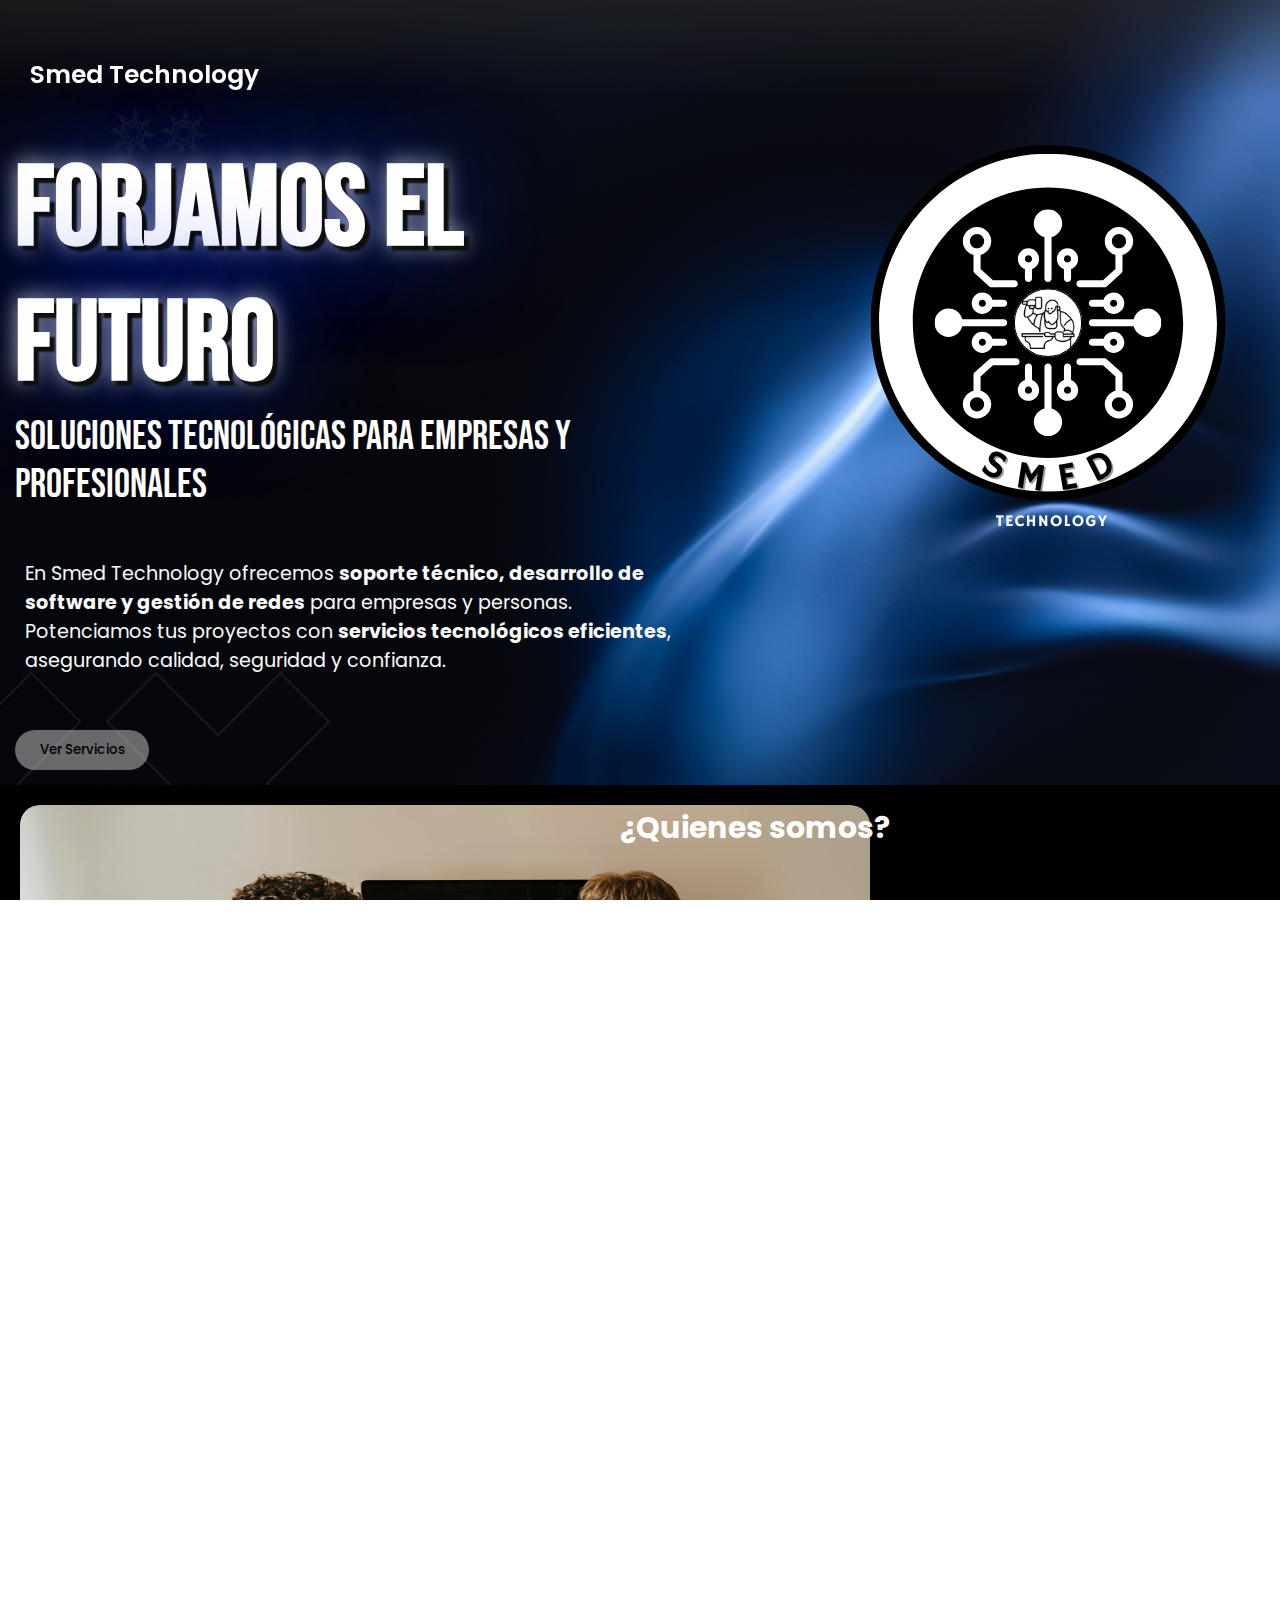
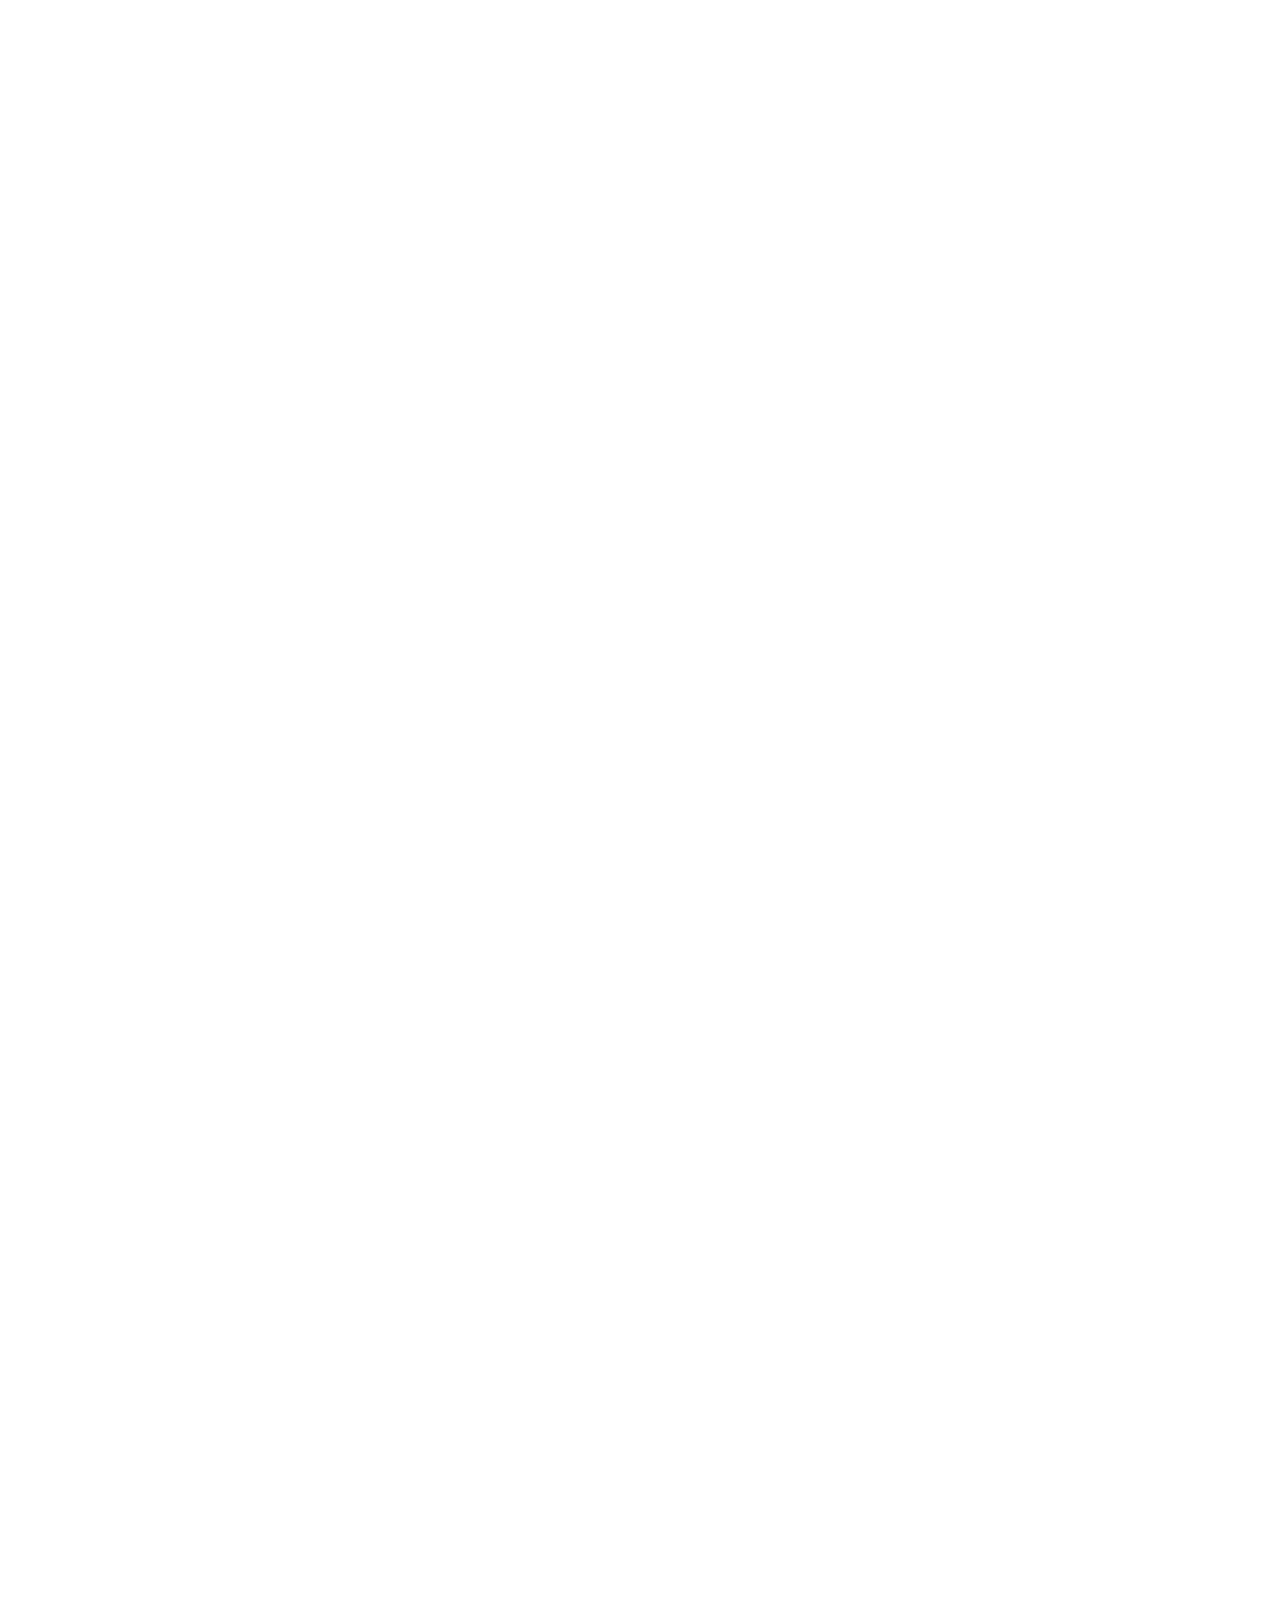
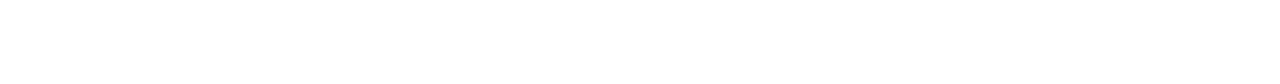
<file: smed v-b-00.1/index.html>
<!DOCTYPE html>
<html lang="en">

<head>

  <meta charset="UTF-8">
  <meta name="viewport" content="width=device-width, initial-scale=1.0">
  <title>Smed Technology </title>
  <link href='https://unpkg.com/boxicons@2.1.4/css/boxicons.min.css' rel='stylesheet'>
  <link rel="icon" href="/images/icon_principal.png" type="image/png">
  <link rel="stylesheet" href="index.css">
  <link rel="stylesheet" href="https://cdnjs.cloudflare.com/ajax/libs/font-awesome/5.15.4/css/all.min.css">
</head>

<body>


  <!-------------------------opciones de nav de pagina ---------------->
  <header>
    <nav class="nav">
      <div class="nav-logo">
        <p> Smed Technology </p>
      </div>
      
    </nav>
  </header>
  <!-- segunda section-->
  <main>
    <section class="screen_1">
      <div class="content1">
        <h2 id="slogan">FORJAMOS EL FUTURO</h2>
        <h1>Soluciones tecnológicas para Empresas y profesionales</h1>
        <br>
        
        <p>En Smed Technology ofrecemos <strong>soporte técnico, desarrollo de software y gestión de redes</strong> para empresas y personas.<br>Potenciamos tus proyectos con <strong>servicios tecnológicos eficientes</strong>, asegurando calidad, seguridad y confianza.</p>
          <div class="button1_screen">
          <button class="btn_scre white-btn_scre" onclick="location.href='/experiencias.html'"> Ver Servicios</button>
          </div>
      </div>

      <div class="logo_1">
        <img src="/images/smed (1)oficial.png" alt="logo_semd">
      </div>
    </section>
  <!--about our-->
  <section class="about">
    <div class="about-container">
      <div class="about-image">
        <img src="/images/somos.jpg" alt="somos">
      </div>
      <div class="about-text">
        <h2 >¿Quienes somos?</h2>
        <h3 id="title3-about">Innovación y Tecnología</h3>
        <p id="txt-about">Brindamos soluciones tecnológicas avanzadas para individuos y empresas.</p>
        <h3 id="title3-about">Experiencia y Calidad</h3>
        <p>Contamos con un equipo experto en desarrollo web, mantenimiento de hardware y gestión de redes.</p>
      </div>
    </div>
  </section>
    
  <!--Section servicios-->

  <section class="services">
    <div class="services-content">
        <h2>Nuestros Servicios</h2>
        <div class="service-item">
          <h3 id="title3-services"><i class='bx bx-code-alt'></i> Creación de Sitios Web</h3>
            <p id="txt-services">Desde proyectos simples hasta desarrollos robustos con tecnologías como HTML, JS, React, PHP, Python y más.</p>
        </div>
        <div class="service-item">
            <h3 id="title3-services"><i class='bx bx-wrench' ></i>Mantenimiento de Hardware</h3>
            <p id="txt-services" >Reparación y mantenimiento de computadoras, celulares y tablets.</p>
        </div>
        <div class="service-item">
            <h3 id="title3-services"><i class='bx bx-support'></i> Asesorías Tecnológicas</h3>
            <p id="txt-services">Ayuda personalizada para armar tu PC o mejorar la infraestructura tecnológica de tu empresa.</p>
        </div>
        <div class="service-item">
            <h3 id="title3-services"><i class='bx bx-data'></i> Manejo de Información</h3>
            <p id="txt-services">Recuperación de datos, mantenimiento de software y soporte remoto o presencial.</p>
        </div>
        <div class="service-item">
            <h3 id="title3-services"><i class='bx bx-cloud'></i> Redes y AWS</h3>
            <p id="txt-services">Configuración de redes, directorios activos y gestión de servidores en la nube.</p>
        </div>
    </div>
    <div class="services-image">
        <img src="/images/servicios.jpg" alt="reparacion">
    </div>
</section>












    <!-------------------------fin de nav de pagina ---------------->


<footer>

    <div class="footer-logo">
      <h2>🚀 ¡Bienvenido a SMED! 🌐</h2>  
      <p>
        <br>
        En SMED, transformamos tus ideas digitales en realidad. Ofrecemos soluciones personalizadas en diseño web y soporte técnico para ayudarte a alcanzar tus objetivos. Desde el desarrollo web hasta la asistencia técnica, estamos aquí para impulsar tus proyectos al éxito. 💻✨</p>
    </div>
    <br>
    <div class="footer-container">
        <div class="footer-info">
            <h3>Contacto</h3>
            <p>Dirección: Cr 78 K #46 B 21 sur, Bogota, Colombia</p>
            <p>Teléfono: +57 302 4306848 </p>
            <p>Email: smed.techhub@gmail.com</p>
        </div>
        <div class="footer-links">
            <h3>Enlaces Útiles</h3>
            <ul>
                <li><a href="./login.html">Inicio</a></li>
                <li><a href="./servicios.html">Servicios</a></li>
                <li><a href="./tienda.html">Tienda</a></li>
                <li><a href="./experiencias.html">Experiencias</a></li>
            </ul>
        </div>
        <div class="footer-social">
            <h3>Síguenos</h3>
            <ul>
                <li><a href="https://www.facebook.com/profile.php?id=61558691450269"><i class="fab fa-facebook-f"></i></a></li>
                <li><a href="https://x.com/Smed_Technology"><i class="fab fa-twitter"></i></a></li>
                <li><a href="https://www.instagram.com/smed_technology/"><i class="fab fa-instagram"></i></a></li>
              
            </ul>
        </div>
    </div>
    <div class="footer-bottom">
        <p>&copy; 2024 SMED. Todos los derechos reservados.</p>
    </div>
  </footer>

  </main>
</body>

</html>
</file>
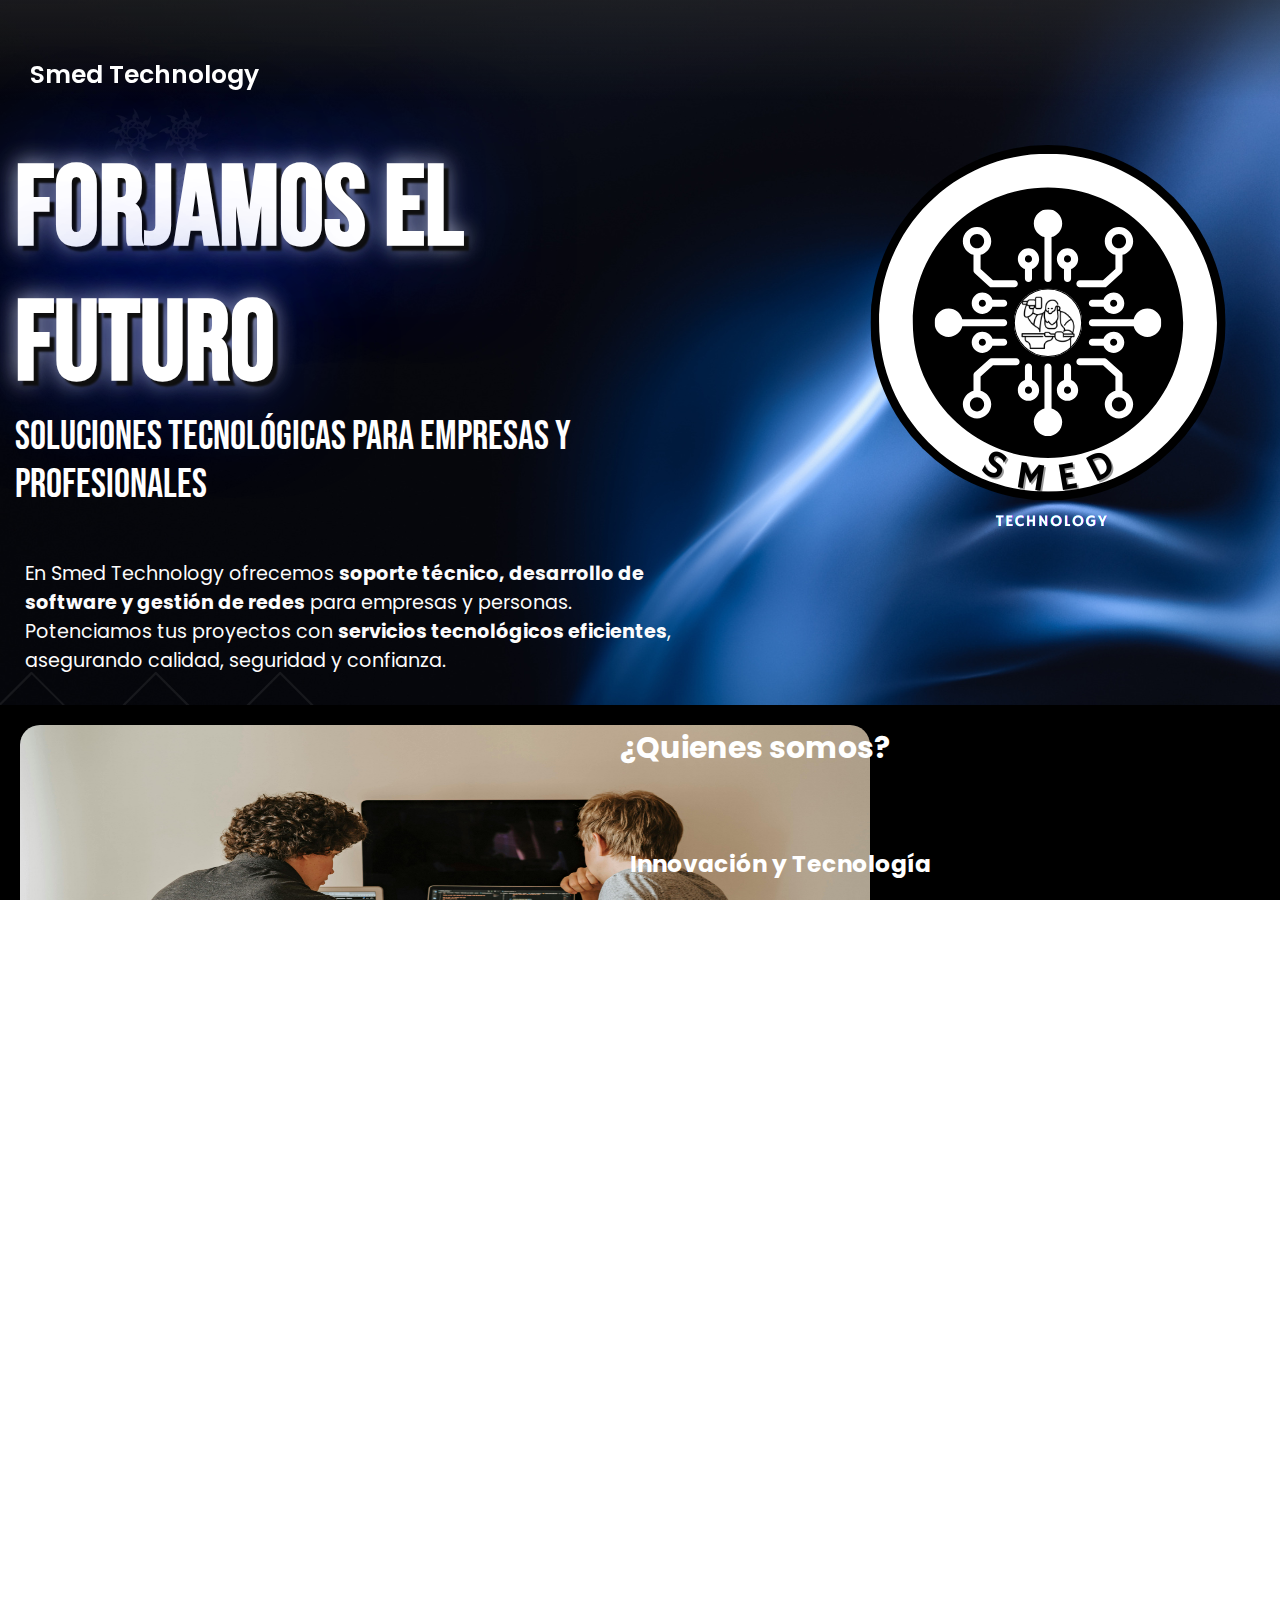
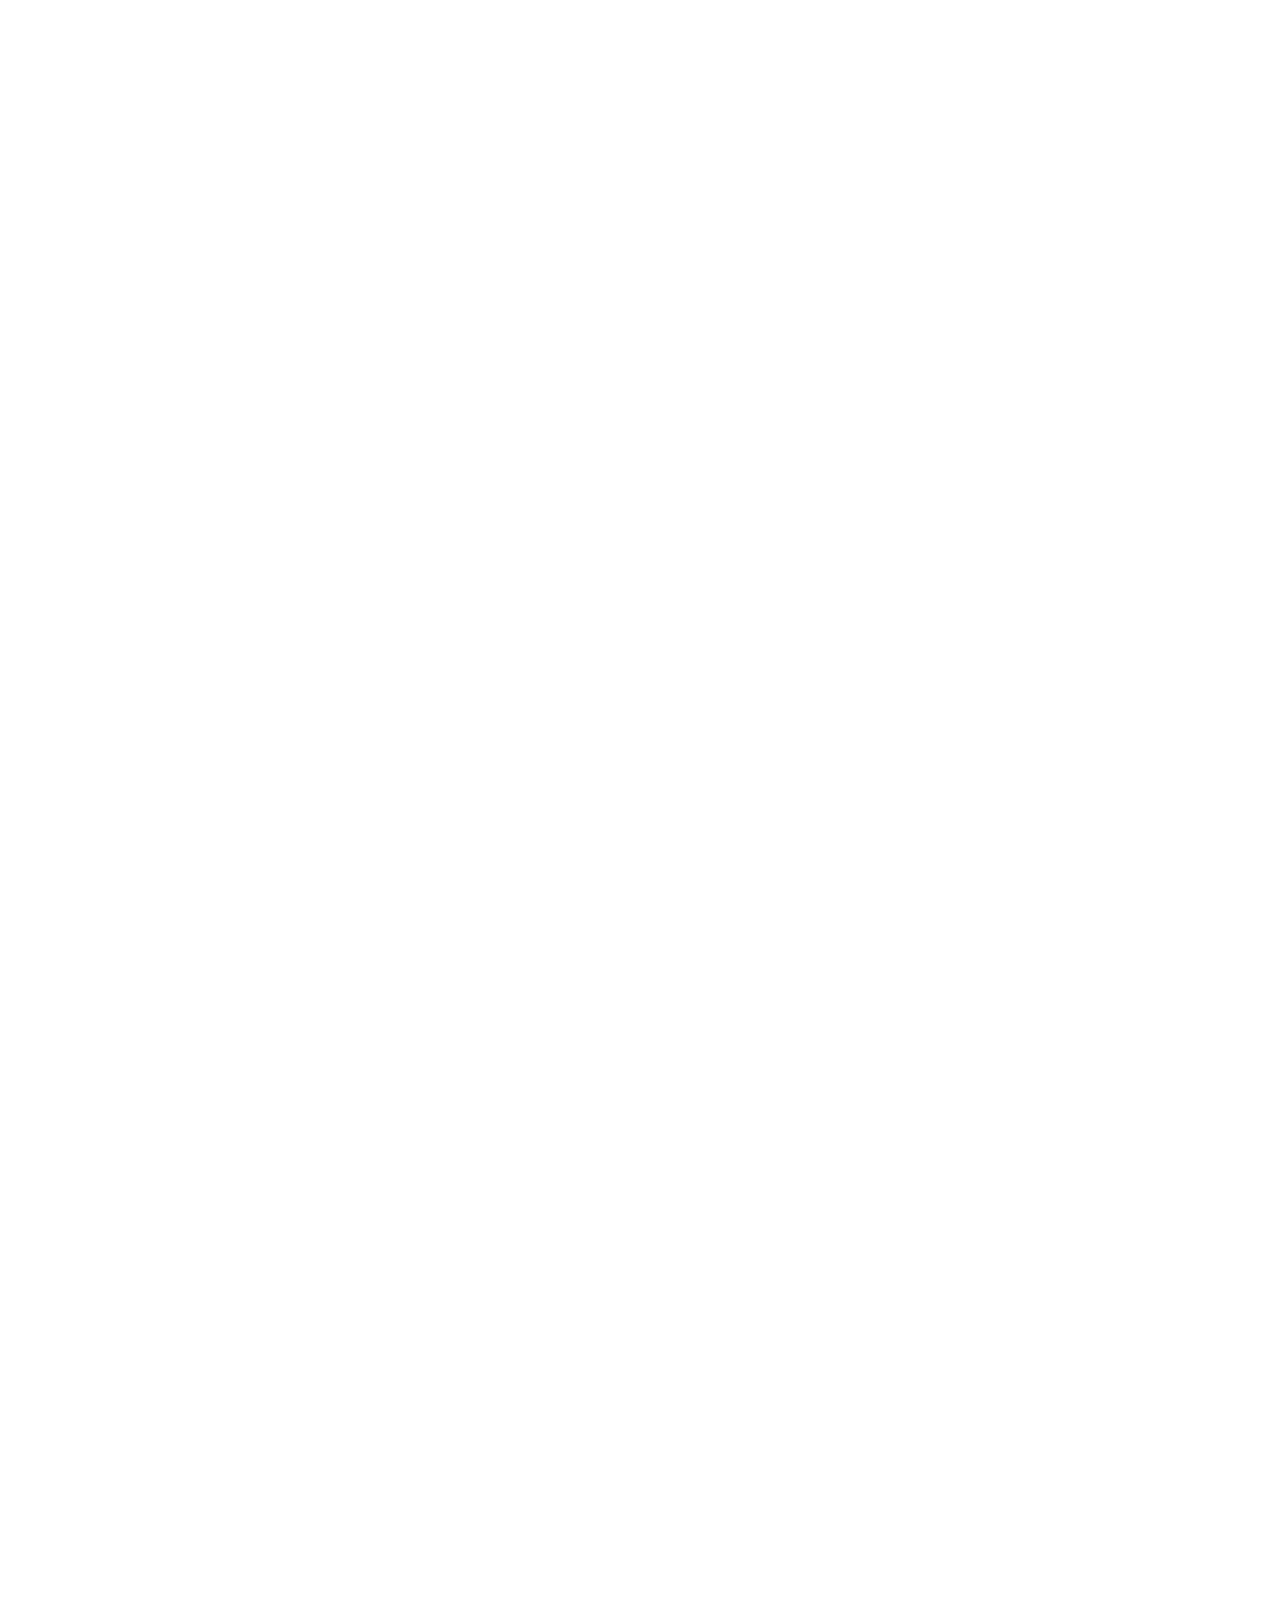
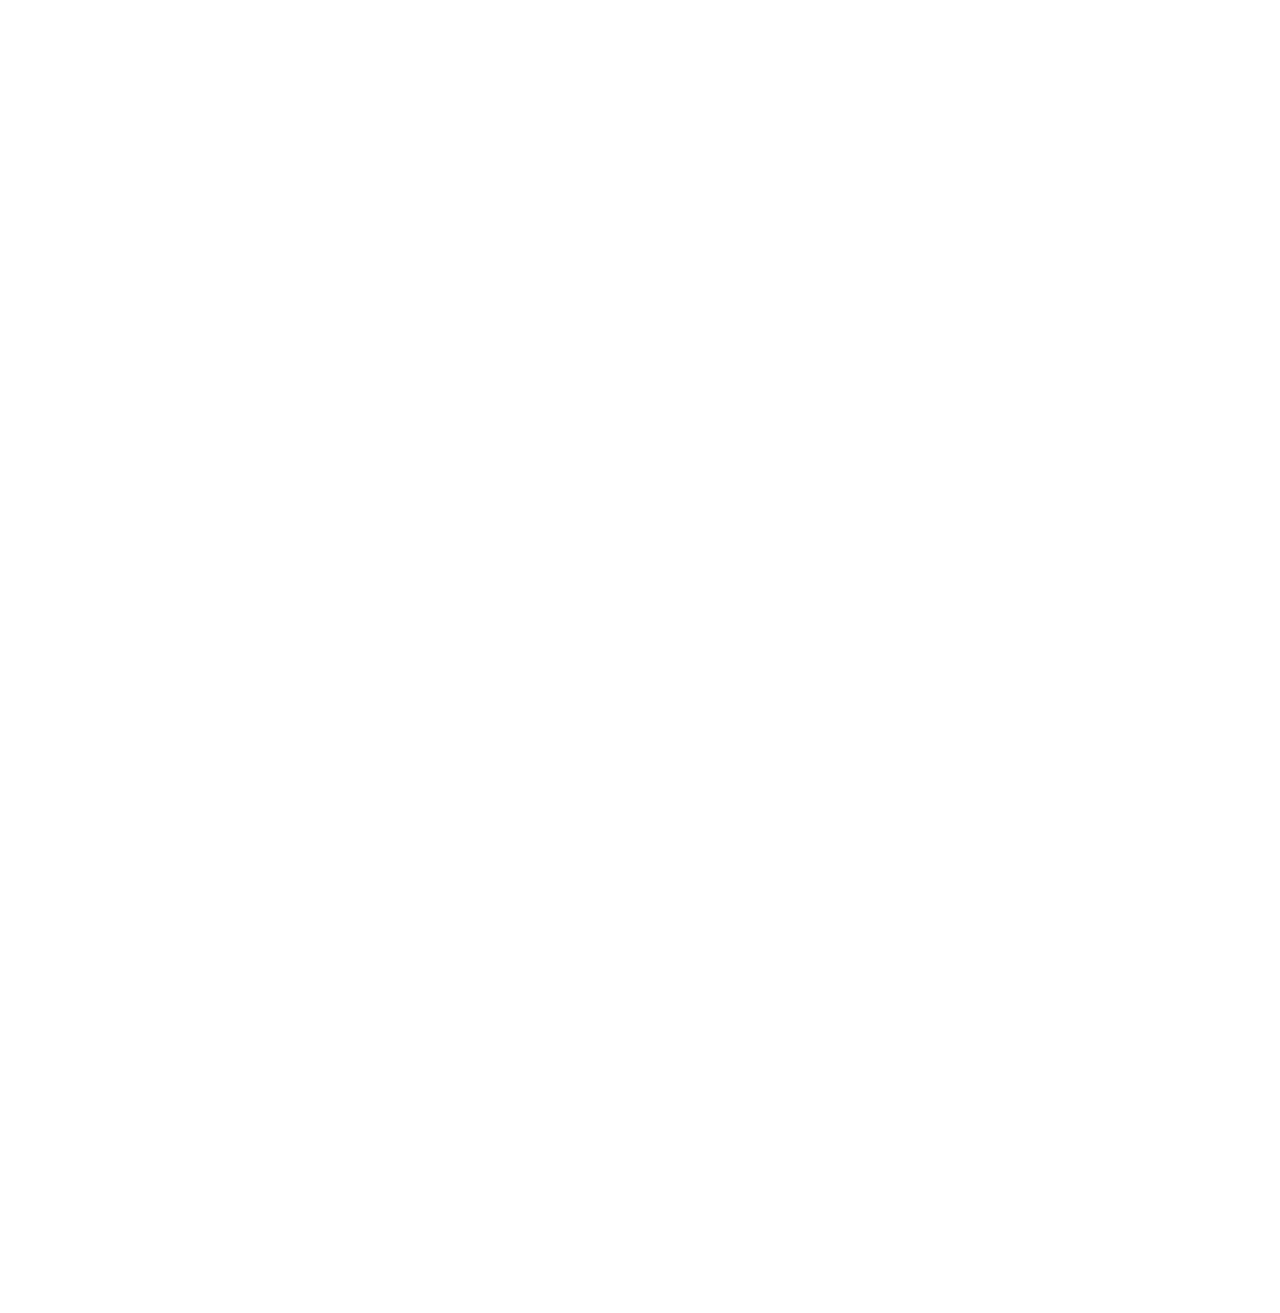
<file: smed1.0/index.html>
<!DOCTYPE html>
<html lang="en">

<head>

  <meta charset="UTF-8">
  <meta name="viewport" content="width=device-width, initial-scale=1.0">
  <title>Smed Technology </title>
  <link href='https://unpkg.com/boxicons@2.1.4/css/boxicons.min.css' rel='stylesheet'>
  <link rel="icon" href="images/icon_principal.png" type="image/png">
  <link rel="stylesheet" href="v-01.css">
  <link rel="stylesheet" href="https://cdnjs.cloudflare.com/ajax/libs/font-awesome/5.15.4/css/all.min.css">
</head>

<body>


  <!-------------------------opciones de nav de pagina ---------------->
  <header>
    <nav class="nav">
      <div class="nav-logo">
        <p> Smed Technology </p>
      </div>
      
    </nav>
  </header>
  <!-- segunda section-->
  <main>
    <section class="screen_1">
      <div class="content1">
        <h2 id="slogan">FORJAMOS EL FUTURO</h2>
        <h1>Soluciones tecnológicas para Empresas y profesionales</h1>
        <br>
        
        <p>En Smed Technology ofrecemos <strong>soporte técnico, desarrollo de software y gestión de redes</strong> para empresas y personas.<br>Potenciamos tus proyectos con <strong>servicios tecnológicos eficientes</strong>, asegurando calidad, seguridad y confianza.</p>
          <div class="button1_screen">
          

          </div>
      </div>

      <div class="logo_1">
        <img src="images/smed (1)oficial.png" alt="logo_semd">
      </div>
    </section>
  <!--about our-->
  <section class="about">
    <div class="about-container">
      <div class="about-image">
        <img src="images/somos.jpg" alt="somos">
      </div>
      <div class="about-text">
        <h2 >¿Quienes somos?</h2>
        <h3 id="title3-about">Innovación y Tecnología</h3>
        <p id="txt-about">Brindamos soluciones tecnológicas avanzadas para individuos y empresas.</p>
        <h3 id="title3-about">Experiencia y Calidad</h3>
        <p>Contamos con un equipo experto en desarrollo web, mantenimiento de hardware y gestión de redes.</p>
      </div>
    </div>
  </section>
    
  <!--Section servicios-->

  <section class="services">
    <div class="services-content">
        <h2>Nuestros Servicios</h2>
        <div class="service-item">
          <h3 id="title3-services"><i class='bx bx-code-alt'></i> Creación de Sitios Web</h3>
            <p id="txt-services">Desde proyectos simples hasta desarrollos robustos con tecnologías como HTML, JS, React, PHP, Python y más.</p>
        </div>
        <div class="service-item">
            <h3 id="title3-services"><i class='bx bx-wrench' ></i>Mantenimiento de Hardware</h3>
            <p id="txt-services" >Reparación y mantenimiento de computadoras, celulares y tablets.</p>
        </div>
        <div class="service-item">
            <h3 id="title3-services"><i class='bx bx-support'></i> Asesorías Tecnológicas</h3>
            <p id="txt-services">Ayuda personalizada para armar tu PC o mejorar la infraestructura tecnológica de tu empresa.</p>
        </div>
        <div class="service-item">
            <h3 id="title3-services"><i class='bx bx-data'></i> Manejo de Información</h3>
            <p id="txt-services">Recuperación de datos, mantenimiento de software y soporte remoto o presencial.</p>
        </div>
        <div class="service-item">
            <h3 id="title3-services"><i class='bx bx-cloud'></i> Redes y AWS</h3>
            <p id="txt-services">Configuración de redes, directorios activos y gestión de servidores en la nube.</p>
        </div>
    </div>
    <div class="services-image">
        <img src="images/servicios.jpg" alt="reparacion">
    </div>
</section>


<!---Carrusel marcas-->

<section class="brand-carousel">
  <div class="carousel-container">
      <div class="carousel">
          <div class="carousel-item"><img src="images/Amazon_Web_Services-ONryKwT7C_brandlogos.net.svg" alt="AWS"></div>
          <div class="carousel-item"><img src="images/microsoft-logo-brandlogos.net_5i6qb39x4.svg" alt="Microsoft"></div>
          <div class="carousel-item"><img src="images/Cisco_Systems-Olb30StWU_brandlogos.net.svg" alt="Cisco"></div>
          <div class="carousel-item"><img src="images/asus-logo-brandlogos.net_kqtsdg8jb.svg" alt="Asus"></div>
          <div class="carousel-item"><img src="images/Acer-OCXrEAsRt_brandlogos.net.svg" alt="acer"></div>
          <div class="carousel-item"><img src="images/NVIDIA-OCWj7jCEG_brandlogos.net.svg" alt="nvidia"></div>
          <div class="carousel-item"><img src="images/Google-OfwXGx0Sl_brandlogos.net.svg" alt="Google"></div>
          <div class="carousel-item"><img src="images/smed (1)oficial.png" alt="smed"></div>
          <div class="carousel-item"><img src="images/elevecr.png" alt="Elevecr"></div>
      </div>
  </div>
</section>

<!---proyectos----->
<section class="proyectos">
  <h2 class="tittle_proyectos">Nuestros Proyectos</h2>
  <div class="galeria">
    <div class="proyecto">
      <a href="https://github.com/DiegoWhite99/Kenko-Wellness" target="_blank">
          <img src="images/Kenko.png" alt="Kenko-wellness">
          <h3>Kenko| Wellness</h3>
      </a>
    </div>
    <div class="proyecto">
      <a href="https://github.com/DiegoWhite99/ChatBoot-Smed" target="_blank">
          <img src="images/Chat-boot.png" alt="Chat-boot">
          <h3>Chatboot| smed</h3>
      </a>
    </div>
    <div class="proyecto">
      <a href="https://github.com/DiegoWhite99/Banco-C-T" target="_blank">
          <img src="images/Banco CT.png" alt="Chat-boot">
          <h3>Banco CT</h3>
      </a>
    </div>
      <!-- Agrega más proyectos aquí -->
  </div>
</section>

<!--Fundadores-->
<section id="fundadores">
  <h2 id="tittle_fundadores">Nuestros Fundadores</h2>
  <div class="fundadores-container">
      <div class="fundador">
          <img src="images/cristian.webp" alt="Cristian">
          <h3>Cristian Roncancio</h3>
          <p>CTO y desarrollador apasionado por la tecnología y la innovación.</p>
          <a href="https://github.com/Crisstiv" target="_blank">Github</a>
      </div>
      <div class="fundador">
          <img src="images/Sebastian.png" alt="Sebastián">
          <h3>Sebastián Ospina</h3>
          <p>Especialista en infraestructura y optimización de sistemas en la nube.</p>
          <a href="https://www.linkedin.com/in/jospina0409/" target="_blank">LinkedIn</a>
      </div>
      <div class="fundador">
          <img src="images/Diego.webp" alt="Tu Nombre">
          <h3>Diego Castelblanco </h3>
          <p>CEO y visionario, liderando proyectos con pasión y estrategia.</p>
          <a href="https://www.linkedin.com/in/diego-fernando-castelblanco-jimenez-43ba63218/" target="_blank">LinkedIn</a>
      </div>
  </div>
</section>

<!--contacatanos-->

<section id="contacto">
  <h2>Contáctanos</h2>
  <p id="contac_p">Si tienes preguntas sobre nuestros servicios o deseas agendar una asesoría, contáctanos a través de nuestro formulario.</p>
  
  <div class="contacto-container">
      <a href="https://docs.google.com/forms/d/e/1FAIpQLSeIB372kTWOtIpVfYZE0VE9oIGTyjtRE35heNeYRz_vPrkQvg/viewform?usp=header" target="_blank">
          <button class="contact-btn">📩 Completar Formulario</button>
      </a>
  </div>
</section>



    <!-------------------------fin de nav de pagina ---------------->


<footer>

    <div class="footer-logo">
      <h2>🚀 ¡Bienvenido a SMED! 🌐</h2>  
      <p>
        <br>
        En SMED, transformamos tus ideas digitales en realidad. Ofrecemos soluciones personalizadas en diseño web y soporte técnico para ayudarte a alcanzar tus objetivos. Desde el desarrollo web hasta la asistencia técnica, estamos aquí para impulsar tus proyectos al éxito. 💻✨</p>
    </div>
    <br>
    <div class="footer-container">
        <div class="footer-info">
            <h3>Contacto</h3>
            <p>Dirección: Cr 78 K #46 B 21 sur, Bogota, Colombia</p>
            <p>Teléfono: +57 302 4306848 </p>
            <p>Email: smed.techhub@gmail.com</p>
        </div>
        <div class="footer-links">
            <h3>Enlaces Útiles</h3>
            <ul>
                <li><a href="./login.html">Inicio</a></li>
                <li><a href="./servicios.html">Servicios</a></li>
                <li><a href="./tienda.html">Tienda</a></li>
                <li><a href="./experiencias.html">Experiencias</a></li>
            </ul>
        </div>
        <div class="footer-social">
            <h3>Síguenos</h3>
            <ul>
                <li><a href="https://www.facebook.com/profile.php?id=61558691450269"><i class="fab fa-facebook-f"></i></a></li>
                <li><a href="https://x.com/Smed_Technology"><i class="fab fa-twitter"></i></a></li>
                <li><a href="https://www.instagram.com/smed_technology/"><i class="fab fa-instagram"></i></a></li>
              
            </ul>
        </div>
    </div>
    <div class="footer-bottom">
        <p>&copy; 2024 SMED. Todos los derechos reservados.</p>
    </div>
  </footer>

  </main>
</body>

</html>
</file>
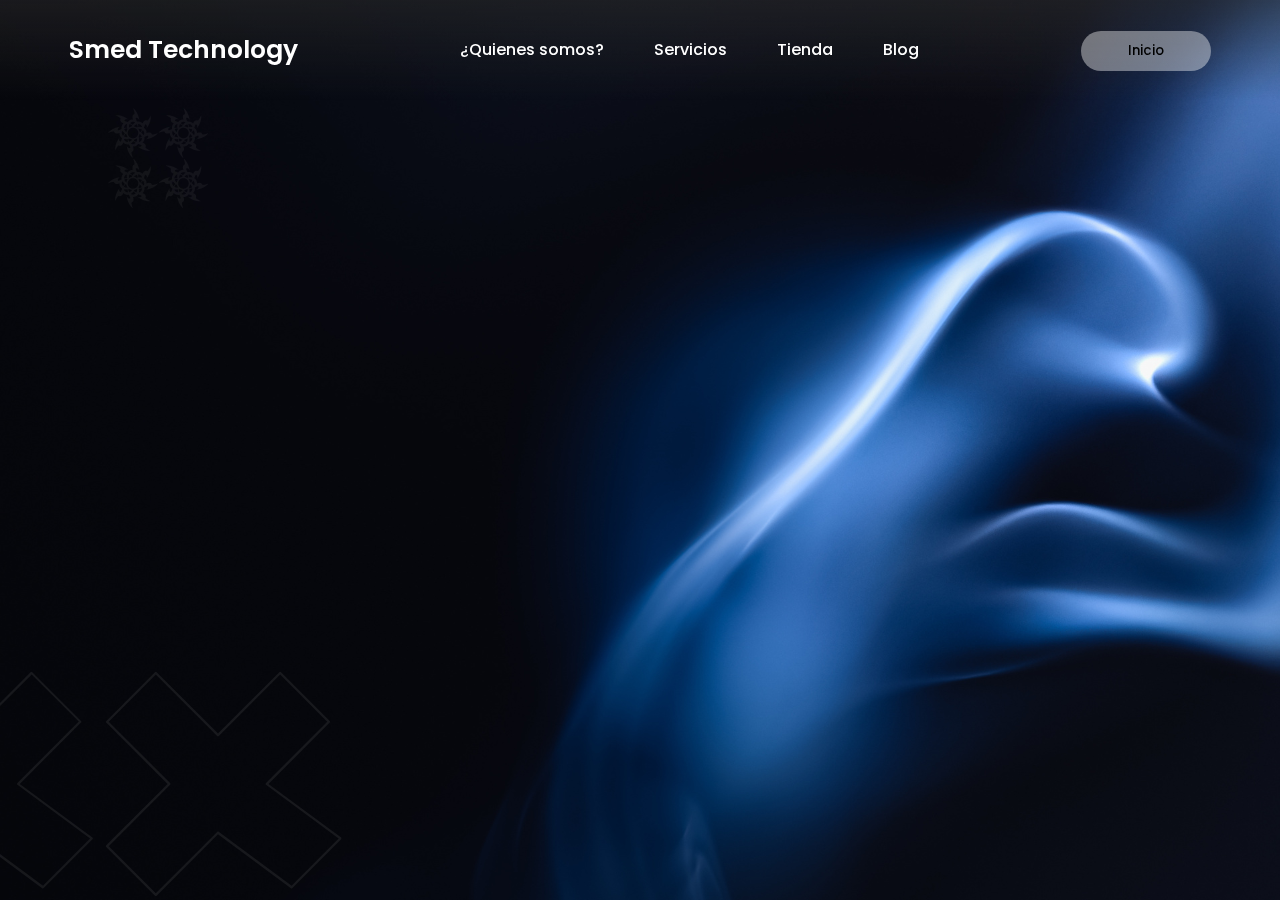
<file: experiencias.html>
<!DOCTYPE html>
<html lang="en">

<head>

  <meta charset="UTF-8">
  <meta name="viewport" content="width=device-width, initial-scale=1.0">
  <title>Smed | Nosotros </title>
  <link href='https://unpkg.com/boxicons@2.1.4/css/boxicons.min.css' rel='stylesheet'>
  <link rel="icon" href="images/icon_principal.png" type="image/png">
  <link rel="stylesheet" href="Style/experiencias.css">
  <link rel="stylesheet" href="https://cdnjs.cloudflare.com/ajax/libs/font-awesome/5.15.4/css/all.min.css">
</head>

<body>


  <!-------------------------opciones de nav de pagina ---------------->
  <header>
    <nav class="nav">
      <div class="nav-logo">
        <p> Smed Technology </p>
      </div>
      <div class="nav-menu" id="navMenu">
        <ul>

          <li><a href="nosotros.html" class="link">¿Quienes somos?</a></li>
          <li><a href="servicios.html" class="link">Servicios</a></li>
          <li><a href="tienda.html" class="link">Tienda</a></li>
          <li><a href="experiencias.html" class="link">Blog</a></li>
        </ul>
      </div>
      <div class="nav-button">
        <button class="btn white-btn" id="loginbtn" onclick="location.href='/login.html';">Inicio</button>
      </div>
    </nav>
  </header>
  <!-- segunda section-->
  <main>
    <h1></h1>













    <!-------------------------fin de nav de pagina ---------------->


    <!-- flooter -->

    <!--- <footer>
    <div class="footer-logo">
      <h2>🚀 ¡Bienvenido a SMED! 🌐</h2>  
      <p>
        <br>
        En SMED, transformamos tus ideas digitales en realidad. Ofrecemos soluciones personalizadas en diseño web y soporte técnico para ayudarte a alcanzar tus objetivos. Desde el desarrollo web hasta la asistencia técnica, estamos aquí para impulsar tus proyectos al éxito. 💻✨</p>
    </div>
    <br>
    <div class="footer-container">
        <div class="footer-info">
            <h3>Contacto</h3>
            <p>Dirección: Cr 78 K #46 B 21 sur, Bogota, Colombia</p>
            <p>Teléfono: +57 302 4306848 </p>
            <p>Email: smed.techhub@gmail.com</p>
        </div>
        <div class="footer-links">
            <h3>Enlaces Útiles</h3>
            <ul>
                <li><a href="./login.html">Inicio</a></li>
                <li><a href="./servicios.html">Servicios</a></li>
                <li><a href="./tienda.html">Tienda</a></li>
                <li><a href="./experiencias.html">Experiencias</a></li>
            </ul>
        </div>
        <div class="footer-social">
            <h3>Síguenos</h3>
            <ul>
                <li><a href="https://www.facebook.com/profile.php?id=61558691450269"><i class="fab fa-facebook-f"></i></a></li>
                <li><a href="https://x.com/Smed_Technology"><i class="fab fa-twitter"></i></a></li>
                <li><a href="https://www.instagram.com/smed_technology/"><i class="fab fa-instagram"></i></a></li>
              
            </ul>
        </div>
    </div>
    <div class="footer-bottom">
        <p>&copy; 2024 SMED. Todos los derechos reservados.</p>
    </div>
  </footer>
  --->
  </main>
</body>

</html>
</file>
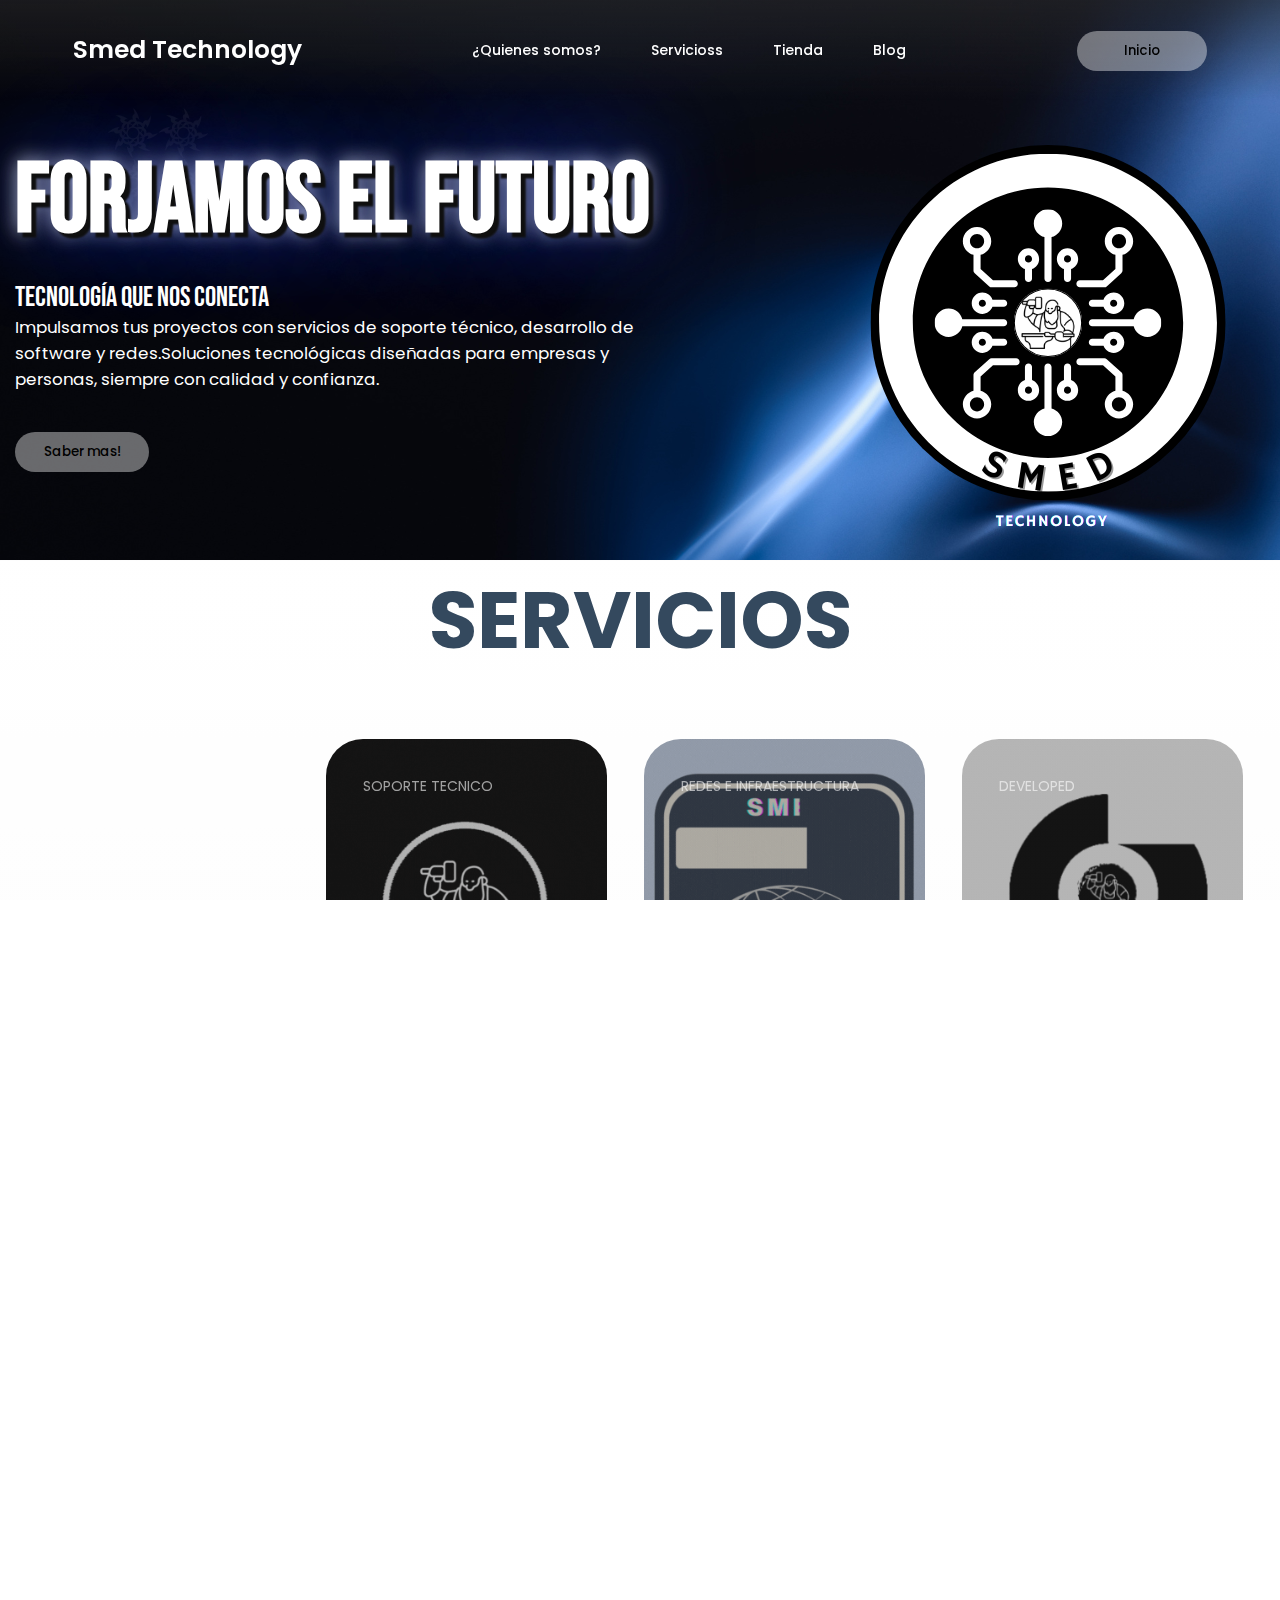
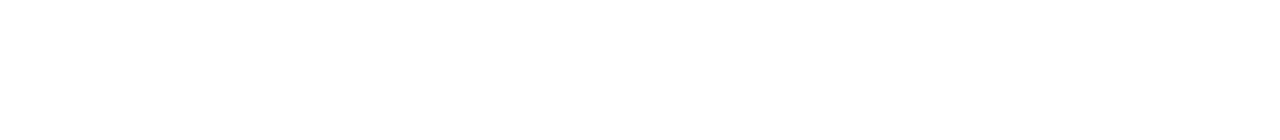
<file: nosotros.html>
<!DOCTYPE html>
<html lang="en">

<head>

  <meta charset="UTF-8">
  <meta name="viewport" content="width=device-width, initial-scale=1.0">
  <title>Smed | Nosotros </title>
  <link href='https://unpkg.com/boxicons@2.1.4/css/boxicons.min.css' rel='stylesheet'>
  <link rel="icon" href="images/icon_principal.png" type="image/png">
  <link rel="stylesheet" href="Style/nosotros.css">
  <link rel="stylesheet" href="https://cdnjs.cloudflare.com/ajax/libs/font-awesome/5.15.4/css/all.min.css">
</head>

<body>


  <!-------------------------opciones de nav de pagina ---------------->
  <header>
    <nav class="nav">
      <div class="nav-logo">
        <p> Smed Technology </p>
      </div>
      <div class="nav-menu" id="navMenu">
        <ul>

          <li><a href="nosotros.html" class="link">¿Quienes somos?</a></li>
          <li><a href="servicios.html" class="link">Servicioss</a></li>
          <li><a href="tienda.html" class="link">Tienda</a></li>
          <li><a href="experiencias.html" class="link">Blog</a></li>
        </ul>
      </div>
      <div class="nav-button">
        <button class="btn white-btn" id="loginbtn" onclick="location.href='/login.html';">Inicio</button>
      </div>
    </nav>
  </header>
  <!-- segunda section-->
  <main>
    <section class="screen_1">
      <div class="content1">
        <h2>FORJAMOS EL FUTURO</h2>
        <br>
        <h1>Tecnología que nos conecta</h1>
        <p>Impulsamos tus proyectos con servicios de soporte técnico, desarrollo de software y redes.Soluciones
          tecnológicas diseñadas para empresas y personas, siempre con calidad y confianza.</p>
          <div class="button1_screen">
          <button class="btn_scre white-btn_scre" onclick="location.href='/experiencias.html'">Saber mas!</button>
          </div>
      </div>

      <div class="logo_1">
        <img src="/images/smed (1)oficial.png" alt="logo_semd">
      </div>
    </section>
 <!---incio de carrusel-->
    <section class="screen_2">
      <h2 class="title_2">SERVICIOS</h2>
      <section class="hero-section">
        <div class="card-grid">
          <a class="card" href="/smed_support.html">
            <div class="card__background" style="background-image: url(./images/smed_support.gif)"></div>
            <div class="card__content">
              <p class="card__category">soporte Tecnico</p>
            </div>
          </a>
          <a class="card" href="#">
            <div class="card__background" style="background-image: url(./images/smed_redes.gif)"></div>
            <div class="card__content">
              <p class="card__category">Redes e infraestructura</p>
            </div>
          </a>
          <a class="card" href="#">
            <div class="card__background" style="background-image: url(./images/smed\ dev.gif)"></div>
            <div class="card__content">
              <p class="card__category">developed</p>
            </div>
          </a>
        </div> 
      </section>
    </section>













    <!-------------------------fin de nav de pagina ---------------->


<footer>

    <div class="footer-logo">
      <h2>🚀 ¡Bienvenido a SMED! 🌐</h2>  
      <p>
        <br>
        En SMED, transformamos tus ideas digitales en realidad. Ofrecemos soluciones personalizadas en diseño web y soporte técnico para ayudarte a alcanzar tus objetivos. Desde el desarrollo web hasta la asistencia técnica, estamos aquí para impulsar tus proyectos al éxito. 💻✨</p>
    </div>
    <br>
    <div class="footer-container">
        <div class="footer-info">
            <h3>Contacto</h3>
            <p>Dirección: Cr 78 K #46 B 21 sur, Bogota, Colombia</p>
            <p>Teléfono: +57 302 4306848 </p>
            <p>Email: smed.techhub@gmail.com</p>
        </div>
        <div class="footer-links">
            <h3>Enlaces Útiles</h3>
            <ul>
                <li><a href="./login.html">Inicio</a></li>
                <li><a href="./servicios.html">Servicios</a></li>
                <li><a href="./tienda.html">Tienda</a></li>
                <li><a href="./experiencias.html">Experiencias</a></li>
            </ul>
        </div>
        <div class="footer-social">
            <h3>Síguenos</h3>
            <ul>
                <li><a href="https://www.facebook.com/profile.php?id=61558691450269"><i class="fab fa-facebook-f"></i></a></li>
                <li><a href="https://x.com/Smed_Technology"><i class="fab fa-twitter"></i></a></li>
                <li><a href="https://www.instagram.com/smed_technology/"><i class="fab fa-instagram"></i></a></li>
              
            </ul>
        </div>
    </div>
    <div class="footer-bottom">
        <p>&copy; 2024 SMED. Todos los derechos reservados.</p>
    </div>
  </footer>

  </main>
</body>

</html>
</file>
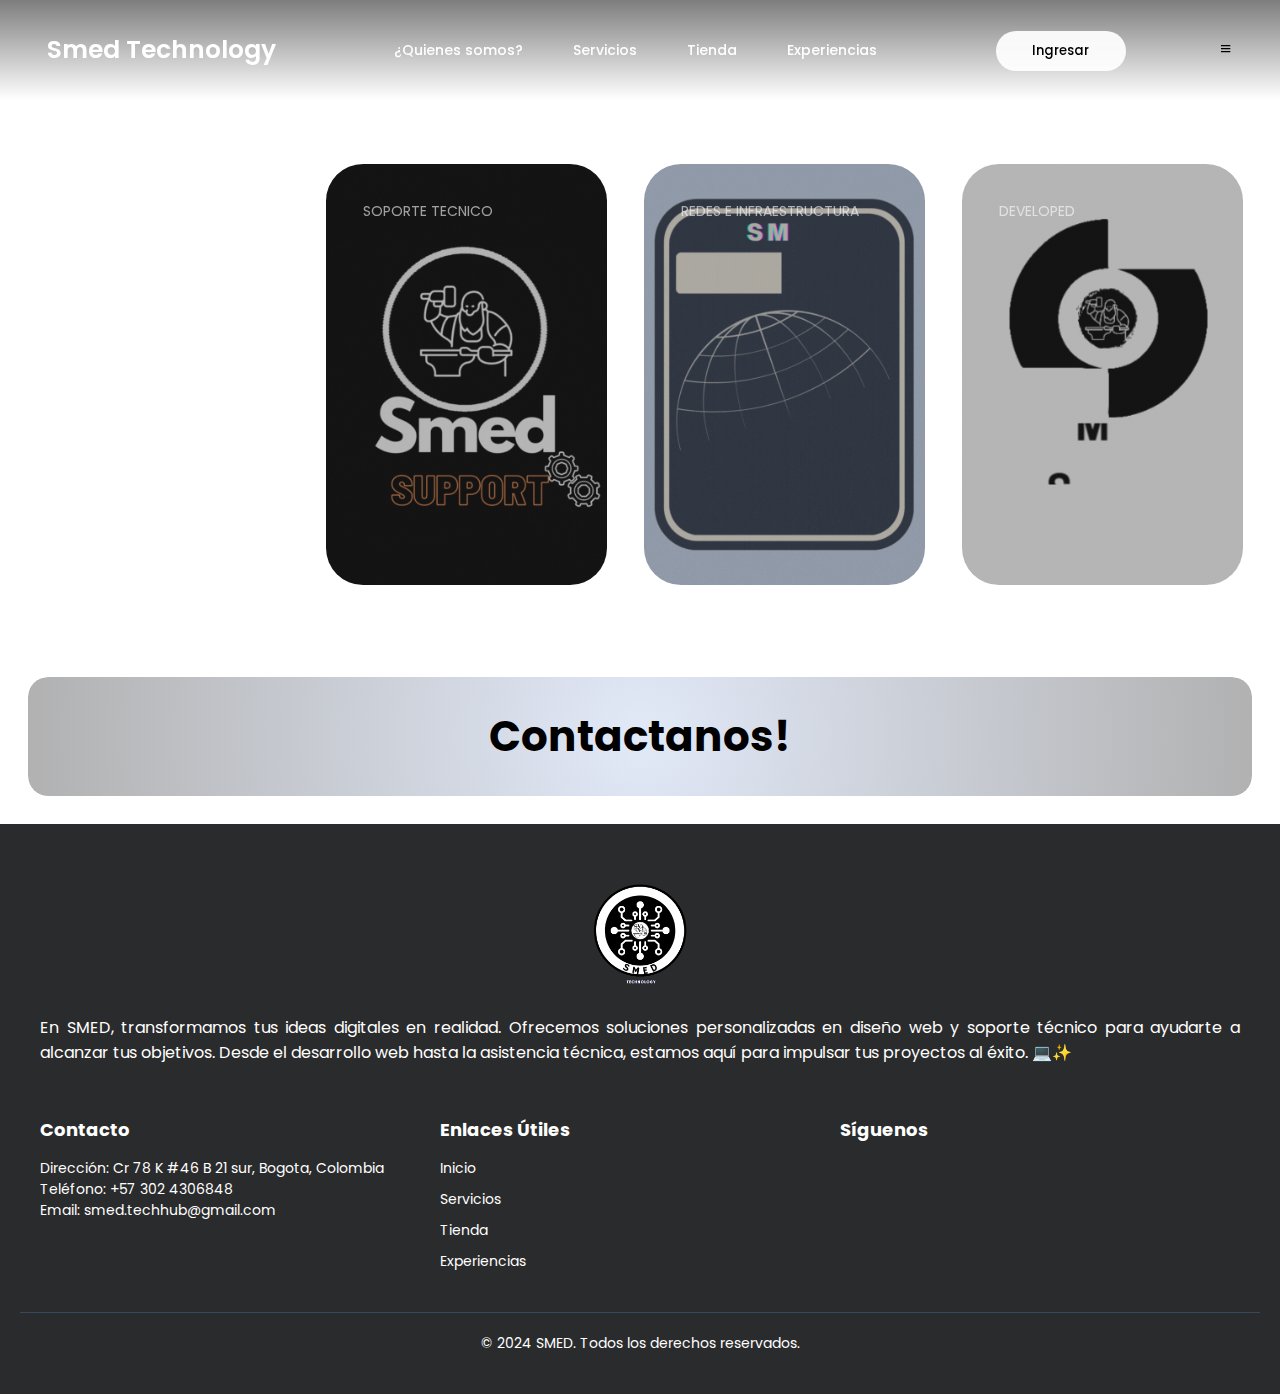
<file: servicios.html>
<!DOCTYPE html>
<html lang="en">
<head>
    <meta charset="UTF-8">
    <meta name="viewport" content="width=device-width, initial-scale=1.0">
    <title>Servicios</title>
    <link href='https://unpkg.com/boxicons@2.1.4/css/boxicons.min.css' rel='stylesheet'>
    <link rel="icon" href="images/icon_principal.png" type="image/png">
    <link rel="stylesheet" href="Style/servicios.css"> 
    <link href="https://fonts.googleapis.com/css?family=Montserrat:400,700" rel="stylesheet">
</head>
<body>

  <main>
  <div class="wrapper">
    <nav class="nav">
        <div class="nav-logo">
            <p> Smed Technology </p>
        </div>
        <div class="nav-menu" id="navMenu">
            <ul>
                
                <li><a href="nosotros.html" class="link">¿Quienes somos?</a></li>
                <li><a href="servicios.html" class="link">Servicios</a></li>
                <li><a href="tienda.html" class="link">Tienda</a></li>
                <li><a href="experiencias.html" class="link">Experiencias</a></li>

            </ul>
        </div>
        <div class="nav-button">
            <button class="btn white-btn" id="loginbtn" onclick="location.href='/login.html';">Ingresar</button>   
        </div>
        <div class="nav-menu-btn">
            <i class="bx bx-menu" onclick="MyMenuFuction()"></i>
        </div>
    </nav>
    <!--titulo central-->
  
 <!--seccion de carrusel-->
    <section class="hero-section">
        <div class="card-grid">
          <a class="card" href="/smed_support.html">
            <div class="card__background" style="background-image: url(./images/smed_support.gif)"></div>
            <div class="card__content">
              <p class="card__category">soporte Tecnico</p>
            </div>
          </a>
          <a class="card" href="#">
            <div class="card__background" style="background-image: url(./images/smed_redes.gif)"></div>
            <div class="card__content">
              <p class="card__category">Redes e infraestructura</p>
            </div>
          </a>
          <a class="card" href="#">
            <div class="card__background" style="background-image: url(./images/smed\ dev.gif)"></div>
            <div class="card__content">
              <p class="card__category">developed</p>
            </div>
          </a>
        </div>     
      </section>
    <section>
      <div class="contacto">
        <p class="ser">  Contactanos! </p> 
     </div>
    </section>
  
  </main>


    <footer>
      <div class="footer-logo">
        <a href="#"><img src="images/smed (1)oficial.png" alt="logo" Style="height: 100px;"></a>
        <p>
          
          <br>
          En SMED, transformamos tus ideas digitales en realidad. Ofrecemos soluciones personalizadas en diseño web y soporte técnico para ayudarte a alcanzar tus objetivos. Desde el desarrollo web hasta la asistencia técnica, estamos aquí para impulsar tus proyectos al éxito. 💻✨</p>
      </div>
      <br>
      <div class="footer-container">
          <div class="footer-info">
              <h3>Contacto</h3>
              <p>Dirección: Cr 78 K #46 B 21 sur, Bogota, Colombia</p>
              <p>Teléfono: +57 302 4306848 </p>
              <p>Email: smed.techhub@gmail.com</p>
          </div>
          <div class="footer-links">
              <h3>Enlaces Útiles</h3>
              <ul>
                  <li><a href="./login.html">Inicio</a></li>
                  <li><a href="./servicios.html">Servicios</a></li>
                  <li><a href="./tienda.html">Tienda</a></li>
                  <li><a href="./experiencias.html">Experiencias</a></li>
              </ul>
          </div>
          <div class="footer-social">
              <h3>Síguenos</h3>
              <ul>
                  <li><a href="https://www.facebook.com/profile.php?id=61558691450269"><i class="fab fa-facebook-f"></i></a></li>
                  <li><a href="https://x.com/Smed_Technology"><i class="fab fa-twitter"></i></a></li>
                  <li><a href="https://www.instagram.com/smed_technology/"><i class="fab fa-instagram"></i></a></li>
                 
              </ul>
          </div>
      </div>
      <div class="footer-bottom">
          <p>&copy; 2024 SMED. Todos los derechos reservados.</p>
      </div>
    </footer>

    <script src="/JS/servicios.js"></script>
</body>
</html>
</file>
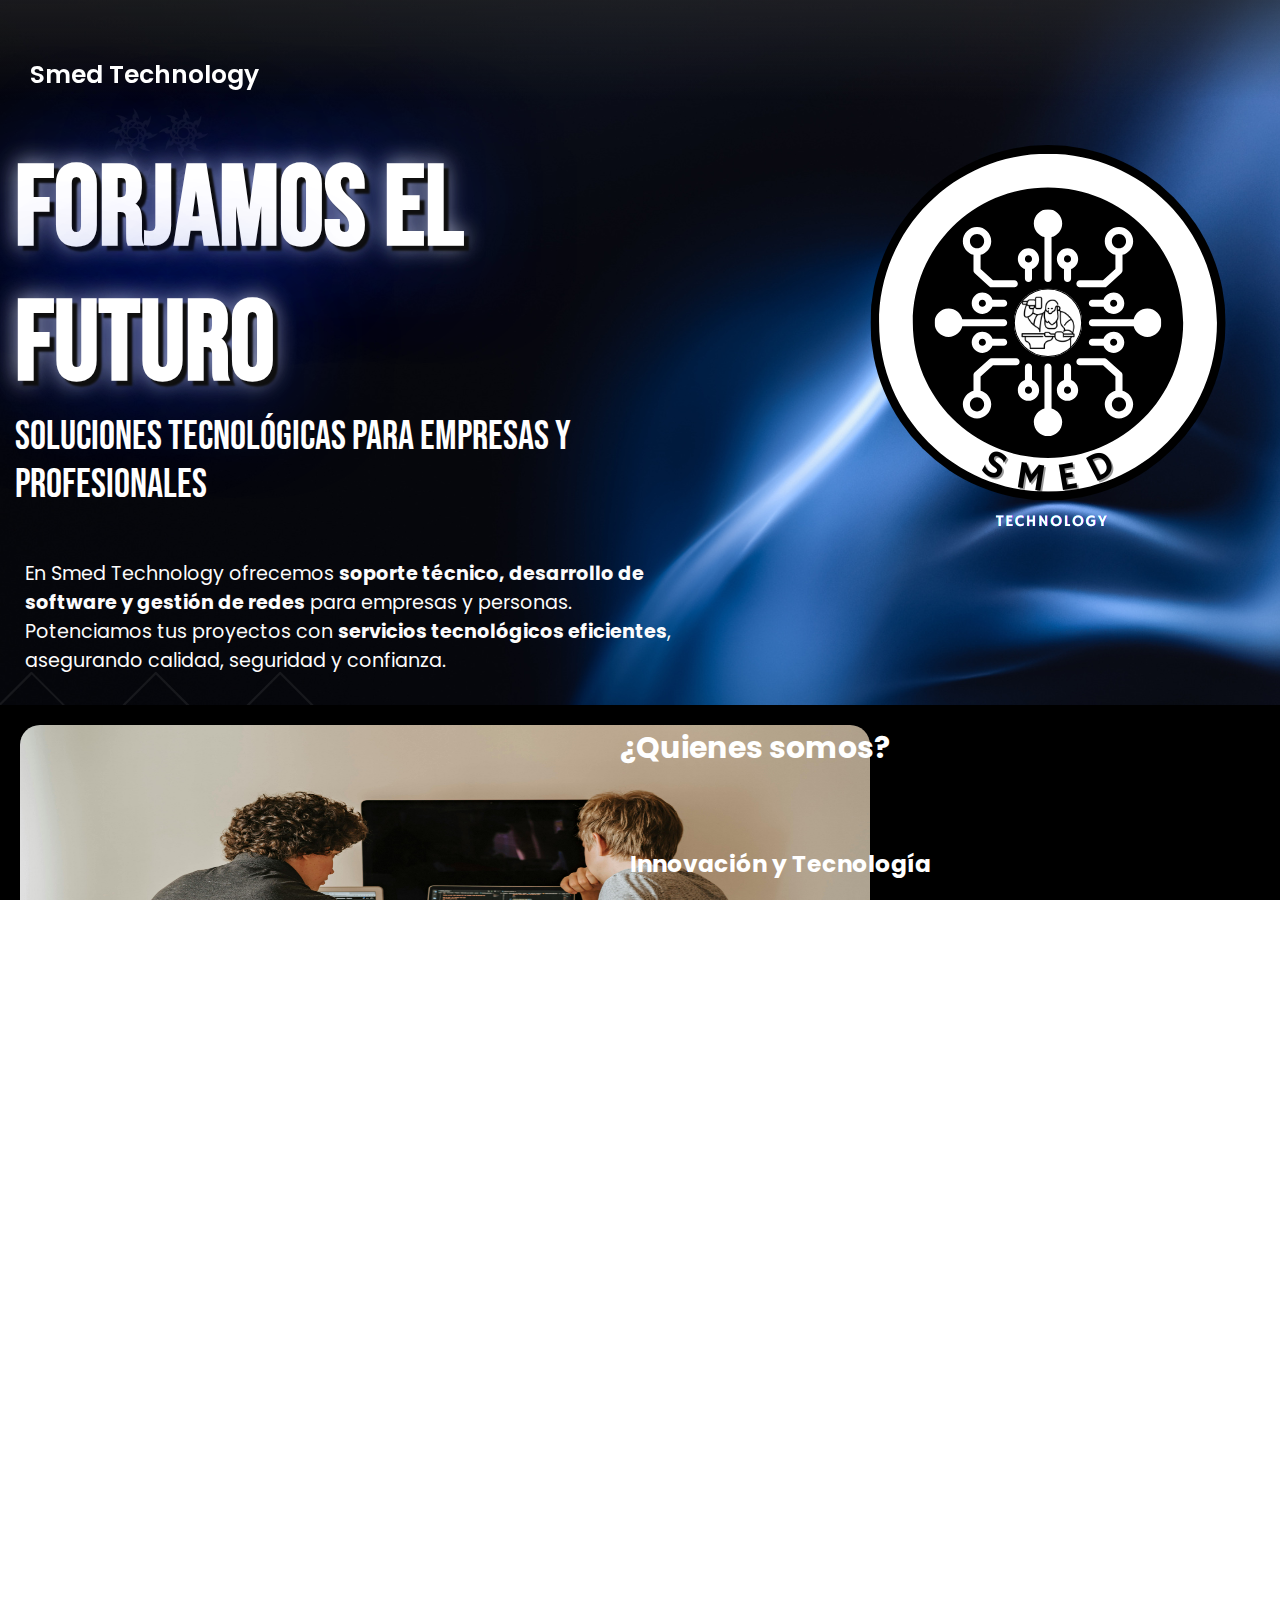
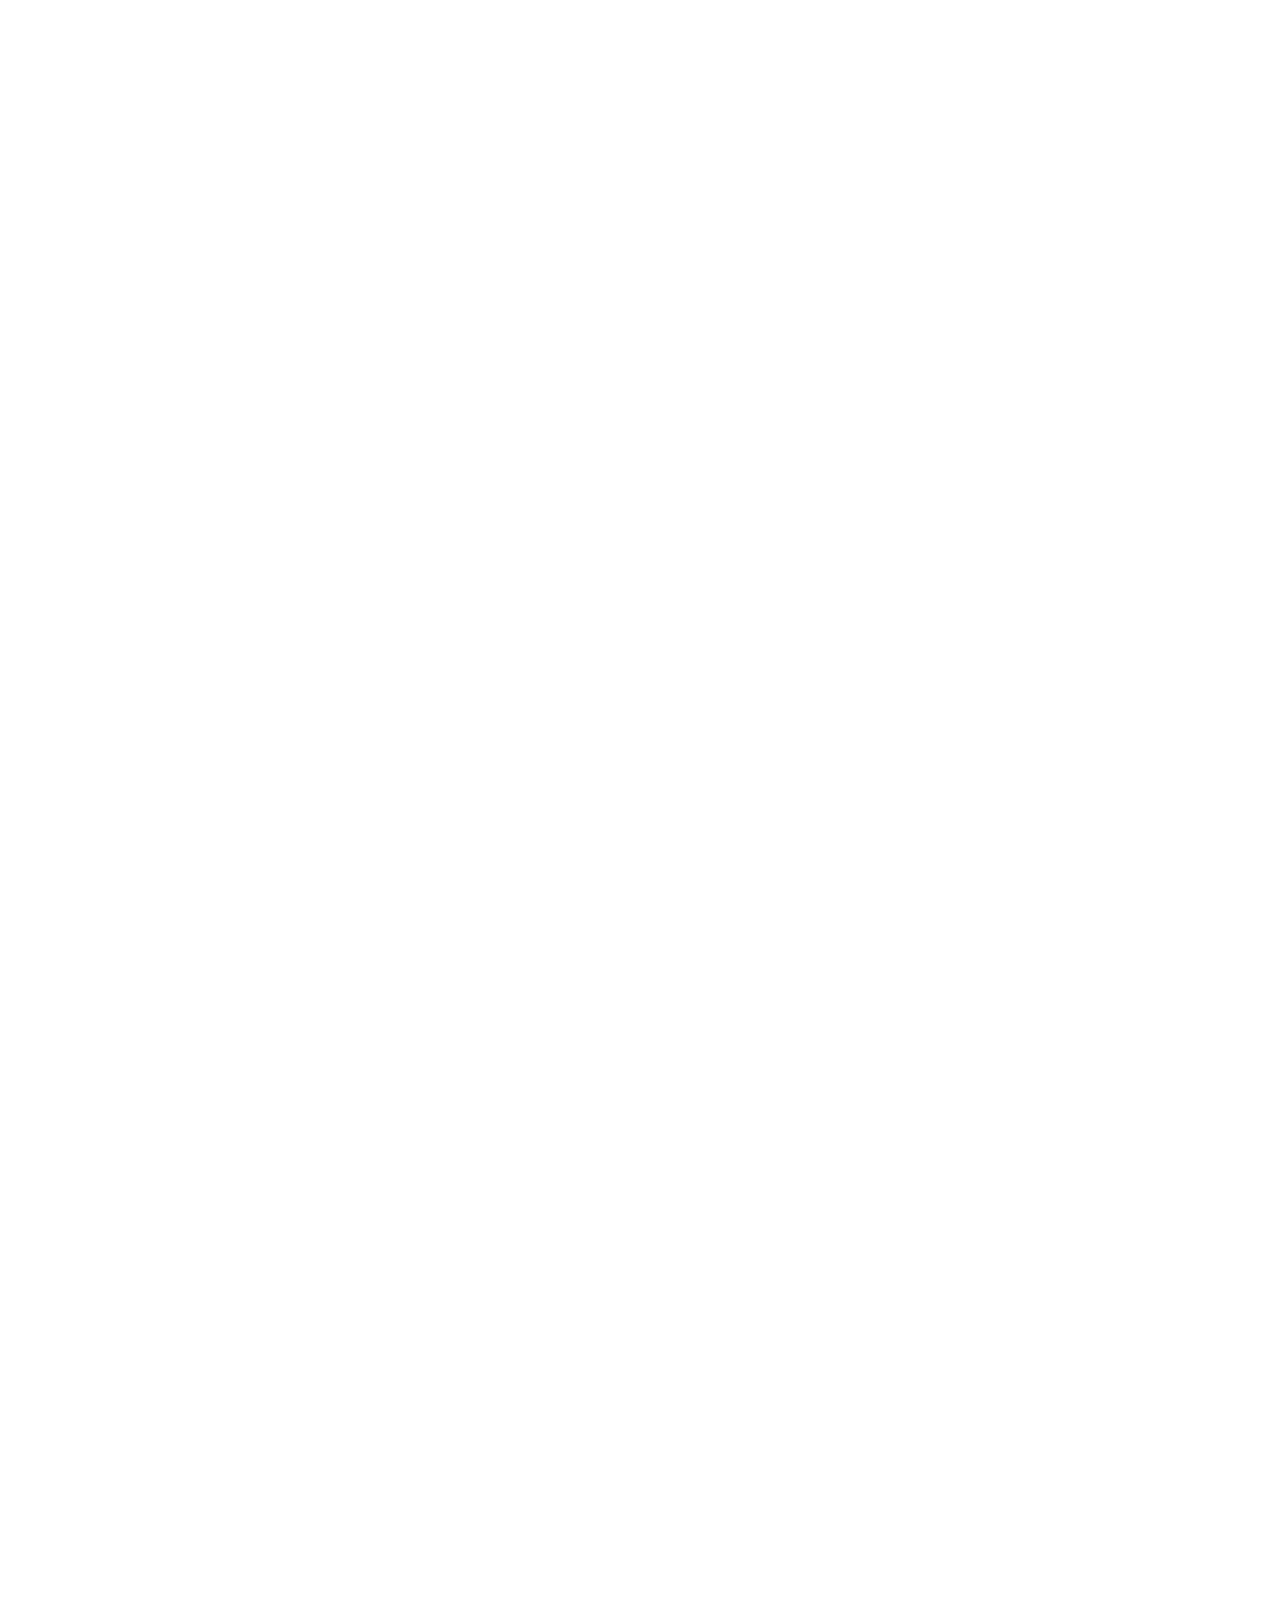
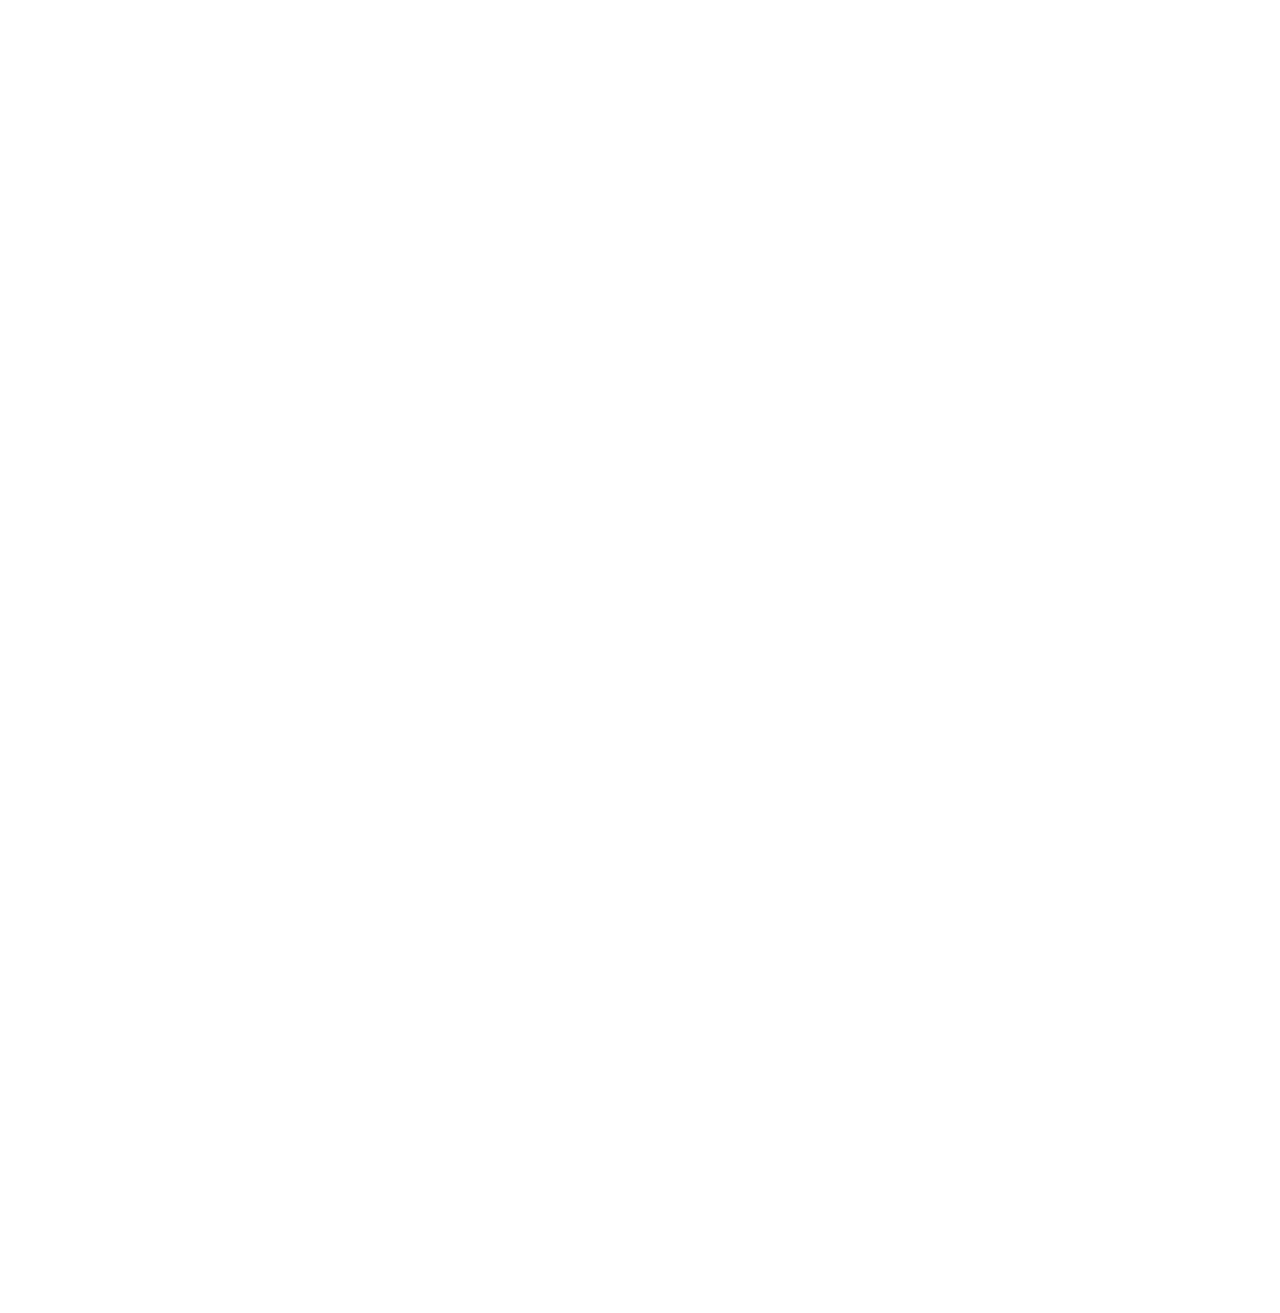
<file: v-0.1.html>
<!DOCTYPE html>
<html lang="en">

<head>

  <meta charset="UTF-8">
  <meta name="viewport" content="width=device-width, initial-scale=1.0">
  <title>Smed Technology </title>
  <link href='https://unpkg.com/boxicons@2.1.4/css/boxicons.min.css' rel='stylesheet'>
  <link rel="icon" href="/images/icon_principal.png" type="image/png">
  <link rel="stylesheet" href="/Style/v-0.1.css">
  <link rel="stylesheet" href="https://cdnjs.cloudflare.com/ajax/libs/font-awesome/5.15.4/css/all.min.css">
</head>

<body>


  <!-------------------------opciones de nav de pagina ---------------->
  <header>
    <nav class="nav">
      <div class="nav-logo">
        <p> Smed Technology </p>
      </div>
      
    </nav>
  </header>
  <!-- segunda section-->
  <main>
    <section class="screen_1">
      <div class="content1">
        <h2 id="slogan">FORJAMOS EL FUTURO</h2>
        <h1>Soluciones tecnológicas para Empresas y profesionales</h1>
        <br>
        
        <p>En Smed Technology ofrecemos <strong>soporte técnico, desarrollo de software y gestión de redes</strong> para empresas y personas.<br>Potenciamos tus proyectos con <strong>servicios tecnológicos eficientes</strong>, asegurando calidad, seguridad y confianza.</p>
          <div class="button1_screen">
          

          </div>
      </div>

      <div class="logo_1">
        <img src="/images/smed (1)oficial.png" alt="logo_semd">
      </div>
    </section>
  <!--about our-->
  <section class="about">
    <div class="about-container">
      <div class="about-image">
        <img src="/images/somos.jpg" alt="somos">
      </div>
      <div class="about-text">
        <h2 >¿Quienes somos?</h2>
        <h3 id="title3-about">Innovación y Tecnología</h3>
        <p id="txt-about">Brindamos soluciones tecnológicas avanzadas para individuos y empresas.</p>
        <h3 id="title3-about">Experiencia y Calidad</h3>
        <p>Contamos con un equipo experto en desarrollo web, mantenimiento de hardware y gestión de redes.</p>
      </div>
    </div>
  </section>
    
  <!--Section servicios-->

  <section class="services">
    <div class="services-content">
        <h2>Nuestros Servicios</h2>
        <div class="service-item">
          <h3 id="title3-services"><i class='bx bx-code-alt'></i> Creación de Sitios Web</h3>
            <p id="txt-services">Desde proyectos simples hasta desarrollos robustos con tecnologías como HTML, JS, React, PHP, Python y más.</p>
        </div>
        <div class="service-item">
            <h3 id="title3-services"><i class='bx bx-wrench' ></i>Mantenimiento de Hardware</h3>
            <p id="txt-services" >Reparación y mantenimiento de computadoras, celulares y tablets.</p>
        </div>
        <div class="service-item">
            <h3 id="title3-services"><i class='bx bx-support'></i> Asesorías Tecnológicas</h3>
            <p id="txt-services">Ayuda personalizada para armar tu PC o mejorar la infraestructura tecnológica de tu empresa.</p>
        </div>
        <div class="service-item">
            <h3 id="title3-services"><i class='bx bx-data'></i> Manejo de Información</h3>
            <p id="txt-services">Recuperación de datos, mantenimiento de software y soporte remoto o presencial.</p>
        </div>
        <div class="service-item">
            <h3 id="title3-services"><i class='bx bx-cloud'></i> Redes y AWS</h3>
            <p id="txt-services">Configuración de redes, directorios activos y gestión de servidores en la nube.</p>
        </div>
    </div>
    <div class="services-image">
        <img src="/images/servicios.jpg" alt="reparacion">
    </div>
</section>


<!---Carrusel marcas-->

<section class="brand-carousel">
  <div class="carousel-container">
      <div class="carousel">
          <div class="carousel-item"><img src="/images/Amazon_Web_Services-ONryKwT7C_brandlogos.net.svg" alt="AWS"></div>
          <div class="carousel-item"><img src="/images/microsoft-logo-brandlogos.net_5i6qb39x4.svg" alt="Microsoft"></div>
          <div class="carousel-item"><img src="/images/Cisco_Systems-Olb30StWU_brandlogos.net.svg" alt="Cisco"></div>
          <div class="carousel-item"><img src="/images/asus-logo-brandlogos.net_kqtsdg8jb.svg" alt="Asus"></div>
          <div class="carousel-item"><img src="/images/Acer-OCXrEAsRt_brandlogos.net.svg" alt="acer"></div>
          <div class="carousel-item"><img src="/images/NVIDIA-OCWj7jCEG_brandlogos.net.svg" alt="nvidia"></div>
          <div class="carousel-item"><img src="/images/Google-OfwXGx0Sl_brandlogos.net.svg" alt="Google"></div>
          <div class="carousel-item"><img src="/images/smed (1)oficial.png" alt="smed"></div>
          <div class="carousel-item"><img src="/images/elevecr.png" alt="Elevecr"></div>
      </div>
  </div>
</section>

<!---proyectos----->
<section class="proyectos">
  <h2 class="tittle_proyectos">Nuestros Proyectos</h2>
  <div class="galeria">
    <div class="proyecto">
      <a href="https://github.com/DiegoWhite99/Kenko-Wellness" target="_blank">
          <img src="/images/Kenko.png" alt="Kenko-wellness">
          <h3>Kenko| Wellness</h3>
      </a>
    </div>
    <div class="proyecto">
      <a href="https://github.com/DiegoWhite99/ChatBoot-Smed" target="_blank">
          <img src="/images/Chat-boot.png" alt="Chat-boot">
          <h3>Chatboot| smed</h3>
      </a>
    </div>
    <div class="proyecto">
      <a href="https://github.com/DiegoWhite99/Banco-C-T" target="_blank">
          <img src="/images/Banco CT.png" alt="Chat-boot">
          <h3>Banco CT</h3>
      </a>
    </div>
      <!-- Agrega más proyectos aquí -->
  </div>
</section>

<!--Fundadores-->
<section id="fundadores">
  <h2 id="tittle_fundadores">Nuestros Fundadores</h2>
  <div class="fundadores-container">
      <div class="fundador">
          <img src="/images/cristian.webp" alt="Cristian">
          <h3>Cristian Roncancio</h3>
          <p>CTO y desarrollador apasionado por la tecnología y la innovación.</p>
          <a href="https://github.com/Crisstiv" target="_blank">Github</a>
      </div>
      <div class="fundador">
          <img src="/images/Sebastian.png" alt="Sebastián">
          <h3>Sebastián Ospina</h3>
          <p>Especialista en infraestructura y optimización de sistemas en la nube.</p>
          <a href="https://www.linkedin.com/in/jospina0409/" target="_blank">LinkedIn</a>
      </div>
      <div class="fundador">
          <img src="/images/Diego.webp" alt="Tu Nombre">
          <h3>Diego Castelblanco </h3>
          <p>CEO y visionario, liderando proyectos con pasión y estrategia.</p>
          <a href="https://www.linkedin.com/in/diego-fernando-castelblanco-jimenez-43ba63218/" target="_blank">LinkedIn</a>
      </div>
  </div>
</section>

<!--contacatanos-->

<section id="contacto">
  <h2>Contáctanos</h2>
  <p id="contac_p">Si tienes preguntas sobre nuestros servicios o deseas agendar una asesoría, contáctanos a través de nuestro formulario.</p>
  
  <div class="contacto-container">
      <a href="https://docs.google.com/forms/d/e/1FAIpQLSeIB372kTWOtIpVfYZE0VE9oIGTyjtRE35heNeYRz_vPrkQvg/viewform?usp=header" target="_blank">
          <button class="contact-btn">📩 Completar Formulario</button>
      </a>
  </div>
</section>



    <!-------------------------fin de nav de pagina ---------------->


<footer>

    <div class="footer-logo">
      <h2>🚀 ¡Bienvenido a SMED! 🌐</h2>  
      <p>
        <br>
        En SMED, transformamos tus ideas digitales en realidad. Ofrecemos soluciones personalizadas en diseño web y soporte técnico para ayudarte a alcanzar tus objetivos. Desde el desarrollo web hasta la asistencia técnica, estamos aquí para impulsar tus proyectos al éxito. 💻✨</p>
    </div>
    <br>
    <div class="footer-container">
        <div class="footer-info">
            <h3>Contacto</h3>
            <p>Dirección: Cr 78 K #46 B 21 sur, Bogota, Colombia</p>
            <p>Teléfono: +57 302 4306848 </p>
            <p>Email: smed.techhub@gmail.com</p>
        </div>
        <div class="footer-links">
            <h3>Enlaces Útiles</h3>
            <ul>
                <li><a href="./login.html">Inicio</a></li>
                <li><a href="./servicios.html">Servicios</a></li>
                <li><a href="./tienda.html">Tienda</a></li>
                <li><a href="./experiencias.html">Experiencias</a></li>
            </ul>
        </div>
        <div class="footer-social">
            <h3>Síguenos</h3>
            <ul>
                <li><a href="https://www.facebook.com/profile.php?id=61558691450269"><i class="fab fa-facebook-f"></i></a></li>
                <li><a href="https://x.com/Smed_Technology"><i class="fab fa-twitter"></i></a></li>
                <li><a href="https://www.instagram.com/smed_technology/"><i class="fab fa-instagram"></i></a></li>
              
            </ul>
        </div>
    </div>
    <div class="footer-bottom">
        <p>&copy; 2024 SMED. Todos los derechos reservados.</p>
    </div>
  </footer>

  </main>
</body>

</html>
</file>
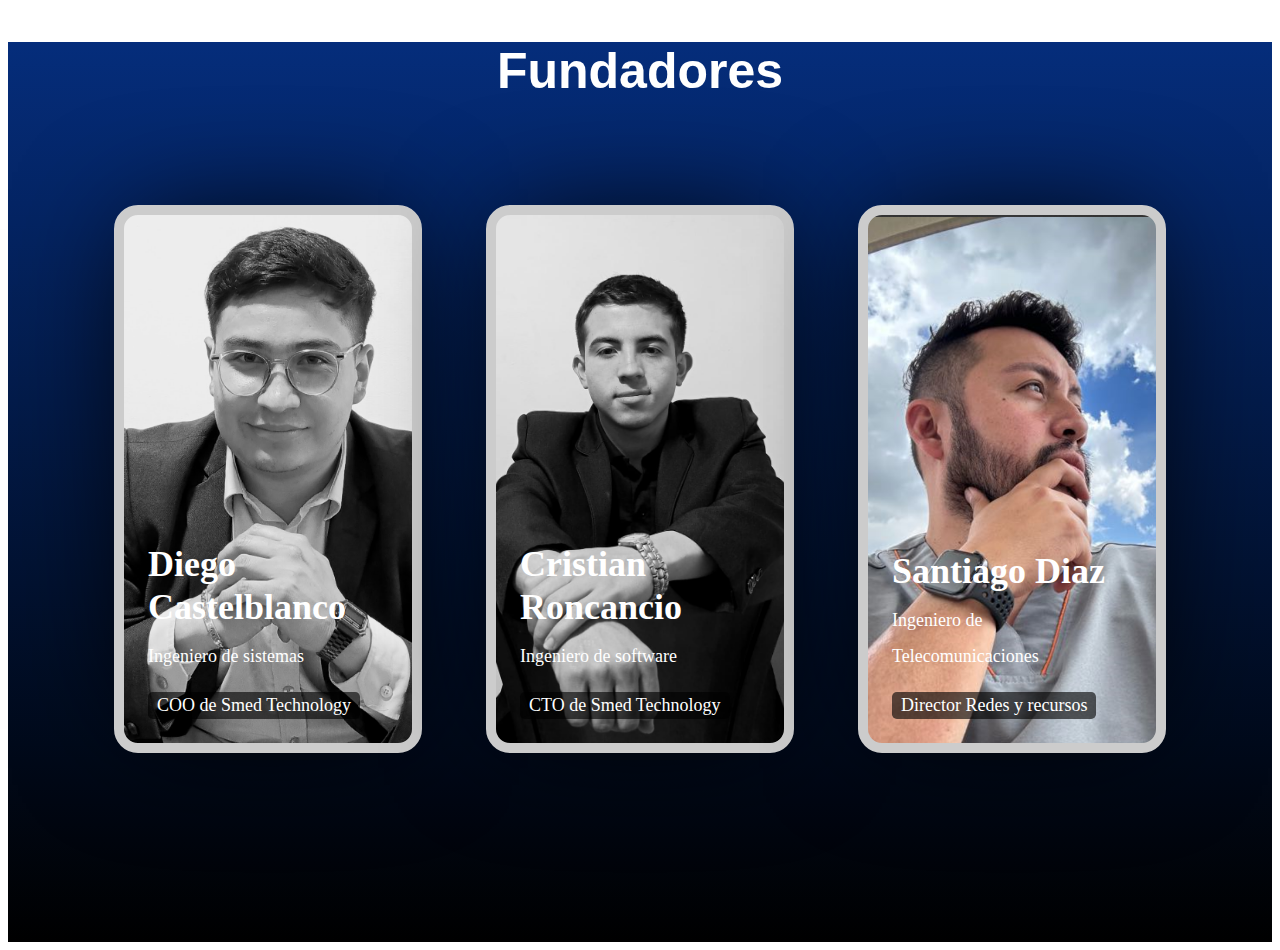
<file: control_version/fundadores.html>
<!DOCTYPE html>
<html lang="en">
<head>
    <meta charset="UTF-8">
    <meta name="viewport" content="width=device-width, initial-scale=1.0">
    <title>Document</title>
    <link rel="stylesheet" href="./fundadores.css">
</head>
<body>
    



<section class="tercera_pantalla">
    <h2> Fundadores </h2>
    
    <div>
      <section class="cards-wrapper">
        <div class="card-grid-space">
          <a class="card-Diego" > 
            <div>
              <h1>Diego Castelblanco</h1>
              <p>Ingeniero de sistemas</p>
              <div class="tags">
                <div class="tag">COO de Smed Technology </div>
              </div>
            </div>
          </a>
        </div>
        
    
        <div class="card-grid-space">
          <a class="card-Cristian">
            <div>
              <h1>Cristian Roncancio</h1>
              <p>Ingeniero de software</p>
              <div class="tags">
                <div class="tag">CTO de Smed Technology</div>
              </div>
            </div>
          </a>
        </div>
    
        
    
         <div class="card-grid-space">
          <a class="card-Santiago">
            <div>
              <h1>Santiago Diaz</h1>
              <p> Ingeniero de Telecomunicaciones </p>
              <div class="tags">
                <div class="tag">Director Redes y recursos</div>
              </div>
            </div>
          </a>
        </div>
    
      
      </section>
    </div>
    </section>
    

</body>
</html>
</file>
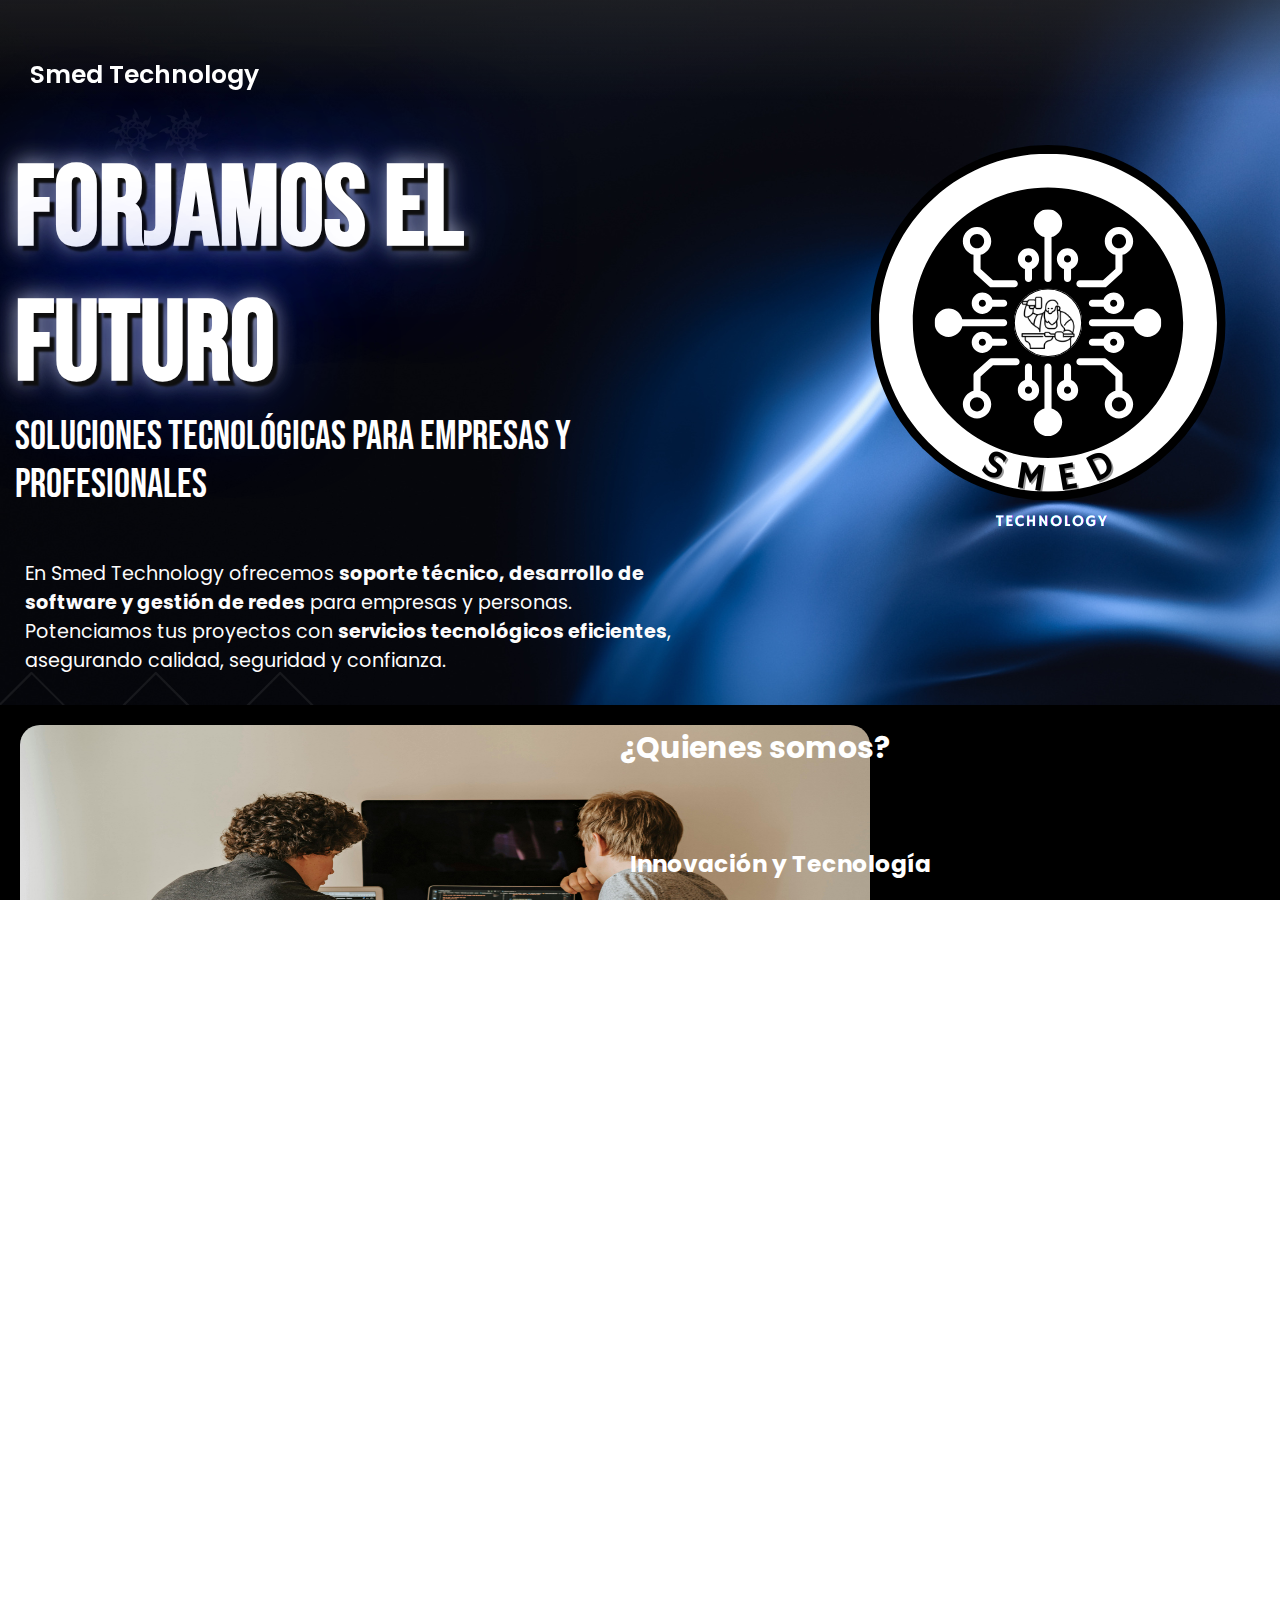
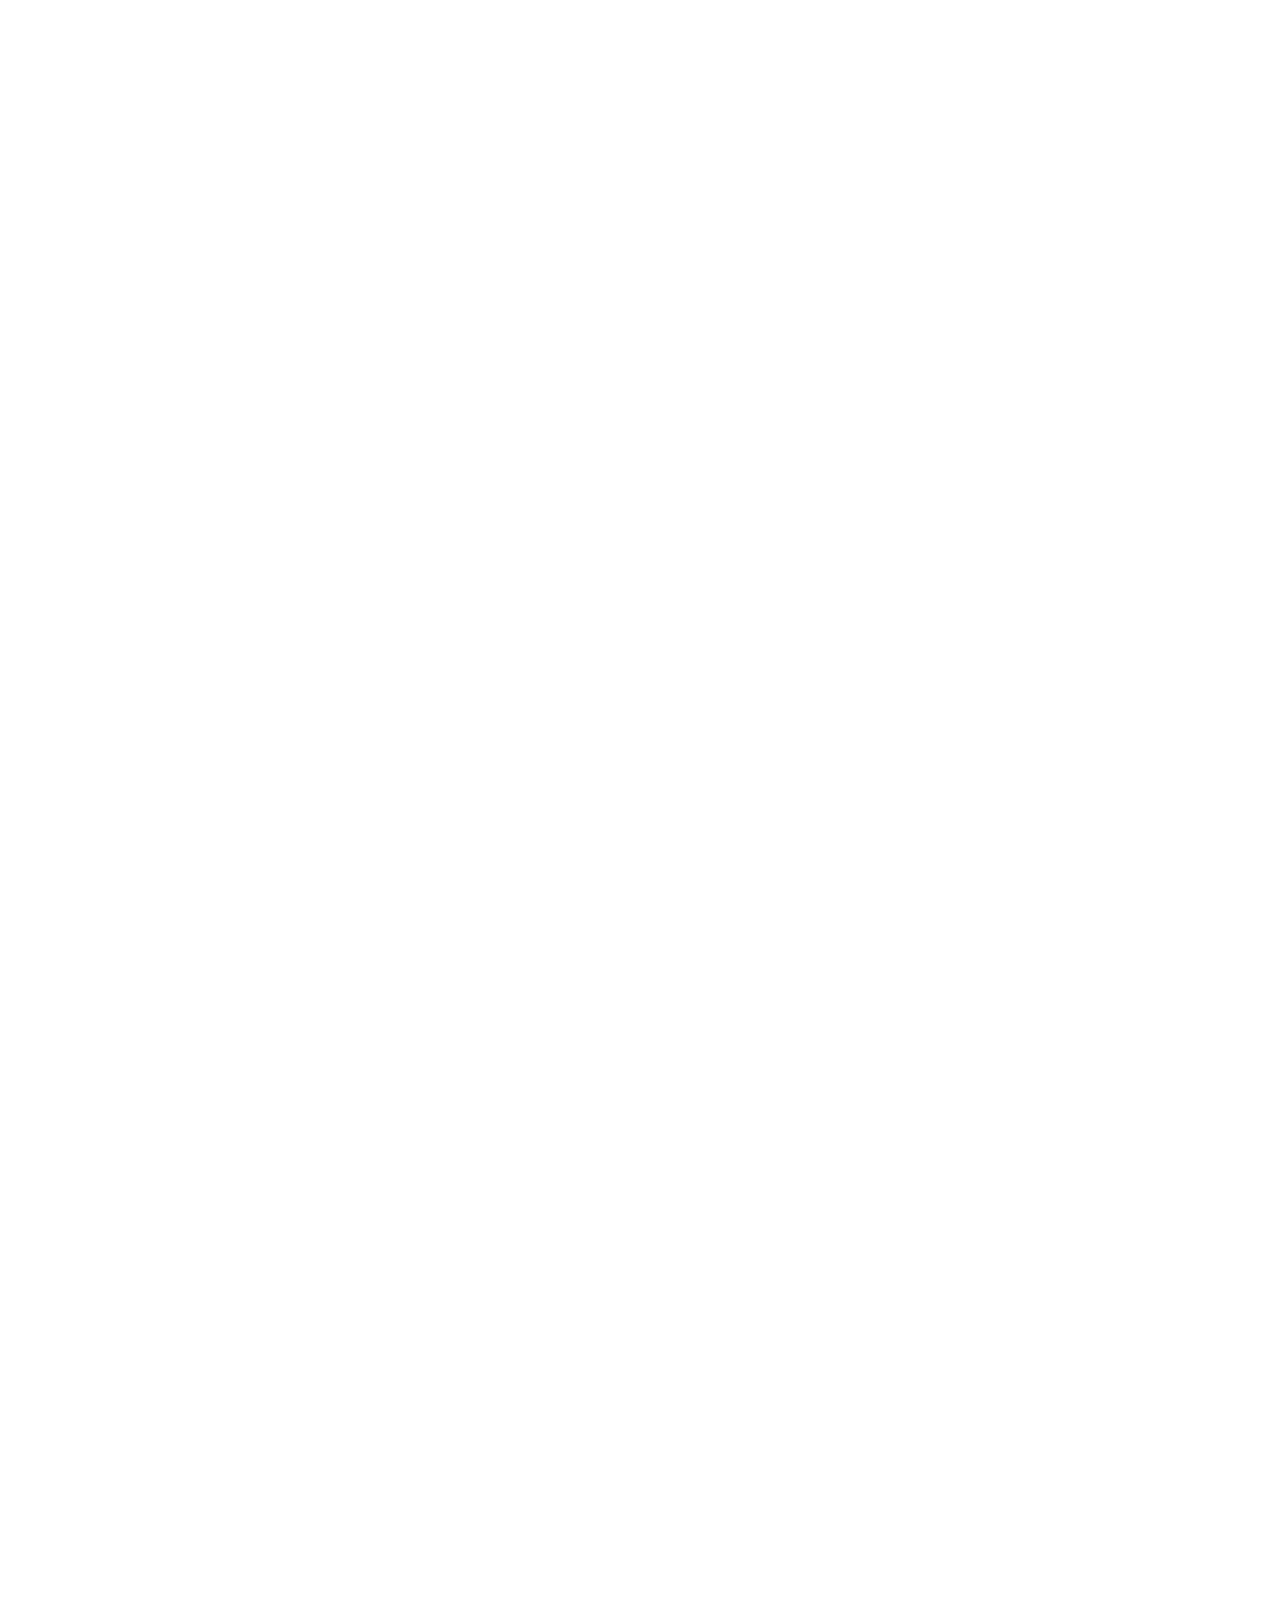
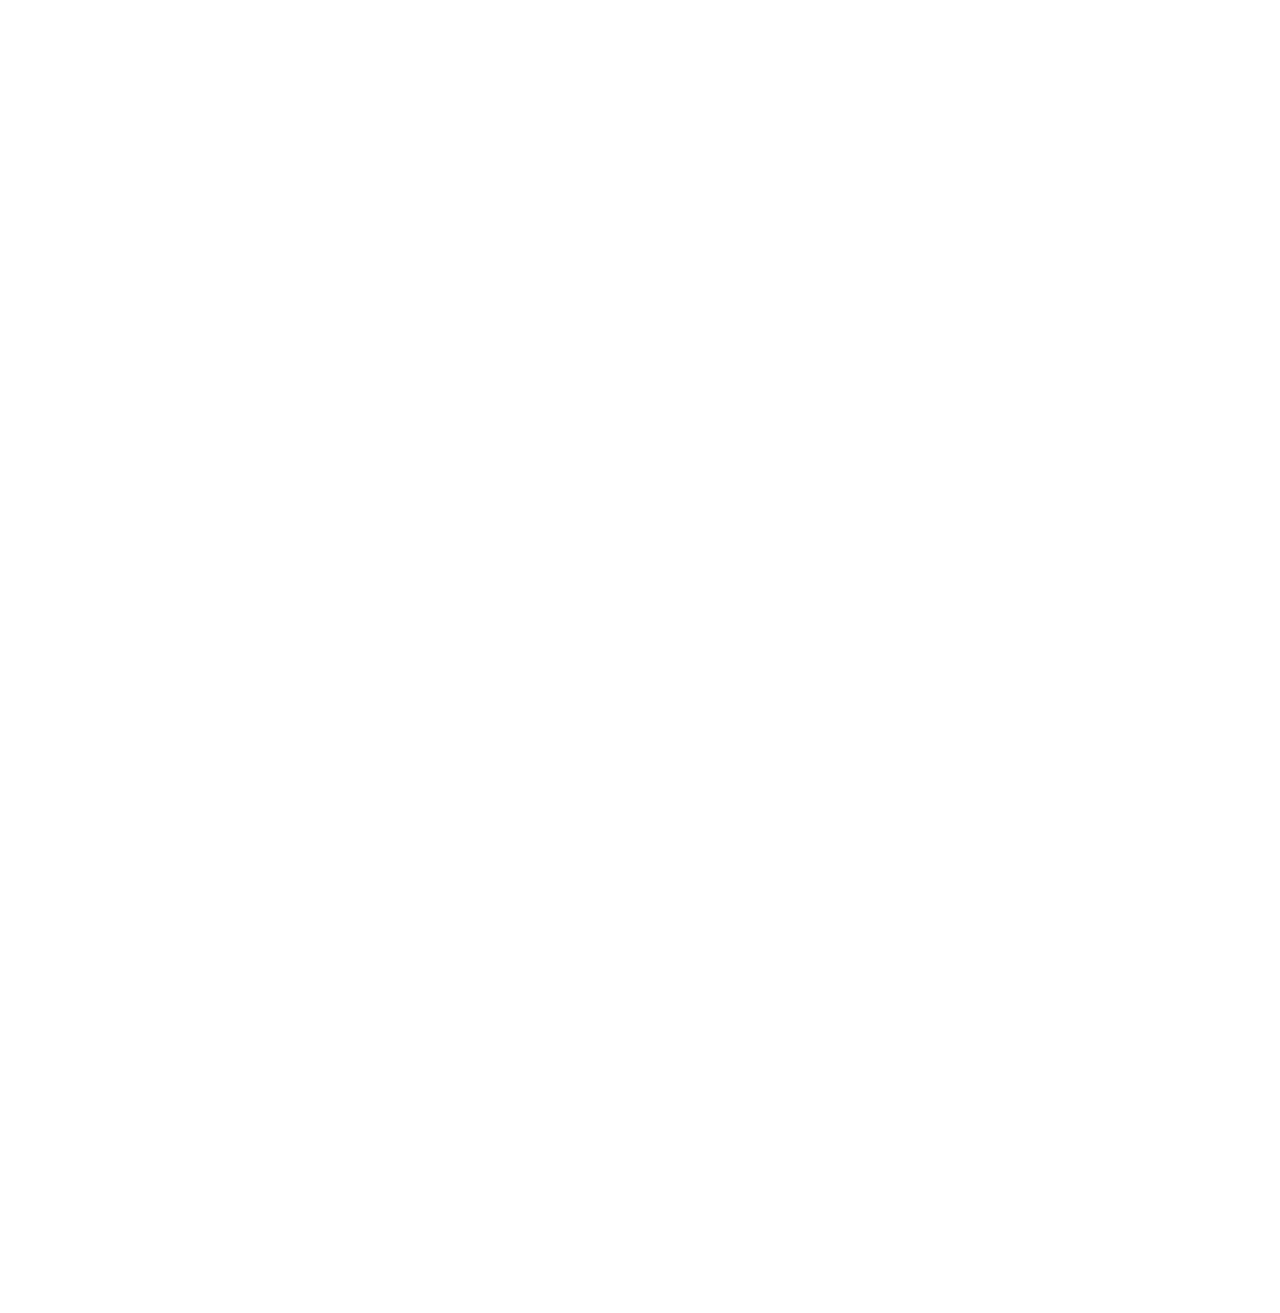
<file: smed v-b-00.1/myweb.html>
<!DOCTYPE html>
<html lang="en">

<head>

  <meta charset="UTF-8">
  <meta name="viewport" content="width=device-width, initial-scale=1.0">
  <title>Smed Technology </title>
  <link href='https://unpkg.com/boxicons@2.1.4/css/boxicons.min.css' rel='stylesheet'>
  <link rel="icon" href="/images/icon_principal.png" type="image/png">
  <link rel="stylesheet" href="index.css">
  <link rel="stylesheet" href="https://cdnjs.cloudflare.com/ajax/libs/font-awesome/5.15.4/css/all.min.css">
</head>

<body>


  <!-------------------------opciones de nav de pagina ---------------->
  <header>
    <nav class="nav">
      <div class="nav-logo">
        <p> Smed Technology </p>
      </div>
      
    </nav>
  </header>
  <!-- segunda section-->
  <main>
    <section class="screen_1">
      <div class="content1">
        <h2 id="slogan">FORJAMOS EL FUTURO</h2>
        <h1>Soluciones tecnológicas para Empresas y profesionales</h1>
        <br>
        
        <p>En Smed Technology ofrecemos <strong>soporte técnico, desarrollo de software y gestión de redes</strong> para empresas y personas.<br>Potenciamos tus proyectos con <strong>servicios tecnológicos eficientes</strong>, asegurando calidad, seguridad y confianza.</p>
          <div class="button1_screen">
          

          </div>
      </div>

      <div class="logo_1">
        <img src="/images/smed (1)oficial.png" alt="logo_semd">
      </div>
    </section>
  <!--about our-->
  <section class="about">
    <div class="about-container">
      <div class="about-image">
        <img src="/images/somos.jpg" alt="somos">
      </div>
      <div class="about-text">
        <h2 >¿Quienes somos?</h2>
        <h3 id="title3-about">Innovación y Tecnología</h3>
        <p id="txt-about">Brindamos soluciones tecnológicas avanzadas para individuos y empresas.</p>
        <h3 id="title3-about">Experiencia y Calidad</h3>
        <p>Contamos con un equipo experto en desarrollo web, mantenimiento de hardware y gestión de redes.</p>
      </div>
    </div>
  </section>
    
  <!--Section servicios-->

  <section class="services">
    <div class="services-content">
        <h2>Nuestros Servicios</h2>
        <div class="service-item">
          <h3 id="title3-services"><i class='bx bx-code-alt'></i> Creación de Sitios Web</h3>
            <p id="txt-services">Desde proyectos simples hasta desarrollos robustos con tecnologías como HTML, JS, React, PHP, Python y más.</p>
        </div>
        <div class="service-item">
            <h3 id="title3-services"><i class='bx bx-wrench' ></i>Mantenimiento de Hardware</h3>
            <p id="txt-services" >Reparación y mantenimiento de computadoras, celulares y tablets.</p>
        </div>
        <div class="service-item">
            <h3 id="title3-services"><i class='bx bx-support'></i> Asesorías Tecnológicas</h3>
            <p id="txt-services">Ayuda personalizada para armar tu PC o mejorar la infraestructura tecnológica de tu empresa.</p>
        </div>
        <div class="service-item">
            <h3 id="title3-services"><i class='bx bx-data'></i> Manejo de Información</h3>
            <p id="txt-services">Recuperación de datos, mantenimiento de software y soporte remoto o presencial.</p>
        </div>
        <div class="service-item">
            <h3 id="title3-services"><i class='bx bx-cloud'></i> Redes y AWS</h3>
            <p id="txt-services">Configuración de redes, directorios activos y gestión de servidores en la nube.</p>
        </div>
    </div>
    <div class="services-image">
        <img src="/images/servicios.jpg" alt="reparacion">
    </div>
</section>


<!---Carrusel marcas-->

<section class="brand-carousel">
  <div class="carousel-container">
      <div class="carousel">
          <div class="carousel-item"><img src="/images/Amazon_Web_Services-ONryKwT7C_brandlogos.net.svg" alt="AWS"></div>
          <div class="carousel-item"><img src="/images/microsoft-logo-brandlogos.net_5i6qb39x4.svg" alt="Microsoft"></div>
          <div class="carousel-item"><img src="/images/Cisco_Systems-Olb30StWU_brandlogos.net.svg" alt="Cisco"></div>
          <div class="carousel-item"><img src="/images/asus-logo-brandlogos.net_kqtsdg8jb.svg" alt="Asus"></div>
          <div class="carousel-item"><img src="/images/Acer-OCXrEAsRt_brandlogos.net.svg" alt="acer"></div>
          <div class="carousel-item"><img src="/images/NVIDIA-OCWj7jCEG_brandlogos.net.svg" alt="nvidia"></div>
          <div class="carousel-item"><img src="/images/Google-OfwXGx0Sl_brandlogos.net.svg" alt="Google"></div>
          <div class="carousel-item"><img src="/images/smed (1)oficial.png" alt="smed"></div>
          <div class="carousel-item"><img src="/images/elevecr.png" alt="Elevecr"></div>
      </div>
  </div>
</section>

<!---proyectos----->
<section class="proyectos">
  <h2 class="tittle_proyectos">Nuestros Proyectos</h2>
  <div class="galeria">
    <div class="proyecto">
      <a href="https://github.com/DiegoWhite99/Kenko-Wellness" target="_blank">
          <img src="/images/Kenko.png" alt="Kenko-wellness">
          <h3>Kenko| Wellness</h3>
      </a>
    </div>
    <div class="proyecto">
      <a href="https://github.com/DiegoWhite99/ChatBoot-Smed" target="_blank">
          <img src="/images/Chat-boot.png" alt="Chat-boot">
          <h3>Chatboot| smed</h3>
      </a>
    </div>
    <div class="proyecto">
      <a href="https://github.com/DiegoWhite99/Banco-C-T" target="_blank">
          <img src="/images/Banco CT.png" alt="Chat-boot">
          <h3>Banco CT</h3>
      </a>
    </div>
      <!-- Agrega más proyectos aquí -->
  </div>
</section>

<!--Fundadores-->
<section id="fundadores">
  <h2 id="tittle_fundadores">Nuestros Fundadores</h2>
  <div class="fundadores-container">
      <div class="fundador">
          <img src="/images/cristian.webp" alt="Cristian">
          <h3>Cristian Roncancio</h3>
          <p>CTO y desarrollador apasionado por la tecnología y la innovación.</p>
          <a href="https://github.com/Crisstiv" target="_blank">Github</a>
      </div>
      <div class="fundador">
          <img src="/images/Sebastian.png" alt="Sebastián">
          <h3>Sebastián Ospina</h3>
          <p>Especialista en infraestructura y optimización de sistemas en la nube.</p>
          <a href="https://www.linkedin.com/in/jospina0409/" target="_blank">LinkedIn</a>
      </div>
      <div class="fundador">
          <img src="/images/Diego.webp" alt="Tu Nombre">
          <h3>Diego Castelblanco </h3>
          <p>CEO y visionario, liderando proyectos con pasión y estrategia.</p>
          <a href="https://www.linkedin.com/in/diego-fernando-castelblanco-jimenez-43ba63218/" target="_blank">LinkedIn</a>
      </div>
  </div>
</section>

<!--contacatanos-->

<section id="contacto">
  <h2>Contáctanos</h2>
  <p id="contac_p">Si tienes preguntas sobre nuestros servicios o deseas agendar una asesoría, contáctanos a través de nuestro formulario.</p>
  
  <div class="contacto-container">
      <a href="https://docs.google.com/forms/d/e/1FAIpQLSeIB372kTWOtIpVfYZE0VE9oIGTyjtRE35heNeYRz_vPrkQvg/viewform?usp=header" target="_blank">
          <button class="contact-btn">📩 Completar Formulario</button>
      </a>
  </div>
</section>



    <!-------------------------fin de nav de pagina ---------------->


<footer>

    <div class="footer-logo">
      <h2>🚀 ¡Bienvenido a SMED! 🌐</h2>  
      <p>
        <br>
        En SMED, transformamos tus ideas digitales en realidad. Ofrecemos soluciones personalizadas en diseño web y soporte técnico para ayudarte a alcanzar tus objetivos. Desde el desarrollo web hasta la asistencia técnica, estamos aquí para impulsar tus proyectos al éxito. 💻✨</p>
    </div>
    <br>
    <div class="footer-container">
        <div class="footer-info">
            <h3>Contacto</h3>
            <p>Dirección: Cr 78 K #46 B 21 sur, Bogota, Colombia</p>
            <p>Teléfono: +57 302 4306848 </p>
            <p>Email: smed.techhub@gmail.com</p>
        </div>
        <div class="footer-links">
            <h3>Enlaces Útiles</h3>
            <ul>
                <li><a href="./login.html">Inicio</a></li>
                <li><a href="./servicios.html">Servicios</a></li>
                <li><a href="./tienda.html">Tienda</a></li>
                <li><a href="./experiencias.html">Experiencias</a></li>
            </ul>
        </div>
        <div class="footer-social">
            <h3>Síguenos</h3>
            <ul>
                <li><a href="https://www.facebook.com/profile.php?id=61558691450269"><i class="fab fa-facebook-f"></i></a></li>
                <li><a href="https://x.com/Smed_Technology"><i class="fab fa-twitter"></i></a></li>
                <li><a href="https://www.instagram.com/smed_technology/"><i class="fab fa-instagram"></i></a></li>
              
            </ul>
        </div>
    </div>
    <div class="footer-bottom">
        <p>&copy; 2024 SMED. Todos los derechos reservados.</p>
    </div>
  </footer>

  </main>
</body>

</html>
</file>
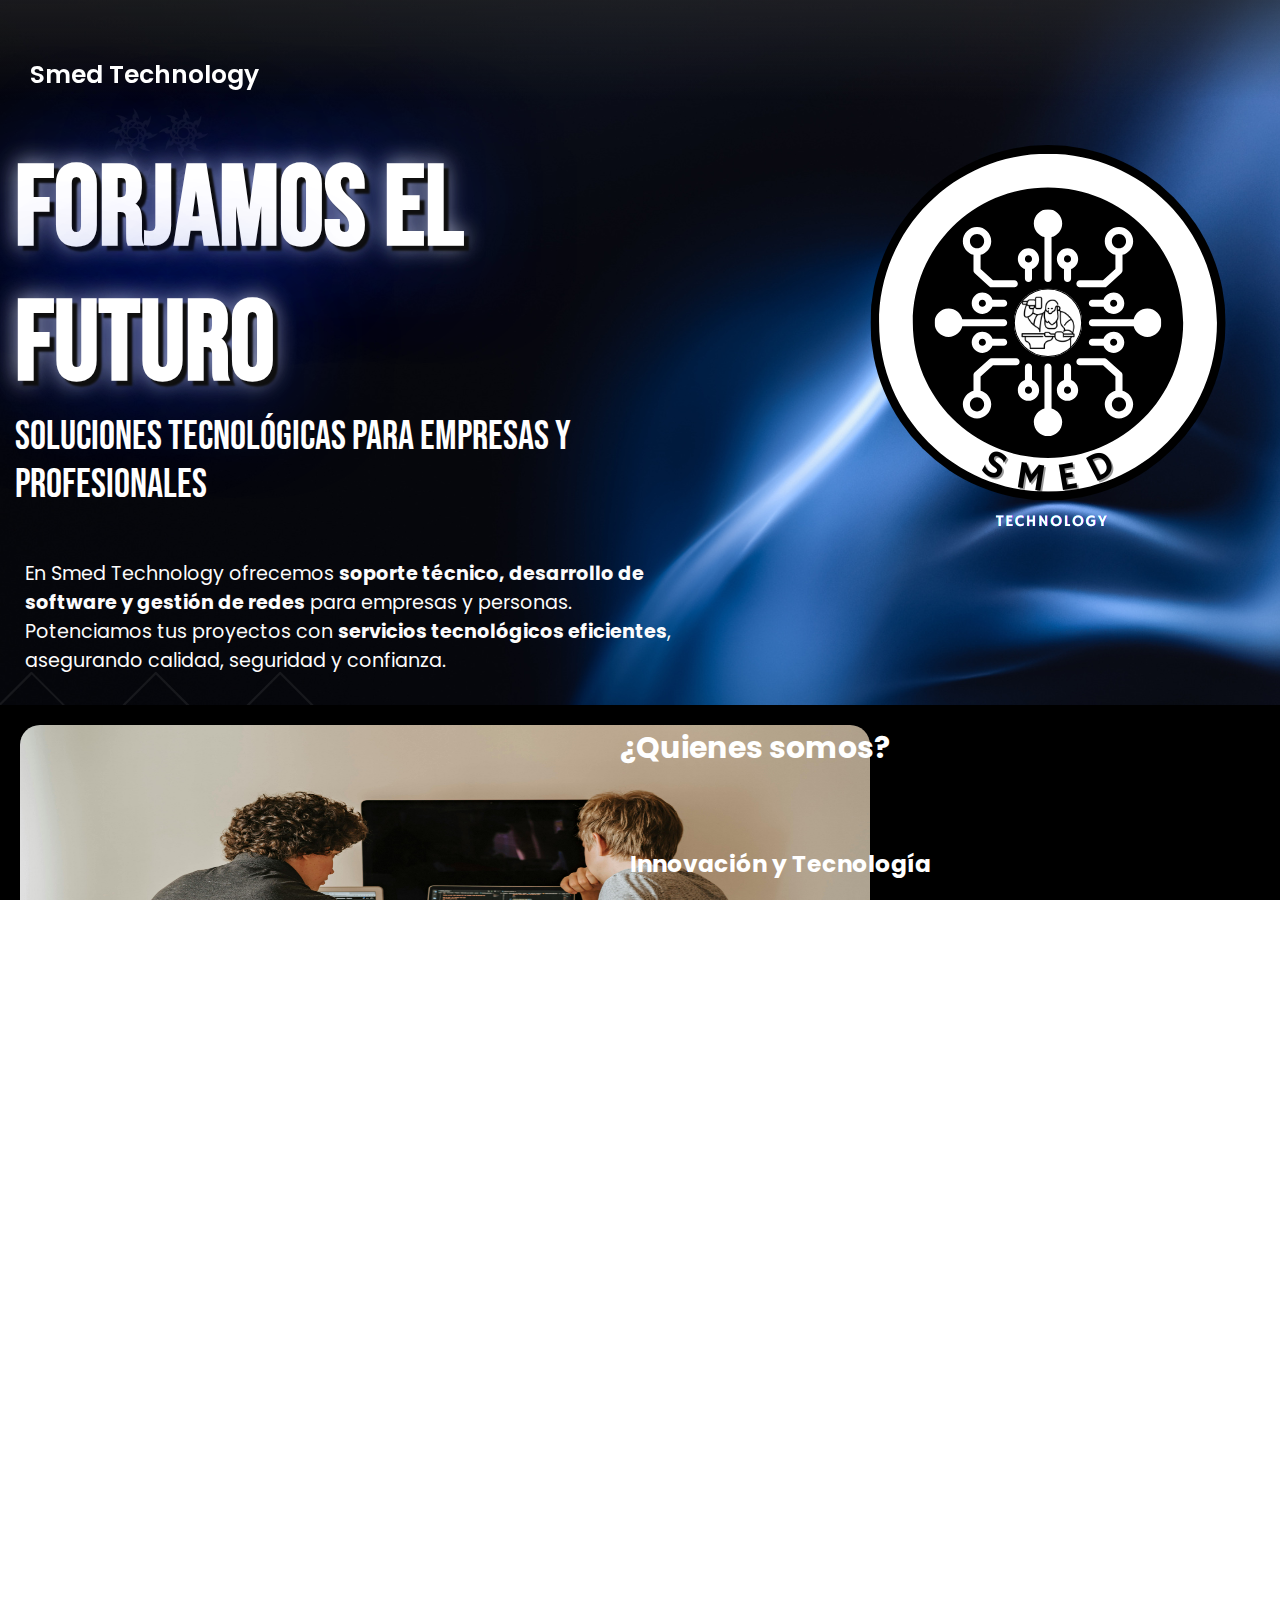
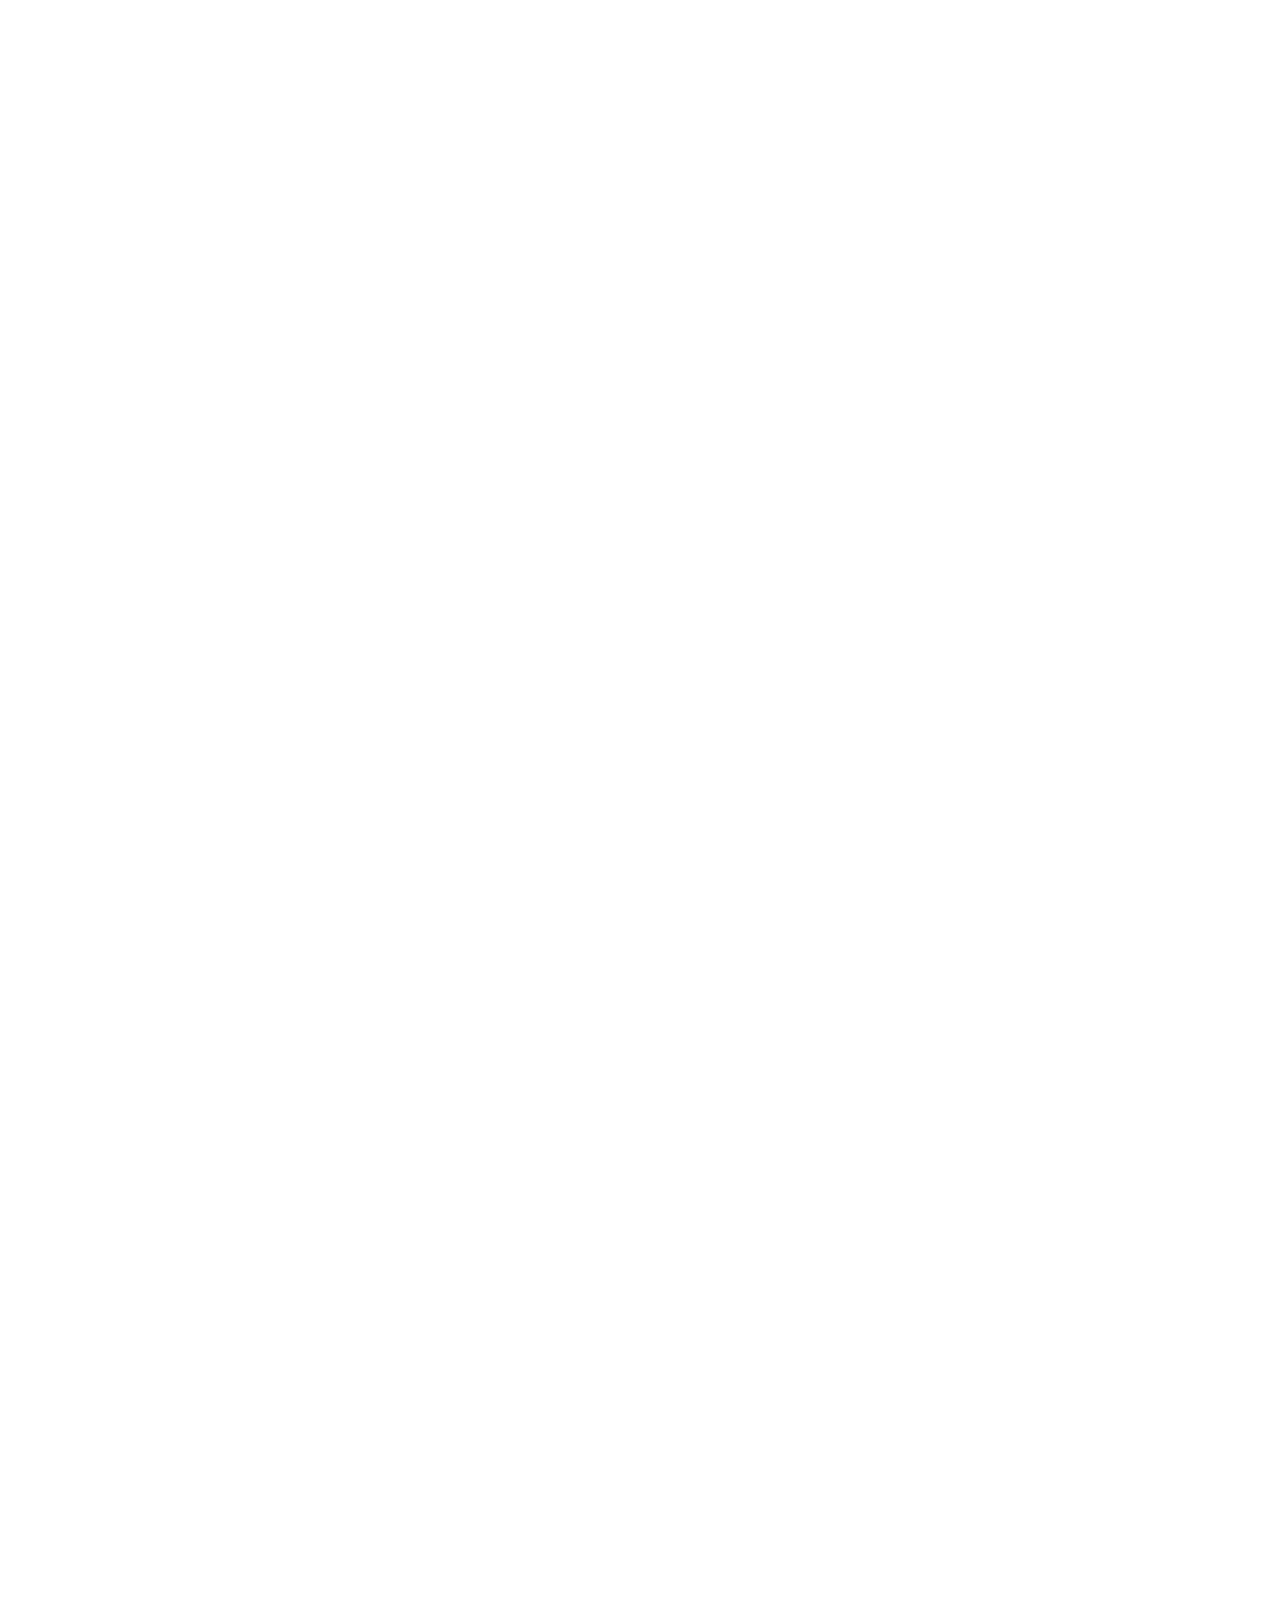
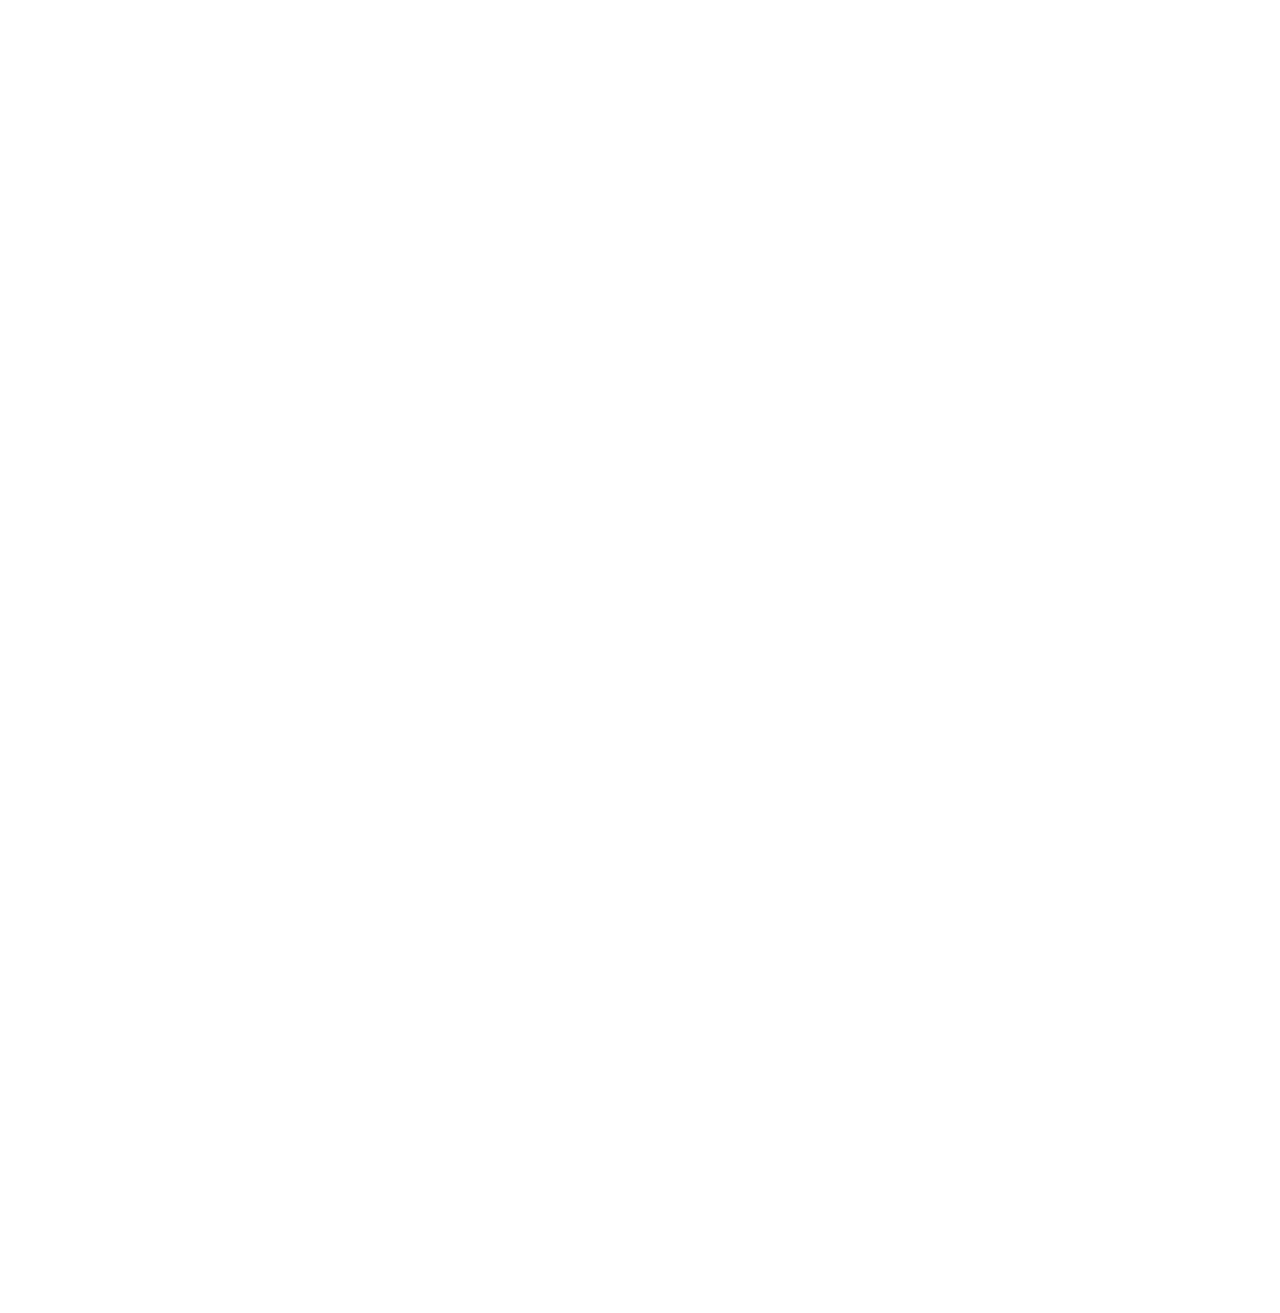
<file: smed1.0/v-0.1.html>
<!DOCTYPE html>
<html lang="en">

<head>

  <meta charset="UTF-8">
  <meta name="viewport" content="width=device-width, initial-scale=1.0">
  <title>Smed Technology </title>
  <link href='https://unpkg.com/boxicons@2.1.4/css/boxicons.min.css' rel='stylesheet'>
  <link rel="icon" href="images/icon_principal.png" type="image/png">
  <link rel="stylesheet" href="v-0.1.css">
  <link rel="stylesheet" href="https://cdnjs.cloudflare.com/ajax/libs/font-awesome/5.15.4/css/all.min.css">
</head>

<body>


  <!-------------------------opciones de nav de pagina ---------------->
  <header>
    <nav class="nav">
      <div class="nav-logo">
        <p> Smed Technology </p>
      </div>
      
    </nav>
  </header>
  <!-- segunda section-->
  <main>
    <section class="screen_1">
      <div class="content1">
        <h2 id="slogan">FORJAMOS EL FUTURO</h2>
        <h1>Soluciones tecnológicas para Empresas y profesionales</h1>
        <br>
        
        <p>En Smed Technology ofrecemos <strong>soporte técnico, desarrollo de software y gestión de redes</strong> para empresas y personas.<br>Potenciamos tus proyectos con <strong>servicios tecnológicos eficientes</strong>, asegurando calidad, seguridad y confianza.</p>
          <div class="button1_screen">
          

          </div>
      </div>

      <div class="logo_1">
        <img src="images/smed (1)oficial.png" alt="logo_semd">
      </div>
    </section>
  <!--about our-->
  <section class="about">
    <div class="about-container">
      <div class="about-image">
        <img src="images/somos.jpg" alt="somos">
      </div>
      <div class="about-text">
        <h2 >¿Quienes somos?</h2>
        <h3 id="title3-about">Innovación y Tecnología</h3>
        <p id="txt-about">Brindamos soluciones tecnológicas avanzadas para individuos y empresas.</p>
        <h3 id="title3-about">Experiencia y Calidad</h3>
        <p>Contamos con un equipo experto en desarrollo web, mantenimiento de hardware y gestión de redes.</p>
      </div>
    </div>
  </section>
    
  <!--Section servicios-->

  <section class="services">
    <div class="services-content">
        <h2>Nuestros Servicios</h2>
        <div class="service-item">
          <h3 id="title3-services"><i class='bx bx-code-alt'></i> Creación de Sitios Web</h3>
            <p id="txt-services">Desde proyectos simples hasta desarrollos robustos con tecnologías como HTML, JS, React, PHP, Python y más.</p>
        </div>
        <div class="service-item">
            <h3 id="title3-services"><i class='bx bx-wrench' ></i>Mantenimiento de Hardware</h3>
            <p id="txt-services" >Reparación y mantenimiento de computadoras, celulares y tablets.</p>
        </div>
        <div class="service-item">
            <h3 id="title3-services"><i class='bx bx-support'></i> Asesorías Tecnológicas</h3>
            <p id="txt-services">Ayuda personalizada para armar tu PC o mejorar la infraestructura tecnológica de tu empresa.</p>
        </div>
        <div class="service-item">
            <h3 id="title3-services"><i class='bx bx-data'></i> Manejo de Información</h3>
            <p id="txt-services">Recuperación de datos, mantenimiento de software y soporte remoto o presencial.</p>
        </div>
        <div class="service-item">
            <h3 id="title3-services"><i class='bx bx-cloud'></i> Redes y AWS</h3>
            <p id="txt-services">Configuración de redes, directorios activos y gestión de servidores en la nube.</p>
        </div>
    </div>
    <div class="services-image">
        <img src="images/servicios.jpg" alt="reparacion">
    </div>
</section>


<!---Carrusel marcas-->

<section class="brand-carousel">
  <div class="carousel-container">
      <div class="carousel">
          <div class="carousel-item"><img src="images/Amazon_Web_Services-ONryKwT7C_brandlogos.net.svg" alt="AWS"></div>
          <div class="carousel-item"><img src="images/microsoft-logo-brandlogos.net_5i6qb39x4.svg" alt="Microsoft"></div>
          <div class="carousel-item"><img src="images/Cisco_Systems-Olb30StWU_brandlogos.net.svg" alt="Cisco"></div>
          <div class="carousel-item"><img src="images/asus-logo-brandlogos.net_kqtsdg8jb.svg" alt="Asus"></div>
          <div class="carousel-item"><img src="images/Acer-OCXrEAsRt_brandlogos.net.svg" alt="acer"></div>
          <div class="carousel-item"><img src="images/NVIDIA-OCWj7jCEG_brandlogos.net.svg" alt="nvidia"></div>
          <div class="carousel-item"><img src="images/Google-OfwXGx0Sl_brandlogos.net.svg" alt="Google"></div>
          <div class="carousel-item"><img src="images/smed (1)oficial.png" alt="smed"></div>
          <div class="carousel-item"><img src="images/elevecr.png" alt="Elevecr"></div>
      </div>
  </div>
</section>

<!---proyectos----->
<section class="proyectos">
  <h2 class="tittle_proyectos">Nuestros Proyectos</h2>
  <div class="galeria">
    <div class="proyecto">
      <a href="https://github.com/DiegoWhite99/Kenko-Wellness" target="_blank">
          <img src="images/Kenko.png" alt="Kenko-wellness">
          <h3>Kenko| Wellness</h3>
      </a>
    </div>
    <div class="proyecto">
      <a href="https://github.com/DiegoWhite99/ChatBoot-Smed" target="_blank">
          <img src="images/Chat-boot.png" alt="Chat-boot">
          <h3>Chatboot| smed</h3>
      </a>
    </div>
    <div class="proyecto">
      <a href="https://github.com/DiegoWhite99/Banco-C-T" target="_blank">
          <img src="images/Banco CT.png" alt="Chat-boot">
          <h3>Banco CT</h3>
      </a>
    </div>
      <!-- Agrega más proyectos aquí -->
  </div>
</section>

<!--Fundadores-->
<section id="fundadores">
  <h2 id="tittle_fundadores">Nuestros Fundadores</h2>
  <div class="fundadores-container">
      <div class="fundador">
          <img src="images/cristian.webp" alt="Cristian">
          <h3>Cristian Roncancio</h3>
          <p>CTO y desarrollador apasionado por la tecnología y la innovación.</p>
          <a href="https://github.com/Crisstiv" target="_blank">Github</a>
      </div>
      <div class="fundador">
          <img src="images/Sebastian.png" alt="Sebastián">
          <h3>Sebastián Ospina</h3>
          <p>Especialista en infraestructura y optimización de sistemas en la nube.</p>
          <a href="https://www.linkedin.com/in/jospina0409/" target="_blank">LinkedIn</a>
      </div>
      <div class="fundador">
          <img src="images/Diego.webp" alt="Tu Nombre">
          <h3>Diego Castelblanco </h3>
          <p>CEO y visionario, liderando proyectos con pasión y estrategia.</p>
          <a href="https://www.linkedin.com/in/diego-fernando-castelblanco-jimenez-43ba63218/" target="_blank">LinkedIn</a>
      </div>
  </div>
</section>

<!--contacatanos-->

<section id="contacto">
  <h2>Contáctanos</h2>
  <p id="contac_p">Si tienes preguntas sobre nuestros servicios o deseas agendar una asesoría, contáctanos a través de nuestro formulario.</p>
  
  <div class="contacto-container">
      <a href="https://docs.google.com/forms/d/e/1FAIpQLSeIB372kTWOtIpVfYZE0VE9oIGTyjtRE35heNeYRz_vPrkQvg/viewform?usp=header" target="_blank">
          <button class="contact-btn">📩 Completar Formulario</button>
      </a>
  </div>
</section>



    <!-------------------------fin de nav de pagina ---------------->


<footer>

    <div class="footer-logo">
      <h2>🚀 ¡Bienvenido a SMED! 🌐</h2>  
      <p>
        <br>
        En SMED, transformamos tus ideas digitales en realidad. Ofrecemos soluciones personalizadas en diseño web y soporte técnico para ayudarte a alcanzar tus objetivos. Desde el desarrollo web hasta la asistencia técnica, estamos aquí para impulsar tus proyectos al éxito. 💻✨</p>
    </div>
    <br>
    <div class="footer-container">
        <div class="footer-info">
            <h3>Contacto</h3>
            <p>Dirección: Cr 78 K #46 B 21 sur, Bogota, Colombia</p>
            <p>Teléfono: +57 302 4306848 </p>
            <p>Email: smed.techhub@gmail.com</p>
        </div>
        <div class="footer-links">
            <h3>Enlaces Útiles</h3>
            <ul>
                <li><a href="./login.html">Inicio</a></li>
                <li><a href="./servicios.html">Servicios</a></li>
                <li><a href="./tienda.html">Tienda</a></li>
                <li><a href="./experiencias.html">Experiencias</a></li>
            </ul>
        </div>
        <div class="footer-social">
            <h3>Síguenos</h3>
            <ul>
                <li><a href="https://www.facebook.com/profile.php?id=61558691450269"><i class="fab fa-facebook-f"></i></a></li>
                <li><a href="https://x.com/Smed_Technology"><i class="fab fa-twitter"></i></a></li>
                <li><a href="https://www.instagram.com/smed_technology/"><i class="fab fa-instagram"></i></a></li>
              
            </ul>
        </div>
    </div>
    <div class="footer-bottom">
        <p>&copy; 2024 SMED. Todos los derechos reservados.</p>
    </div>
  </footer>

  </main>
</body>

</html>
</file>
<file: smed v-b-00.1/index.css>
@import url('https://fonts.googleapis.com/css2?family=Poppins:wght@400;500;600&display=swap');
@import url('https://fonts.googleapis.com/css2?family=Orbitron:wght@400..900&display=swap');
@import url('https://fonts.googleapis.com/css2?family=Bebas+Neue&display=swap');

* {
  margin: 0;
  padding: 0;
  box-sizing: border-box;
  font-family: 'Poppins', sans-serif;
}

html,
body {
  width: 100%;
  height: 100%;
  overflow-x: hidden;
  background-image: url(/images/S\ M\ E\ D.png);
}

.nav {
  position: fixed;
  top: 0;
  display: flex;
  justify-content: flex-start;
  width: 100%;
  height: 100px;
  line-height: 100px;
  background: linear-gradient(rgba(39, 39, 39, 0.6), transparent);
  z-index: 100;
  
}


.nav-logo p {
  color: white;
  font-size: 25px;
  font-weight: 600;
  margin-left: 20px;
}



.titulo1 {
  color: aliceblue;
  display: flex;
  align-items: center;
}

.titulo1 h1 {
  margin-left: 5px;
}

#logo_smed {
  width: 80px;
  height: 80px;
  margin-top: 10px;
  margin-left: 20px;
  display: flex;
  border-radius: 20px;
}

.nav_items a {
  margin-left: 50px;
  margin-right: 20px;
  text-decoration: none;
  color: aliceblue;
  position: relative;
  padding-bottom: 2px;
  transition: color 1s ease-out;
  /* Transición para el color del texto */
}

.nav_items a:hover::after {
  width: 100%;
  left: 0;
}

.nav_items a::after {
  content: '';
  position: absolute;
  bottom: 0;
  left: 50%;
  width: 0;
  height: 2px;
  background-color: white;
  transition: all 0.3s ease-out;
  /* Transición para la línea */
}


.link,
.link_active {
  text-decoration: none;
  color: aliceblue;
}

/* seccion de la parte del nav */

.screen_1 {
  display: flex;
  justify-content: space-between;
  margin-top: 10%;
  flex-direction: row;
  justify-content: center;
  padding: 15px;

}

.screen_1 p,
h1,
h2 {
  color: rgb(255, 255, 255);
 
}
.screen_1 h1 {
  font-family: "Bebas Neue", sans-serif;
  font-weight: 400;
  font-style: normal;
  font-size: 200%; 

}

.screen_1 h2 {
  font-family: "Bebas Neue", sans-serif;
  font-weight: 350px;
  font-style: normal;
  font-size: 700%;
  text-shadow: 5px 5px 2px rgb(15, 15, 15), 0 0 1em rgb(20, 51, 190), 0 0 0.2em rgb(213, 213, 213);
}

.screen_1 h1 {
  font-family: "Bebas Neue", sans-serif;
  font-weight: 380px;
  font-style: normal;
  font-size: 250%;
}
.screen_1 p{
  font-size: 120%;
  justify-content: right;
  color: #fcfcfc;
}

.logo_1 {
  padding-left: 180px;
  margin-right: 3%;
}

.button1_screen button {
  flex-direction: row;
  justify-items: center;
  margin-top: 6%;
  width: 20%;
  height: 40px;
  font-weight: 500;
  background: rgba(255, 255, 255, 0.4);
  border: none;
  border-radius: 30px;
  cursor: pointer;
  transition: .3s ease;
}
.button1_screen .btn_scre:hover {
background-color: rgba(255, 255, 255, 0.7);
}
/* nosotros */ 

.about {
  background-color: #000; /* Fondo negro */
  color: #fff; /* Texto blanco */
}

.about-container {
  display: flex;
  align-items: center;
  justify-content: space-between;
  padding: 20px;
  flex-direction: row;
}

.about-image {
  flex-shrink: 0;
  margin-left: 0; /* Elimina cualquier margen izquierdo */
  align-self: flex-start; /* Lo pega más a la izquierda */
}

.about-image img {
  width: 430%;
  max-width: 850px; /* Controla el tamaño máximo */
  height: 400px;
  border-radius: 20px; /* Aplica esquinas redondeadas */
  display: block;
  box-shadow: 5px 5px 15px rgba(0, 0, 0, 0.5);
}

.about-text {
  font-size: 20PX;
  color: white;
  max-width: 700px;
  margin-right: 50px; /* Espacio entre la imagen y el texto */
}

.about-text h2 {
  margin-bottom: 70px; /* Espacio debajo del título principal */

}

.about-text h3,p {
  margin-top: 20px; /* Espacio antes de cada subtítulo */
  margin-bottom: 10px;
  padding: 5px 10px; /* Espaciado interno para que el fondo se vea bien */
  border-radius: 10px; /* Esquinas redondeadas */
  transition: background-color 0.3s ease-in-out; /* Suaviza el efecto */
}

.about-text #title3-about:hover {
  background-color: rgba(0, 0, 255, 0.836); /* Cambia el fondo a azul */
  color: white; /* Asegura que el texto siga siendo legible */
  border-radius: 10px; /* Mantiene los bordes redondeados */
  cursor: pointer; /* Cambia el cursor a una mano para indicar interactividad */
}



.about-text p {
  color: #ffffffa4;
  margin-bottom: 15px; /* Espacio entre párrafos */
}

.about-text p:hover {
  background-color: rgba(240, 240, 240, 0.658); /* Cambia el fondo a azul */
  color: black; /* Asegura que el texto siga siendo legible */
  border-radius: 10px; /* Mantiene los bordes redondeados */
  cursor: pointer; /* Cambia el cursor a una mano para indicar interactividad */
}



/*                                                servicios                                      */

/* Estilos generales para la sección de servicios */
.services {
  display: flex;
  align-items: center;
  justify-content: space-between;
  padding: 80px;
  background-color: rgba(0, 0, 0, 0.884); /* Fondo oscuro */
  color: white;
  font-size: 20PX;
}

/* Contenedor del texto */
.services-content {
  max-width: 650px;
}

/* Título principal */
.services h2 {
  font-size: 28px;
  margin-bottom: 20px;
}

/* Estilos para cada servicio */
.service-item {
  margin-bottom: 20px;
}

/* Títulos de los servicios */
.service-item h3 {
  font-size: 20px;
  margin-bottom: 5px;
  transition: background-color 0.3s ease-in-out;
  padding: 5px 10px;
  border-radius: 10px;
}

.service-item p {
  font-size: 20px;
  margin-bottom: 5px;
  transition: background-color 0.3s ease-in-out;
  padding: 5px 10px;
  border-radius: 10px;
  color:#ffffff98
}

/* Efecto hover */
.service-item #title3-services:hover {
  background-color: blue;
  color: white;
  cursor: pointer;
}

.service-item #txt-services:hover {
  background-color: rgba(240, 240, 240, 0.658); /* Cambia el fondo a azul */
  color: rgb(0, 0, 0);
  cursor: pointer;
}

/* Estilos para la imagen */
.services-image img {
  max-width: 1000px; /* Controla el tamaño máximo */
  height: 460px;
  border-radius: 20px; /* Aplica esquinas redondeadas */
  display: block;
  margin-right: 150px;
  box-shadow: 5px 5px 15px rgba(0, 0, 0, 0.5);
  
}

/* footer */

footer {
  background-color: #000102d5;
  color: #FFF;
  padding: 40px 20px;
}

.footer-container {

  display: flex;
  flex-wrap: wrap;
  justify-content: space-between;
  align-items: flex-start;
  max-width: 1200px;
  margin: center;
}

.footer-container div {
  flex: 1;
  margin: 10px 20px;
  min-width: 100px;
}

.footer-logo {
  margin: center;
  width: 100%;
  padding: 20px;
  text-align: center;
  box-sizing: border-box;
  /* Incluye padding en el ancho total */
}

.footer-logo h2 {
  font-size: 28px;
  margin-bottom: 10px;
}

.footer-logo p {
  margin: 0;
  font-size: 16px;
  text-align: justify;

}

.footer-info h3,
.footer-links h3,
.footer-social h3 {
  font-size: 18px;
  margin-bottom: 15px;
}

.footer-info p,
.footer-links ul,
.footer-social ul {
  margin: 0;
  padding: 0;
  list-style: none;
}

.footer-links ul li {
  margin-bottom: 10px;
}

.footer-links ul li a {
  color: #FFF;
  text-decoration: none;
  transition: color 0.3s;
}

.footer-links ul li a:hover {
  color: #1ABC9C;
}

.footer-social ul {
  display: flex;
  gap: 15px;
}

.footer-social ul li a {
  color: #FFF;
  font-size: 18px;
  transition: color 0.3s;
}

.footer-social ul li a:hover {
  color: #1ABC9C;
}

.footer-bottom {
  text-align: center;
  margin-top: 20px;
  border-top: 1px solid #34495E;
  padding-top: 20px;
}

.footer-bottom p {
  margin: 0;
  font-size: 14px;
}
/*carrusel */ 
.brand-carousel {
  width: 100%;
  background-color: #ffffffa4;
  padding: 20px 0;
  display: flex;
  justify-content: center;
  align-items: center;
}

.carousel-container {
  width: 80%;
  overflow: hidden;
  position: relative;
}

.carousel {
  display: flex;
  animation: scroll 25s linear infinite;
  width: 109%;
}

.carousel-item {
  flex: 0 0 20%;
  display: flex;
  justify-content: center;
  align-items: center;
}

.carousel-item img {
  width: 150px;
  height: auto;
  filter: drop-shadow(2px 2px 5px rgba(0, 0, 0, 0.2));
}

@keyframes scroll {
  0% { transform: translateX(0); }
  100% { transform: translateX(-100%); }
}

/* Responsivo */
@media (max-width: 768px) {
  .footer-container {
    flex-direction: column;
    text-align: center;
  }

  .footer-container div {
    margin: 20px 0;
  }

};


/* proyectos */
.proyectos {
  text-align: center;
  padding: 50px 20px;
  background-color: #f8f8f8;
}

.proyectos h2 {
  font-size: 2em;
  color: #fffbfb;
  margin-bottom: 20px;
}

.galeria {
  display: flex;
  flex-wrap: wrap;
  justify-content: center;
  gap: 20px;
}

 .galeria a{
  text-decoration: none;
}

.proyecto {
  width: 300px;
  background: #fff;
  padding: 15px;
  border-radius: 8px;
  box-shadow: 0 4px 8px rgba(0, 0, 0, 0.1);
  text-align: center;
  transition: transform 0.3s ease-in-out;
}

.proyecto:hover {
  transform: translateY(-5px);
}

.proyecto img {
  width: 100%;
  height: auto;
  border-radius: 5px;
}

.proyecto h3 {
  margin-top: 10px;
  font-size: 1.2em;
  color: #444;
}

/* fundadores*/
#fundadores {
  text-align: center;
  padding: 50px 20px;
  background-color: #f8f8f8cb;
}

.fundadores-container {
  display: flex;
  justify-content: center;
  gap: 40px;
  flex-wrap: wrap;
  max-width: 900px;
  margin: auto;
}

#tittle_fundadores{
  color: #0969e7;
  font-size: 35px;
}

.fundador {
  flex: 1;
  min-width: 250px;
  max-width: 300px;
  background: white;
  padding: 20px;
  border-radius: 10px;
  box-shadow: 0 4px 8px rgba(0, 0, 0, 0.2);
  text-align: center;
  width: 250px;
}

.fundador img {
  width: 100px;
  height: 100px;
  border-radius: 50%;
  object-fit: cover;
}

.fundador h3 {
  margin: 10px 0;
  color: #333;
}

.fundador p {
  font-size: 14px;
  color: #666;
}

.fundador a {
  display: inline-block;
  margin-top: 10px;
  padding: 5px 10px;
  background-color: #ff7f00;
  color: white;
  text-decoration: none;
  border-radius: 5px;
}

.fundador a:hover {
  background-color: #e06b00;
}

/* contactanos */

#contacto {
  background: rgba(0, 0, 0, 0.644); /* Oscurece un poco el fondo */
  padding: 60px 20px;
  text-align: center;
  color: white;
  position: relative;
}

.contacto-container {
  max-width: 600px;
  margin: 0 auto;
  padding: 30px;
  border-radius: 10px;
  box-shadow: 0 4px 15px rgb(0, 0, 0);
}

.contact-btn {
  background: linear-gradient(45deg, #ff7f50, #ff4500);
  color: white;
  font-size: 18px;
  font-weight: bold;
  padding: 12px 24px;
  border: none;
  border-radius: 8px;
  cursor: pointer;
  transition: 0.3s ease;
  box-shadow: 0 4px 10px rgba(0, 0, 0, 0.2);
  display: inline-block;
  text-decoration: none;
}

.contact-btn:hover {
  background: linear-gradient(45deg, #ff4500, #ff7f50);
  transform: scale(1.05);
}

#contac_p {
  color: #f8f8f8;
  font-size: 18px;
  margin-bottom: 20px;
}




/* ========== RESPONSIVE DESIGN ========== */

/* Para pantallas menores a 1024px (Tablets y pequeñas laptops) */
@media (max-width: 1024px) {
  .nav {
    height: 80px;
    line-height: 80px;
  }

  .nav-logo p {
    font-size: 22px;
  }

  .screen_1 {
    flex-direction: column;
    text-align: center;
    margin-top: 5%;
  }

  .screen_1 .content1 h1 {
    font-size: 28px;
  }

  .logo_1 img {
    width: 70%;
    max-width: 300px;
  }
}

/* Para pantallas menores a 768px (Móviles y tablets en vertical) */
@media (max-width: 768px) {
  .nav {
    justify-content: center;
    text-align: center;
  }

  .nav-logo p {
    font-size: 20px;
    margin-left: 0;
  }

  .screen_1 {
    flex-direction: column;
    align-items: center;
    padding: 20px;
  }

  .screen_1 h1 {
    font-size: 24px;
  }

  .screen_1 p {
    font-size: 14px;
  }

  .btn_scre {
    font-size: 16px;
    padding: 8px 20px;
  }

  .about-container {
    flex-direction: column;
    text-align: center;
  }

  .about-image img {
    width: 90%;
  }
}

/* Para pantallas menores a 480px (Teléfonos más pequeños) */
@media (max-width: 480px) {
  .nav {
    height: 60px;
    line-height: 60px;
  }

  .nav-logo p {
    font-size: 18px;
  }

  .screen_1 h1 {
    font-size: 20px;
  }

  .screen_1 p {
    font-size: 13px;
  }

  .btn_scre {
    font-size: 14px;
    padding: 6px 16px;
  }
}
</file>
<file: smed1.0/v-01.css>
@import url('https://fonts.googleapis.com/css2?family=Poppins:wght@400;500;600&display=swap');
@import url('https://fonts.googleapis.com/css2?family=Orbitron:wght@400..900&display=swap');
@import url('https://fonts.googleapis.com/css2?family=Bebas+Neue&display=swap');

* {
  margin: 0;
  padding: 0;
  box-sizing: border-box;
  font-family: 'Poppins', sans-serif;
}

html,
body {
  width: 100%;
  height: 100%;
  overflow-x: hidden;
  background-image: url(images/S\ M\ E\ D.png);
}

.nav {
  position: fixed;
  top: 0;
  display: flex;
  justify-content: flex-start;
  width: 100%;
  height: 100px;
  line-height: 100px;
  background: linear-gradient(rgba(39, 39, 39, 0.6), transparent);
  z-index: 100;
  
}


.nav-logo p {
  color: white;
  font-size: 25px;
  font-weight: 600;
  margin-left: 20px;
}



.titulo1 {
  color: aliceblue;
  display: flex;
  align-items: center;
}

.titulo1 h1 {
  margin-left: 5px;
}

#logo_smed {
  width: 80px;
  height: 80px;
  margin-top: 10px;
  margin-left: 20px;
  display: flex;
  border-radius: 20px;
}

.nav_items a {
  margin-left: 50px;
  margin-right: 20px;
  text-decoration: none;
  color: aliceblue;
  position: relative;
  padding-bottom: 2px;
  transition: color 1s ease-out;
  /* Transición para el color del texto */
}

.nav_items a:hover::after {
  width: 100%;
  left: 0;
}

.nav_items a::after {
  content: '';
  position: absolute;
  bottom: 0;
  left: 50%;
  width: 0;
  height: 2px;
  background-color: white;
  transition: all 0.3s ease-out;
  /* Transición para la línea */
}


.link,
.link_active {
  text-decoration: none;
  color: aliceblue;
}

/* seccion de la parte del nav */

.screen_1 {
  display: flex;
  justify-content: space-between;
  margin-top: 10%;
  flex-direction: row;
  justify-content: center;
  padding: 15px;

}

.screen_1 p,
h1,
h2 {
  color: rgb(255, 255, 255);
 
}
.screen_1 h1 {
  font-family: "Bebas Neue", sans-serif;
  font-weight: 400;
  font-style: normal;
  font-size: 200%; 

}

.screen_1 h2 {
  font-family: "Bebas Neue", sans-serif;
  font-weight: 350px;
  font-style: normal;
  font-size: 700%;
  text-shadow: 5px 5px 2px rgb(15, 15, 15), 0 0 1em rgb(20, 51, 190), 0 0 0.2em rgb(213, 213, 213);
}

.screen_1 h1 {
  font-family: "Bebas Neue", sans-serif;
  font-weight: 380px;
  font-style: normal;
  font-size: 250%;
}
.screen_1 p{
  font-size: 120%;
  justify-content: right;
  color: #fcfcfc;
}

.logo_1 {
  padding-left: 180px;
  margin-right: 3%;
}

.button1_screen button {
  flex-direction: row;
  justify-items: center;
  margin-top: 6%;
  width: 20%;
  height: 40px;
  font-weight: 500;
  background: rgba(255, 255, 255, 0.4);
  border: none;
  border-radius: 30px;
  cursor: pointer;
  transition: .3s ease;
}
.button1_screen .btn_scre:hover {
background-color: rgba(255, 255, 255, 0.7);
}
/* nosotros */ 

.about {
  background-color: #000; /* Fondo negro */
  color: #fff; /* Texto blanco */
}

.about-container {
  display: flex;
  align-items: center;
  justify-content: space-between;
  padding: 20px;
  flex-direction: row;
}

.about-image {
  flex-shrink: 0;
  margin-left: 0; /* Elimina cualquier margen izquierdo */
  align-self: flex-start; /* Lo pega más a la izquierda */
}

.about-image img {
  width: 430%;
  max-width: 850px; /* Controla el tamaño máximo */
  height: 400px;
  border-radius: 20px; /* Aplica esquinas redondeadas */
  display: block;
  box-shadow: 5px 5px 15px rgba(0, 0, 0, 0.5);
}

.about-text {
  font-size: 20PX;
  color: white;
  max-width: 700px;
  margin-right: 50px; /* Espacio entre la imagen y el texto */
}

.about-text h2 {
  margin-bottom: 70px; /* Espacio debajo del título principal */

}

.about-text h3,p {
  margin-top: 20px; /* Espacio antes de cada subtítulo */
  margin-bottom: 10px;
  padding: 5px 10px; /* Espaciado interno para que el fondo se vea bien */
  border-radius: 10px; /* Esquinas redondeadas */
  transition: background-color 0.3s ease-in-out; /* Suaviza el efecto */
}

.about-text #title3-about:hover {
  background-color: rgba(0, 0, 255, 0.836); /* Cambia el fondo a azul */
  color: white; /* Asegura que el texto siga siendo legible */
  border-radius: 10px; /* Mantiene los bordes redondeados */
  cursor: pointer; /* Cambia el cursor a una mano para indicar interactividad */
}



.about-text p {
  color: #ffffffa4;
  margin-bottom: 15px; /* Espacio entre párrafos */
}

.about-text p:hover {
  background-color: rgba(240, 240, 240, 0.658); /* Cambia el fondo a azul */
  color: black; /* Asegura que el texto siga siendo legible */
  border-radius: 10px; /* Mantiene los bordes redondeados */
  cursor: pointer; /* Cambia el cursor a una mano para indicar interactividad */
}



/*                                                servicios                                      */

/* Estilos generales para la sección de servicios */
.services {
  display: flex;
  align-items: center;
  justify-content: space-between;
  padding: 80px;
  background-color: rgba(0, 0, 0, 0.884); /* Fondo oscuro */
  color: white;
  font-size: 20PX;
}

/* Contenedor del texto */
.services-content {
  max-width: 650px;
}

/* Título principal */
.services h2 {
  font-size: 28px;
  margin-bottom: 20px;
}

/* Estilos para cada servicio */
.service-item {
  margin-bottom: 20px;
}

/* Títulos de los servicios */
.service-item h3 {
  font-size: 20px;
  margin-bottom: 5px;
  transition: background-color 0.3s ease-in-out;
  padding: 5px 10px;
  border-radius: 10px;
}

.service-item p {
  font-size: 20px;
  margin-bottom: 5px;
  transition: background-color 0.3s ease-in-out;
  padding: 5px 10px;
  border-radius: 10px;
  color:#ffffff98
}

/* Efecto hover */
.service-item #title3-services:hover {
  background-color: blue;
  color: white;
  cursor: pointer;
}

.service-item #txt-services:hover {
  background-color: rgba(240, 240, 240, 0.658); /* Cambia el fondo a azul */
  color: rgb(0, 0, 0);
  cursor: pointer;
}

/* Estilos para la imagen */
.services-image img {
  max-width: 1000px; /* Controla el tamaño máximo */
  height: 460px;
  border-radius: 20px; /* Aplica esquinas redondeadas */
  display: block;
  margin-right: 150px;
  box-shadow: 5px 5px 15px rgba(0, 0, 0, 0.5);
  
}

/* footer */

footer {
  background-color: #000102d5;
  color: #FFF;
  padding: 40px 20px;
}

.footer-container {

  display: flex;
  flex-wrap: wrap;
  justify-content: space-between;
  align-items: flex-start;
  max-width: 1200px;
  margin: center;
}

.footer-container div {
  flex: 1;
  margin: 10px 20px;
  min-width: 100px;
}

.footer-logo {
  margin: center;
  width: 100%;
  padding: 20px;
  text-align: center;
  box-sizing: border-box;
  /* Incluye padding en el ancho total */
}

.footer-logo h2 {
  font-size: 28px;
  margin-bottom: 10px;
}

.footer-logo p {
  margin: 0;
  font-size: 16px;
  text-align: justify;

}

.footer-info h3,
.footer-links h3,
.footer-social h3 {
  font-size: 18px;
  margin-bottom: 15px;
}

.footer-info p,
.footer-links ul,
.footer-social ul {
  margin: 0;
  padding: 0;
  list-style: none;
}

.footer-links ul li {
  margin-bottom: 10px;
}

.footer-links ul li a {
  color: #FFF;
  text-decoration: none;
  transition: color 0.3s;
}

.footer-links ul li a:hover {
  color: #1ABC9C;
}

.footer-social ul {
  display: flex;
  gap: 15px;
}

.footer-social ul li a {
  color: #FFF;
  font-size: 18px;
  transition: color 0.3s;
}

.footer-social ul li a:hover {
  color: #1ABC9C;
}

.footer-bottom {
  text-align: center;
  margin-top: 20px;
  border-top: 1px solid #34495E;
  padding-top: 20px;
}

.footer-bottom p {
  margin: 0;
  font-size: 14px;
}
/*carrusel */ 
.brand-carousel {
  width: 100%;
  background-color: #ffffffa4;
  padding: 20px 0;
  display: flex;
  justify-content: center;
  align-items: center;
}

.carousel-container {
  width: 80%;
  overflow: hidden;
  position: relative;
}

.carousel {
  display: flex;
  animation: scroll 25s linear infinite;
  width: 109%;
}

.carousel-item {
  flex: 0 0 20%;
  display: flex;
  justify-content: center;
  align-items: center;
}

.carousel-item img {
  width: 150px;
  height: auto;
  filter: drop-shadow(2px 2px 5px rgba(0, 0, 0, 0.2));
}

@keyframes scroll {
  0% { transform: translateX(0); }
  100% { transform: translateX(-100%); }
}

/* Responsivo */
@media (max-width: 768px) {
  .footer-container {
    flex-direction: column;
    text-align: center;
  }

  .footer-container div {
    margin: 20px 0;
  }

};


/* proyectos */
.proyectos {
  text-align: center;
  padding: 50px 20px;
  background-color: #f8f8f8;
}

.proyectos h2 {
  font-size: 2em;
  color: #fffbfb;
  margin-bottom: 20px;
}

.galeria {
  display: flex;
  flex-wrap: wrap;
  justify-content: center;
  gap: 20px;
}

 .galeria a{
  text-decoration: none;
}

.proyecto {
  width: 300px;
  background: #fff;
  padding: 15px;
  border-radius: 8px;
  box-shadow: 0 4px 8px rgba(0, 0, 0, 0.1);
  text-align: center;
  transition: transform 0.3s ease-in-out;
}

.proyecto:hover {
  transform: translateY(-5px);
}

.proyecto img {
  width: 100%;
  height: auto;
  border-radius: 5px;
}

.proyecto h3 {
  margin-top: 10px;
  font-size: 1.2em;
  color: #444;
}

/* fundadores*/
#fundadores {
  text-align: center;
  padding: 50px 20px;
  background-color: #f8f8f8cb;
}

.fundadores-container {
  display: flex;
  justify-content: center;
  gap: 40px;
  flex-wrap: wrap;
  max-width: 900px;
  margin: auto;
}

#tittle_fundadores{
  color: #0969e7;
  font-size: 35px;
}

.fundador {
  flex: 1;
  min-width: 250px;
  max-width: 300px;
  background: white;
  padding: 20px;
  border-radius: 10px;
  box-shadow: 0 4px 8px rgba(0, 0, 0, 0.2);
  text-align: center;
  width: 250px;
}

.fundador img {
  width: 100px;
  height: 100px;
  border-radius: 50%;
  object-fit: cover;
}

.fundador h3 {
  margin: 10px 0;
  color: #333;
}

.fundador p {
  font-size: 14px;
  color: #666;
}

.fundador a {
  display: inline-block;
  margin-top: 10px;
  padding: 5px 10px;
  background-color: #ff7f00;
  color: white;
  text-decoration: none;
  border-radius: 5px;
}

.fundador a:hover {
  background-color: #e06b00;
}

/* contactanos */

#contacto {
  background: rgba(0, 0, 0, 0.644); /* Oscurece un poco el fondo */
  padding: 60px 20px;
  text-align: center;
  color: white;
  position: relative;
}

.contacto-container {
  max-width: 600px;
  margin: 0 auto;
  padding: 30px;
  border-radius: 10px;
  box-shadow: 0 4px 15px rgb(0, 0, 0);
}

.contact-btn {
  background: linear-gradient(45deg, #ff7f50, #ff4500);
  color: white;
  font-size: 18px;
  font-weight: bold;
  padding: 12px 24px;
  border: none;
  border-radius: 8px;
  cursor: pointer;
  transition: 0.3s ease;
  box-shadow: 0 4px 10px rgba(0, 0, 0, 0.2);
  display: inline-block;
  text-decoration: none;
}

.contact-btn:hover {
  background: linear-gradient(45deg, #ff4500, #ff7f50);
  transform: scale(1.05);
}

#contac_p {
  color: #f8f8f8;
  font-size: 18px;
  margin-bottom: 20px;
}




/* ========== RESPONSIVE DESIGN ========== */

/* Para pantallas menores a 1024px (Tablets y pequeñas laptops) */
@media (max-width: 1024px) {
  .nav {
    height: 80px;
    line-height: 80px;
  }

  .nav-logo p {
    font-size: 22px;
  }

  .screen_1 {
    flex-direction: column;
    text-align: center;
    margin-top: 5%;
  }

  .screen_1 .content1 h1 {
    font-size: 28px;
  }

  .logo_1 img {
    width: 70%;
    max-width: 300px;
  }
}

/* Para pantallas menores a 768px (Móviles y tablets en vertical) */
@media (max-width: 768px) {
  .nav {
    justify-content: center;
    text-align: center;
  }

  .nav-logo p {
    font-size: 20px;
    margin-left: 0;
  }

  .screen_1 {
    flex-direction: column;
    align-items: center;
    padding: 20px;
  }

  .screen_1 h1 {
    font-size: 24px;
  }

  .screen_1 p {
    font-size: 14px;
  }

  .btn_scre {
    font-size: 16px;
    padding: 8px 20px;
  }

  .about-container {
    flex-direction: column;
    text-align: center;
  }

  .about-image img {
    width: 90%;
  }
}

/* Para pantallas menores a 480px (Teléfonos más pequeños) */
@media (max-width: 480px) {
  .nav {
    height: 60px;
    line-height: 60px;
  }

  .nav-logo p {
    font-size: 18px;
  }

  .screen_1 h1 {
    font-size: 20px;
  }

  .screen_1 p {
    font-size: 13px;
  }

  .btn_scre {
    font-size: 14px;
    padding: 6px 16px;
  }
}
</file>
<file: Style/experiencias.css>
@import url('https://fonts.googleapis.com/css2?family=Poppins:wght@400;500;600&display=swap');
@import url('https://fonts.googleapis.com/css2?family=Orbitron:wght@400..900&display=swap');
@import url('https://fonts.googleapis.com/css2?family=Bebas+Neue&display=swap');

* {
  margin: 0;
  padding: 0;
  box-sizing: border-box;
  font-family: 'Poppins', sans-serif;
}

html,
body {
  width: 100%;
  height: 100%;
  overflow-x: hidden;
  background-image: url(/images/S\ M\ E\ D.png);
}

.nav {
  position: fixed;
  top: 0;
  display: flex;
  justify-content: space-around;
  width: 100%;
  height: 100px;
  line-height: 100px;
  background: linear-gradient(rgba(39, 39, 39, 0.6), transparent);
  z-index: 100;
}

.nav-logo img {
  width: 50px;
  height: 30px;
  border-radius: 70%;
  margin-right: 50px;
}

.nav-logo p {
  color: white;
  font-size: 25px;
  font-weight: 600;
  margin: 0%;
}

.nav-menu ul {
  display: flex;
}

.nav-menu li {
  list-style-type: none;
}

.nav-menu ul li .link {
  text-decoration: none;
  font-weight: 500;
  color: white;
  position: relative;
  padding-bottom: 2px;
  margin: 0 25px;
  transition: color 0.3s ease;
  /* Añadir una transición suave */
}

.nav-menu ul li .link::after {
  content: '';
  position: absolute;
  bottom: 0;
  left: 50%;
  width: 0;
  height: 2px;
  background-color: white;
  transition: all 0.3s ease-out;
}

.nav-menu ul li .link:hover::after {
  width: 100%;
  left: 0;
}

.link:hover {
  color: #ffff;
  /* Modificado: Mantener el color del texto en hover */
}

.nav-button .btn {
  width: 130px;
  height: 40px;
  font-weight: 500;
  background: rgba(255, 255, 255, 0.4);
  border: none;
  border-radius: 30px;
  cursor: pointer;
  transition: .3s ease;
}

.nav-button .btn:hover {
  background: rgba(255, 255, 255, 0.7);
}

.titulo1 {
  color: aliceblue;
  display: flex;
  align-items: center;
}

.titulo1 h1 {
  margin-left: 5px;
}

#logo_smed {
  width: 80px;
  height: 80px;
  margin-top: 10px;
  margin-left: 20px;
  display: flex;
  border-radius: 20px;
}

.nav_items a {
  margin-left: 50px;
  margin-right: 20px;
  text-decoration: none;
  color: aliceblue;
  position: relative;
  padding-bottom: 2px;
  transition: color 1s ease-out;
  /* Transición para el color del texto */
}

.nav_items a:hover::after {
  width: 100%;
  left: 0;
}

.nav_items a::after {
  content: '';
  position: absolute;
  bottom: 0;
  left: 50%;
  width: 0;
  height: 2px;
  background-color: white;
  transition: all 0.3s ease-out;
  /* Transición para la línea */
}


.link,
.link_active {
  text-decoration: none;
  color: aliceblue;
}

/* seccion de la parte del nav */

.screen_1 {
  display: flex;
  justify-content: space-between;
  margin-top: 10%;
  flex-direction: row;
  justify-content: center;
  padding: 15px;

}

.screen_1 p,
h1,
h2 {
  color: rgb(255, 255, 255);
 
}
.screen_1 h1 {
  font-family: "Bebas Neue", sans-serif;
  font-weight: 400;
  font-style: normal;
  font-size: 200%; 

}

.screen_1 h2 {
  font-family: "Bebas Neue", sans-serif;
  font-weight: 350px;
  font-style: normal;
  font-size: 700%;
  text-shadow: 1px 1px 2px rgb(168, 163, 163), 0 0 1em rgb(205, 203, 203), 0 0 0.2em rgb(213, 213, 213);
}

.screen_1 p{
  font-size: 22px;
  justify-content: right;
}

.logo_1 {
  padding-left: 180px;
  margin-right: 3%;
}

.button_1{
  font-size: 10%;
  margin-top: 5%;
  background-color: #c7ccbf;
  border-radius: 12px;
}

/* footer */

footer {
  background-color: #000102d5;
  color: #FFF;
  padding: 40px 20px;
}

.footer-container {

  display: flex;
  flex-wrap: wrap;
  justify-content: space-between;
  align-items: flex-start;
  max-width: 1200px;
  margin: center;
}

.footer-container div {
  flex: 1;
  margin: 10px 20px;
  min-width: 100px;
}

.footer-logo {
  margin: center;
  width: 100%;
  padding: 20px;
  text-align: center;
  box-sizing: border-box;
  /* Incluye padding en el ancho total */
}

.footer-logo h2 {
  font-size: 28px;
  margin-bottom: 10px;
}

.footer-logo p {
  margin: 0;
  font-size: 16px;
  text-align: justify;

}

.footer-info h3,
.footer-links h3,
.footer-social h3 {
  font-size: 18px;
  margin-bottom: 15px;
}

.footer-info p,
.footer-links ul,
.footer-social ul {
  margin: 0;
  padding: 0;
  list-style: none;
}

.footer-links ul li {
  margin-bottom: 10px;
}

.footer-links ul li a {
  color: #FFF;
  text-decoration: none;
  transition: color 0.3s;
}

.footer-links ul li a:hover {
  color: #1ABC9C;
}

.footer-social ul {
  display: flex;
  gap: 15px;
}

.footer-social ul li a {
  color: #FFF;
  font-size: 18px;
  transition: color 0.3s;
}

.footer-social ul li a:hover {
  color: #1ABC9C;
}

.footer-bottom {
  text-align: center;
  margin-top: 20px;
  border-top: 1px solid #34495E;
  padding-top: 20px;
}

.footer-bottom p {
  margin: 0;
  font-size: 14px;
}

/* Responsivo */
@media (max-width: 768px) {
  .footer-container {
    flex-direction: column;
    text-align: center;
  }

  .footer-container div {
    margin: 20px 0;
  }

}

;
</file>
<file: Style/nosotros.css>
@import url('https://fonts.googleapis.com/css2?family=Poppins:wght@400;500;600&display=swap');
@import url('https://fonts.googleapis.com/css2?family=Orbitron:wght@400..900&display=swap');
@import url('https://fonts.googleapis.com/css2?family=Bebas+Neue&display=swap');

* {
  margin: 0;
  padding: 0;
  box-sizing: border-box;
  font-family: 'Poppins', sans-serif;
}

html,
body {
  width: 100%;
  height: 100%;
  overflow-x: hidden;
  background-image: url(/images/S\ M\ E\ D.png);
}

.nav {
  position: fixed;
  top: 0;
  display: flex;
  justify-content: space-around;
  width: 100%;
  height: 100px;
  line-height: 100px;
  background: linear-gradient(rgba(39, 39, 39, 0.6), transparent);
  z-index: 100;
}


.nav-logo p {
  color: white;
  font-size: 25px;
  font-weight: 600;
  margin: 0%;
}

.nav-menu ul {
  display: flex;
}

.nav-menu li {
  list-style-type: none;
}

.nav-menu ul li .link {
  text-decoration: none;
  font-weight: 500;
  color: white;
  position: relative;
  padding-bottom: 2px;
  margin: 0 25px;
  transition: color 0.3s ease;
  /* Añadir una transición suave */
}

.nav-menu ul li .link::after {
  content: '';
  position: absolute;
  bottom: 0;
  left: 50%;
  width: 0;
  height: 2px;
  background-color: white;
  transition: all 0.3s ease-out;
}

.nav-menu ul li .link:hover::after {
  width: 100%;
  left: 0;
}

.link:hover {
  color: #ffff;
  /* Modificado: Mantener el color del texto en hover */
}

.nav-button .btn {
  width: 130px;
  height: 40px;
  font-weight: 500;
  background: rgba(255, 255, 255, 0.4);
  border: none;
  border-radius: 30px;
  cursor: pointer;
  transition: .3s ease;
}

.nav-button .btn:hover {
  background: rgba(255, 255, 255, 0.7);
}

.titulo1 {
  color: aliceblue;
  display: flex;
  align-items: center;
}

.titulo1 h1 {
  margin-left: 5px;
}

#logo_smed {
  width: 80px;
  height: 80px;
  margin-top: 10px;
  margin-left: 20px;
  display: flex;
  border-radius: 20px;
}

.nav_items a {
  margin-left: 50px;
  margin-right: 20px;
  text-decoration: none;
  color: aliceblue;
  position: relative;
  padding-bottom: 2px;
  transition: color 1s ease-out;
  /* Transición para el color del texto */
}

.nav_items a:hover::after {
  width: 100%;
  left: 0;
}

.nav_items a::after {
  content: '';
  position: absolute;
  bottom: 0;
  left: 50%;
  width: 0;
  height: 2px;
  background-color: white;
  transition: all 0.3s ease-out;
  /* Transición para la línea */
}


.link,
.link_active {
  text-decoration: none;
  color: aliceblue;
}

/* seccion de la parte del nav */

.screen_1 {
  display: flex;
  justify-content: space-between;
  margin-top: 10%;
  flex-direction: row;
  justify-content: center;
  padding: 15px;

}

.screen_1 p,
h1,
h2 {
  color: rgb(255, 255, 255);
 
}
.screen_1 h1 {
  font-family: "Bebas Neue", sans-serif;
  font-weight: 400;
  font-style: normal;
  font-size: 200%; 

}

.screen_1 h2 {
  font-family: "Bebas Neue", sans-serif;
  font-weight: 350px;
  font-style: normal;
  font-size: 700%;
  text-shadow: 5px 5px 2px rgb(15, 15, 15), 0 0 1em rgb(20, 51, 190), 0 0 0.2em rgb(213, 213, 213);
}

.screen_1 p{
  font-size: 120%;
  justify-content: right;
}

.logo_1 {
  padding-left: 180px;
  margin-right: 3%;
}

.button1_screen button {
  flex-direction: row;
  justify-items: center;
  margin-top: 6%;
  width: 20%;
  height: 40px;
  font-weight: 500;
  background: rgba(255, 255, 255, 0.4);
  border: none;
  border-radius: 30px;
  cursor: pointer;
  transition: .3s ease;
}
.button1_screen .btn_scre:hover {
background-color: rgba(255, 255, 255, 0.7);
}


/* servicios */
.screen_2 {
  background-image: linear-gradient(180deg, #ffffff 0%, #f0f0f0 100%);  /* Degradado de blanco a gris claro */
  background-color: #ffffff;  /* Fondo blanco para que se vea limpio si el degradado no se carga */
  background-size: cover;  /* Asegura que el degradado cubra todo el fondo */
  background-position: center;  /* Centra el fondo */
}
.title_2 {
  height: 5px;
  text-align: center; /* Centrado horizontalmente */
  font-size: 80px;  /* Tamaño del texto */
  font-weight: bold;  /* Negrita */
  margin-top: 10px;  /* Ajusta el espacio superior */
  margin-bottom: 10px; /* Espaciado inferior */
  color: #34495E;
}

:root{
  --background-dark: #2d3548;
  --text-light: rgba(255,255,255,0.6);
  --text-lighter: rgba(255,255,255,0.9);
  --spacing-s: 30px;
  --spacing-m: 20px;
  --spacing-l: 37px;
  --spacing-xl: 32px;
  --spacing-xxl: 64px;
  --width-container: 950px;
}

*{
  border: 0;
  margin: 0;
  padding: 0;
  box-sizing: border-box;
}

html{
  height: 100%;
  font-family: 'Montserrat', sans-serif;
  font-size: 14px;
}

body{
  height: 100%;
}

.hero-section{
  align-items: center;
  background-image: linear-gradient(15deg, #ffffffd5 0%, #ffffffd5 150%);
  display: flex;
  min-height: 80%;
  padding: var(--spacing-xxl) var(--spacing-l);
}

.card-grid{
  display: grid;
  grid-template-columns: repeat(1, 1fr);
  grid-column-gap: var(--spacing-l);
  grid-row-gap: var(--spacing-l);
  max-width: var(--width-container);
  width: 100%;
  margin-left: 24%;
  margin-top: 100px;
  
}

@media(min-width: 540px){
  .card-grid{
    grid-template-columns: repeat(2, 1fr); 
  }
}

@media(min-width: 960px){
  .card-grid{
    grid-template-columns: repeat(3, 1fr); 
  }
}

.card{
  list-style: none;
  position: relative;
}

.card:before{
  content: '';
  display: block;
  padding-bottom: 150%;
  width: 100%;
}

.card__background{
  background-size: cover;
  background-position: center;
  border-radius: var(--spacing-l);
  bottom: 0;
  filter: brightness(0.75) saturate(1.2) contrast(0.85);
  left: 0;
  position: absolute;
  right: 0;
  top: 0;
  transform-origin: center;
  transform: scale(1) translateZ(0);
  transition: 
    filter 200ms linear,
    transform 200ms linear;
}


.card:hover .card__background{
  transform: scale(1.05) translateZ(0);
}

.card-grid:hover > .card:not(:hover) .card__background{
  filter: brightness(0.5) saturate(0) contrast(1.2) blur(20px);
}

.card__content{
  left: 0;
  padding: var(--spacing-l);
  position: absolute;
  top: 0;
}

.card__category{
  color: var(--text-light);
  font-size: 1.2 rem;
  margin-bottom: var(--spacing-s);
  text-transform: uppercase;
}

.card__heading{
  color: var(--text-lighter);
  font-size: 1.9rem;
  text-shadow: 2px 2px 20px rgba(0,0,0,0.2);
  line-height: 1.4;
  word-spacing: 100vw;
}

.servicios {
  margin-top: 40%;
  display: flex;
  margin-left:30%;
}

.contacto {
  margin: 2rem ;
  position: relative;
  padding: 2rem;
  margin-top: 60rem; /* Margen para separarlo del contenido superior */
  border-radius: 20px; /* Bordes redondeados */
  overflow: hidden;
  z-index: 0; /* Para asegurarnos de que el contenido se superponga correctamente */

}

.contacto::before, .contacto::after {
  content: '';
  position: absolute;
  top: 0;
  left: 0;
  width: 100%;
  height: 100%;
  background: radial-gradient(circle, #7598de90 0%, #000102d5 100%);
  z-index: -1;
  opacity: 0.2;
  border-radius: 20px; /* Bordes redondeados */
}

/*section3*/
.screen_3{
  background-color: #2d3548;
}


/* footer */

footer {
  background-color: #000102d5;
  color: #FFF;
  padding: 40px 20px;
}

.footer-container {

  display: flex;
  flex-wrap: wrap;
  justify-content: space-between;
  align-items: flex-start;
  max-width: 1200px;
  margin: center;
}

.footer-container div {
  flex: 1;
  margin: 10px 20px;
  min-width: 100px;
}

.footer-logo {
  margin: center;
  width: 100%;
  padding: 20px;
  text-align: center;
  box-sizing: border-box;
  /* Incluye padding en el ancho total */
}

.footer-logo h2 {
  font-size: 28px;
  margin-bottom: 10px;
}

.footer-logo p {
  margin: 0;
  font-size: 16px;
  text-align: justify;

}

.footer-info h3,
.footer-links h3,
.footer-social h3 {
  font-size: 18px;
  margin-bottom: 15px;
}

.footer-info p,
.footer-links ul,
.footer-social ul {
  margin: 0;
  padding: 0;
  list-style: none;
}

.footer-links ul li {
  margin-bottom: 10px;
}

.footer-links ul li a {
  color: #FFF;
  text-decoration: none;
  transition: color 0.3s;
}

.footer-links ul li a:hover {
  color: #1ABC9C;
}

.footer-social ul {
  display: flex;
  gap: 15px;
}

.footer-social ul li a {
  color: #FFF;
  font-size: 18px;
  transition: color 0.3s;
}

.footer-social ul li a:hover {
  color: #1ABC9C;
}

.footer-bottom {
  text-align: center;
  margin-top: 20px;
  border-top: 1px solid #34495E;
  padding-top: 20px;
}

.footer-bottom p {
  margin: 0;
  font-size: 14px;
}

/* Responsivo */
@media (max-width: 768px) {
  .footer-container {
    flex-direction: column;
    text-align: center;
  }

  .footer-container div {
    margin: 20px 0;
  }

}

;
</file>
<file: Style/servicios.css>
@import url('https://fonts.googleapis.com/css2?family=Poppins:wght@400;500;600&display=swap');
@import url('https://fonts.googleapis.com/css2?family=Orbitron:wght@400..900&display=swap');

* {
    margin: 0;
    padding: 0;
    box-sizing: border-box;
    font-family: 'Poppins', sans-serif;
}

html, body {
  height: 100%;
  margin: 0;
  padding: 0;
}


.nav {
  position: fixed;
  top: 0;
  display: flex;
  justify-content: space-around;
  width: 100%;
  height: 100px;
  line-height: 100px;
  background: linear-gradient(rgba(39,39,39,0.6), transparent);
  z-index: 100;
}
.nav-logo img {
  width: 50px; 
  height: 30px; 
  border-radius: 70%; 
  margin-right: 50px;
}

.nav-logo p {
  color: white;
  font-size: 25px;
  font-weight: 600;
  margin: 0%;
}

.nav-menu ul {
  display: flex;
}

.nav-menu li {
  list-style-type: none;
}

.nav-menu ul li .link {
  text-decoration: none;
  font-weight: 500;
  color: white;
  position: relative; 
  padding-bottom: 2px;
  margin: 0 25px;
}

.nav-menu ul li .link::after {
  content: ''; 
  position: absolute; 
  bottom: 0; 
  left: 50%; 
  width: 0; 
  height: 2px; 
  background-color: white; 
  transition: all 0.3s ease-out; 
}

.nav-menu ul li .link:hover::after {
  width: 100%; 
  left: 0; 
}

.link:hover {
  color: #ffff; /* Modificado: Mantener el color del texto en hover */
}

.nav-button .btn {
  width: 130px;
  height: 40px;
  font-weight: 500;
  background: rgba(255, 255, 255, 0.925);
  border: none;
  border-radius: 30px;
  cursor: pointer;
  transition: .3s ease;
}

.nav-button .btn:hover {
  background: rgba(255, 255, 255, 0.7);
}





/* inicio de servicios, carrusel */ 

:root{
    --background-dark: #2d3548;
    --text-light: rgba(255,255,255,0.6);
    --text-lighter: rgba(255,255,255,0.9);
    --spacing-s: 30px;
    --spacing-m: 20px;
    --spacing-l: 37px;
    --spacing-xl: 32px;
    --spacing-xxl: 64px;
    --width-container: 950px;
  }
  
  *{
    border: 0;
    margin: 0;
    padding: 0;
    box-sizing: border-box;
  }
  
  html{
    height: 100%;
    font-family: 'Montserrat', sans-serif;
    font-size: 14px;
  }
  
  body{
    height: 100%;
  }
  
  .hero-section{
    align-items: center;
    background-image: linear-gradient(15deg, #ffffffd5 0%, #ffffffd5 150%);
    display: flex;
    min-height: 80%;
    padding: var(--spacing-xxl) var(--spacing-l);
  }
  
  .card-grid{
    display: grid;
    grid-template-columns: repeat(1, 1fr);
    grid-column-gap: var(--spacing-l);
    grid-row-gap: var(--spacing-l);
    max-width: var(--width-container);
    width: 100%;
    margin-left: 24%;
    margin-top: 100px;
    
  }
  
  @media(min-width: 540px){
    .card-grid{
      grid-template-columns: repeat(2, 1fr); 
    }
  }
  
  @media(min-width: 960px){
    .card-grid{
      grid-template-columns: repeat(3, 1fr); 
    }
  }
  
  .card{
    list-style: none;
    position: relative;
  }
  
  .card:before{
    content: '';
    display: block;
    padding-bottom: 150%;
    width: 100%;
  }
  
  .card__background{
    background-size: cover;
    background-position: center;
    border-radius: var(--spacing-l);
    bottom: 0;
    filter: brightness(0.75) saturate(1.2) contrast(0.85);
    left: 0;
    position: absolute;
    right: 0;
    top: 0;
    transform-origin: center;
    transform: scale(1) translateZ(0);
    transition: 
      filter 200ms linear,
      transform 200ms linear;
  }
  
  
  .card:hover .card__background{
    transform: scale(1.05) translateZ(0);
  }
  
  .card-grid:hover > .card:not(:hover) .card__background{
    filter: brightness(0.5) saturate(0) contrast(1.2) blur(20px);
  }
  
  .card__content{
    left: 0;
    padding: var(--spacing-l);
    position: absolute;
    top: 0;
  }
  
  .card__category{
    color: var(--text-light);
    font-size: 1.2 rem;
    margin-bottom: var(--spacing-s);
    text-transform: uppercase;
  }
  
  .card__heading{
    color: var(--text-lighter);
    font-size: 1.9rem;
    text-shadow: 2px 2px 20px rgba(0,0,0,0.2);
    line-height: 1.4;
    word-spacing: 100vw;
  }

  .contacto {
    margin: 2rem;
    position: relative;
    padding: 2rem;
    margin-top: 2rem; /* Margen para separarlo del contenido superior */
    border-radius: 20px; /* Bordes redondeados */
    overflow: hidden;
    z-index: 0; /* Para asegurarnos de que el contenido se superponga correctamente */
  }
  
  .contacto::before, .contacto::after {
    content: '';
    position: absolute;
    top: 0;
    left: 0;
    width: 100%;
    height: 100%;
    background: radial-gradient(circle, #7598de90 0%, #000102d5 100%);
    z-index: -1;
    opacity: 0.2;
    border-radius: 20px; /* Bordes redondeados */
  }

  .ser {
    font-size: 300%;
    font-weight: bold;
    text-align: center; 
    text-decoration: none;
  }
  .ser a {
    text-decoration: none;
    color: #00cf00;
  }

  /* footer */

  footer {
    background-color: #000102d5;
    color: #FFF;
    padding: 40px 20px;
  }
  
  .footer-container {
    
    display: flex;
    flex-wrap: wrap;
    justify-content: space-between;
    align-items: flex-start;
    max-width: 1200px;
    margin: center;
  }
  
  .footer-container div {
    flex: 1;
    margin: 10px 20px;
    min-width: 100px;
  }
  
  .footer-logo {
    margin: center;
    width: 100%; 
    padding: 20px;
    text-align: center;
    box-sizing: border-box; /* Incluye padding en el ancho total */
  }
  .footer-logo h2 {
    font-size: 28px;
    margin-bottom: 10px;
  }
  
  .footer-logo p {
    margin: 0;
    font-size: 16px;
    text-align: justify;
    
  }
  
  .footer-info h3,
  .footer-links h3,
  .footer-social h3 {
    font-size: 18px;
    margin-bottom: 15px;
  }
  
  .footer-info p,
  .footer-links ul,
  .footer-social ul {
    margin: 0;
    padding: 0;
    list-style: none;
  }
  
  .footer-links ul li {
    margin-bottom: 10px;
  }
  
  .footer-links ul li a {
    color: #FFF;
    text-decoration: none;
    transition: color 0.3s;
  }
  
  .footer-links ul li a:hover {
    color: #1ABC9C;
  }
  
  .footer-social ul {
    display: flex;
    gap: 15px;
  }
  
  .footer-social ul li a {
    color: #FFF;
    font-size: 18px;
    transition: color 0.3s;
  }
  
  .footer-social ul li a:hover {
    color: #1ABC9C;
  }
  
  .footer-bottom {
    text-align: center;
    margin-top: 20px;
    border-top: 1px solid #34495E;
    padding-top: 20px;
  }
  
  .footer-bottom p {
    margin: 0;
    font-size: 14px;
  }
  
  /* Responsivo */
  @media (max-width: 768px) {
    .footer-container {
        flex-direction: column;
        text-align: center;
    }
  
    .footer-container div {
        margin: 20px 0;
    }
  }
</file>
<file: Style/v-0.1.css>
@import url('https://fonts.googleapis.com/css2?family=Poppins:wght@400;500;600&display=swap');
@import url('https://fonts.googleapis.com/css2?family=Orbitron:wght@400..900&display=swap');
@import url('https://fonts.googleapis.com/css2?family=Bebas+Neue&display=swap');

* {
  margin: 0;
  padding: 0;
  box-sizing: border-box;
  font-family: 'Poppins', sans-serif;
}

html,
body {
  width: 100%;
  height: 100%;
  overflow-x: hidden;
  background-image: url(/images/S\ M\ E\ D.png);
}

.nav {
  position: fixed;
  top: 0;
  display: flex;
  justify-content: flex-start;
  width: 100%;
  height: 100px;
  line-height: 100px;
  background: linear-gradient(rgba(39, 39, 39, 0.6), transparent);
  z-index: 100;
  
}


.nav-logo p {
  color: white;
  font-size: 25px;
  font-weight: 600;
  margin-left: 20px;
}



.titulo1 {
  color: aliceblue;
  display: flex;
  align-items: center;
}

.titulo1 h1 {
  margin-left: 5px;
}

#logo_smed {
  width: 80px;
  height: 80px;
  margin-top: 10px;
  margin-left: 20px;
  display: flex;
  border-radius: 20px;
}

.nav_items a {
  margin-left: 50px;
  margin-right: 20px;
  text-decoration: none;
  color: aliceblue;
  position: relative;
  padding-bottom: 2px;
  transition: color 1s ease-out;
  /* Transición para el color del texto */
}

.nav_items a:hover::after {
  width: 100%;
  left: 0;
}

.nav_items a::after {
  content: '';
  position: absolute;
  bottom: 0;
  left: 50%;
  width: 0;
  height: 2px;
  background-color: white;
  transition: all 0.3s ease-out;
  /* Transición para la línea */
}


.link,
.link_active {
  text-decoration: none;
  color: aliceblue;
}

/* seccion de la parte del nav */

.screen_1 {
  display: flex;
  justify-content: space-between;
  margin-top: 10%;
  flex-direction: row;
  justify-content: center;
  padding: 15px;

}

.screen_1 p,
h1,
h2 {
  color: rgb(255, 255, 255);
 
}
.screen_1 h1 {
  font-family: "Bebas Neue", sans-serif;
  font-weight: 400;
  font-style: normal;
  font-size: 200%; 

}

.screen_1 h2 {
  font-family: "Bebas Neue", sans-serif;
  font-weight: 350px;
  font-style: normal;
  font-size: 700%;
  text-shadow: 5px 5px 2px rgb(15, 15, 15), 0 0 1em rgb(20, 51, 190), 0 0 0.2em rgb(213, 213, 213);
}

.screen_1 h1 {
  font-family: "Bebas Neue", sans-serif;
  font-weight: 380px;
  font-style: normal;
  font-size: 250%;
}
.screen_1 p{
  font-size: 120%;
  justify-content: right;
  color: #fcfcfc;
}

.logo_1 {
  padding-left: 180px;
  margin-right: 3%;
}

.button1_screen button {
  flex-direction: row;
  justify-items: center;
  margin-top: 6%;
  width: 20%;
  height: 40px;
  font-weight: 500;
  background: rgba(255, 255, 255, 0.4);
  border: none;
  border-radius: 30px;
  cursor: pointer;
  transition: .3s ease;
}
.button1_screen .btn_scre:hover {
background-color: rgba(255, 255, 255, 0.7);
}
/* nosotros */ 

.about {
  background-color: #000; /* Fondo negro */
  color: #fff; /* Texto blanco */
}

.about-container {
  display: flex;
  align-items: center;
  justify-content: space-between;
  padding: 20px;
  flex-direction: row;
}

.about-image {
  flex-shrink: 0;
  margin-left: 0; /* Elimina cualquier margen izquierdo */
  align-self: flex-start; /* Lo pega más a la izquierda */
}

.about-image img {
  width: 430%;
  max-width: 850px; /* Controla el tamaño máximo */
  height: 400px;
  border-radius: 20px; /* Aplica esquinas redondeadas */
  display: block;
  box-shadow: 5px 5px 15px rgba(0, 0, 0, 0.5);
}

.about-text {
  font-size: 20PX;
  color: white;
  max-width: 700px;
  margin-right: 50px; /* Espacio entre la imagen y el texto */
}

.about-text h2 {
  margin-bottom: 70px; /* Espacio debajo del título principal */

}

.about-text h3,p {
  margin-top: 20px; /* Espacio antes de cada subtítulo */
  margin-bottom: 10px;
  padding: 5px 10px; /* Espaciado interno para que el fondo se vea bien */
  border-radius: 10px; /* Esquinas redondeadas */
  transition: background-color 0.3s ease-in-out; /* Suaviza el efecto */
}

.about-text #title3-about:hover {
  background-color: rgba(0, 0, 255, 0.836); /* Cambia el fondo a azul */
  color: white; /* Asegura que el texto siga siendo legible */
  border-radius: 10px; /* Mantiene los bordes redondeados */
  cursor: pointer; /* Cambia el cursor a una mano para indicar interactividad */
}



.about-text p {
  color: #ffffffa4;
  margin-bottom: 15px; /* Espacio entre párrafos */
}

.about-text p:hover {
  background-color: rgba(240, 240, 240, 0.658); /* Cambia el fondo a azul */
  color: black; /* Asegura que el texto siga siendo legible */
  border-radius: 10px; /* Mantiene los bordes redondeados */
  cursor: pointer; /* Cambia el cursor a una mano para indicar interactividad */
}



/*                                                servicios                                      */

/* Estilos generales para la sección de servicios */
.services {
  display: flex;
  align-items: center;
  justify-content: space-between;
  padding: 80px;
  background-color: rgba(0, 0, 0, 0.884); /* Fondo oscuro */
  color: white;
  font-size: 20PX;
}

/* Contenedor del texto */
.services-content {
  max-width: 650px;
}

/* Título principal */
.services h2 {
  font-size: 28px;
  margin-bottom: 20px;
}

/* Estilos para cada servicio */
.service-item {
  margin-bottom: 20px;
}

/* Títulos de los servicios */
.service-item h3 {
  font-size: 20px;
  margin-bottom: 5px;
  transition: background-color 0.3s ease-in-out;
  padding: 5px 10px;
  border-radius: 10px;
}

.service-item p {
  font-size: 20px;
  margin-bottom: 5px;
  transition: background-color 0.3s ease-in-out;
  padding: 5px 10px;
  border-radius: 10px;
  color:#ffffff98
}

/* Efecto hover */
.service-item #title3-services:hover {
  background-color: blue;
  color: white;
  cursor: pointer;
}

.service-item #txt-services:hover {
  background-color: rgba(240, 240, 240, 0.658); /* Cambia el fondo a azul */
  color: rgb(0, 0, 0);
  cursor: pointer;
}

/* Estilos para la imagen */
.services-image img {
  max-width: 1000px; /* Controla el tamaño máximo */
  height: 460px;
  border-radius: 20px; /* Aplica esquinas redondeadas */
  display: block;
  margin-right: 150px;
  box-shadow: 5px 5px 15px rgba(0, 0, 0, 0.5);
  
}

/* footer */

footer {
  background-color: #000102d5;
  color: #FFF;
  padding: 40px 20px;
}

.footer-container {

  display: flex;
  flex-wrap: wrap;
  justify-content: space-between;
  align-items: flex-start;
  max-width: 1200px;
  margin: center;
}

.footer-container div {
  flex: 1;
  margin: 10px 20px;
  min-width: 100px;
}

.footer-logo {
  margin: center;
  width: 100%;
  padding: 20px;
  text-align: center;
  box-sizing: border-box;
  /* Incluye padding en el ancho total */
}

.footer-logo h2 {
  font-size: 28px;
  margin-bottom: 10px;
}

.footer-logo p {
  margin: 0;
  font-size: 16px;
  text-align: justify;

}

.footer-info h3,
.footer-links h3,
.footer-social h3 {
  font-size: 18px;
  margin-bottom: 15px;
}

.footer-info p,
.footer-links ul,
.footer-social ul {
  margin: 0;
  padding: 0;
  list-style: none;
}

.footer-links ul li {
  margin-bottom: 10px;
}

.footer-links ul li a {
  color: #FFF;
  text-decoration: none;
  transition: color 0.3s;
}

.footer-links ul li a:hover {
  color: #1ABC9C;
}

.footer-social ul {
  display: flex;
  gap: 15px;
}

.footer-social ul li a {
  color: #FFF;
  font-size: 18px;
  transition: color 0.3s;
}

.footer-social ul li a:hover {
  color: #1ABC9C;
}

.footer-bottom {
  text-align: center;
  margin-top: 20px;
  border-top: 1px solid #34495E;
  padding-top: 20px;
}

.footer-bottom p {
  margin: 0;
  font-size: 14px;
}
/*carrusel */ 
.brand-carousel {
  width: 100%;
  background-color: #ffffffa4;
  padding: 20px 0;
  display: flex;
  justify-content: center;
  align-items: center;
}

.carousel-container {
  width: 80%;
  overflow: hidden;
  position: relative;
}

.carousel {
  display: flex;
  animation: scroll 25s linear infinite;
  width: 109%;
}

.carousel-item {
  flex: 0 0 20%;
  display: flex;
  justify-content: center;
  align-items: center;
}

.carousel-item img {
  width: 150px;
  height: auto;
  filter: drop-shadow(2px 2px 5px rgba(0, 0, 0, 0.2));
}

@keyframes scroll {
  0% { transform: translateX(0); }
  100% { transform: translateX(-100%); }
}

/* Responsivo */
@media (max-width: 768px) {
  .footer-container {
    flex-direction: column;
    text-align: center;
  }

  .footer-container div {
    margin: 20px 0;
  }

};


/* proyectos */
.proyectos {
  text-align: center;
  padding: 50px 20px;
  background-color: #f8f8f8;
}

.proyectos h2 {
  font-size: 2em;
  color: #fffbfb;
  margin-bottom: 20px;
}

.galeria {
  display: flex;
  flex-wrap: wrap;
  justify-content: center;
  gap: 20px;
}

 .galeria a{
  text-decoration: none;
}

.proyecto {
  width: 300px;
  background: #fff;
  padding: 15px;
  border-radius: 8px;
  box-shadow: 0 4px 8px rgba(0, 0, 0, 0.1);
  text-align: center;
  transition: transform 0.3s ease-in-out;
}

.proyecto:hover {
  transform: translateY(-5px);
}

.proyecto img {
  width: 100%;
  height: auto;
  border-radius: 5px;
}

.proyecto h3 {
  margin-top: 10px;
  font-size: 1.2em;
  color: #444;
}

/* fundadores*/
#fundadores {
  text-align: center;
  padding: 50px 20px;
  background-color: #f8f8f8cb;
}

.fundadores-container {
  display: flex;
  justify-content: center;
  gap: 40px;
  flex-wrap: wrap;
  max-width: 900px;
  margin: auto;
}

#tittle_fundadores{
  color: #0969e7;
  font-size: 35px;
}

.fundador {
  flex: 1;
  min-width: 250px;
  max-width: 300px;
  background: white;
  padding: 20px;
  border-radius: 10px;
  box-shadow: 0 4px 8px rgba(0, 0, 0, 0.2);
  text-align: center;
  width: 250px;
}

.fundador img {
  width: 100px;
  height: 100px;
  border-radius: 50%;
  object-fit: cover;
}

.fundador h3 {
  margin: 10px 0;
  color: #333;
}

.fundador p {
  font-size: 14px;
  color: #666;
}

.fundador a {
  display: inline-block;
  margin-top: 10px;
  padding: 5px 10px;
  background-color: #ff7f00;
  color: white;
  text-decoration: none;
  border-radius: 5px;
}

.fundador a:hover {
  background-color: #e06b00;
}

/* contactanos */

#contacto {
  background: rgba(0, 0, 0, 0.644); /* Oscurece un poco el fondo */
  padding: 60px 20px;
  text-align: center;
  color: white;
  position: relative;
}

.contacto-container {
  max-width: 600px;
  margin: 0 auto;
  padding: 30px;
  border-radius: 10px;
  box-shadow: 0 4px 15px rgb(0, 0, 0);
}

.contact-btn {
  background: linear-gradient(45deg, #ff7f50, #ff4500);
  color: white;
  font-size: 18px;
  font-weight: bold;
  padding: 12px 24px;
  border: none;
  border-radius: 8px;
  cursor: pointer;
  transition: 0.3s ease;
  box-shadow: 0 4px 10px rgba(0, 0, 0, 0.2);
  display: inline-block;
  text-decoration: none;
}

.contact-btn:hover {
  background: linear-gradient(45deg, #ff4500, #ff7f50);
  transform: scale(1.05);
}

#contac_p {
  color: #f8f8f8;
  font-size: 18px;
  margin-bottom: 20px;
}




/* ========== RESPONSIVE DESIGN ========== */

/* Para pantallas menores a 1024px (Tablets y pequeñas laptops) */
@media (max-width: 1024px) {
  .nav {
    height: 80px;
    line-height: 80px;
  }

  .nav-logo p {
    font-size: 22px;
  }

  .screen_1 {
    flex-direction: column;
    text-align: center;
    margin-top: 5%;
  }

  .screen_1 .content1 h1 {
    font-size: 28px;
  }

  .logo_1 img {
    width: 70%;
    max-width: 300px;
  }
}

/* Para pantallas menores a 768px (Móviles y tablets en vertical) */
@media (max-width: 768px) {
  .nav {
    justify-content: center;
    text-align: center;
  }

  .nav-logo p {
    font-size: 20px;
    margin-left: 0;
  }

  .screen_1 {
    flex-direction: column;
    align-items: center;
    padding: 20px;
  }

  .screen_1 h1 {
    font-size: 24px;
  }

  .screen_1 p {
    font-size: 14px;
  }

  .btn_scre {
    font-size: 16px;
    padding: 8px 20px;
  }

  .about-container {
    flex-direction: column;
    text-align: center;
  }

  .about-image img {
    width: 90%;
  }
}

/* Para pantallas menores a 480px (Teléfonos más pequeños) */
@media (max-width: 480px) {
  .nav {
    height: 60px;
    line-height: 60px;
  }

  .nav-logo p {
    font-size: 18px;
  }

  .screen_1 h1 {
    font-size: 20px;
  }

  .screen_1 p {
    font-size: 13px;
  }

  .btn_scre {
    font-size: 14px;
    padding: 6px 16px;
  }
}
</file>
<file: control_version/fundadores.css>
.tercera_pantalla{
    margin: 0 0 0px ;
    min-height: 100vh;
    font-family: 'Open Sans';
    background: linear-gradient(to bottom, #052d7b 0%, #000000 100%)
    

}

h2{
    display: flex;
    justify-content: center;
    font-family: "Orbitron", sans-serif;
    font-size: 50px;
    color: #ffffff

}
  
a {
    color: inherit;
  }

  .cards-wrapper {
    display: grid;
    justify-content: center;
    align-items: center;
    grid-template-columns: 1fr 1fr 1fr;
    grid-gap: 4rem;
    padding: 4rem;
    margin: 0 auto;
    width: max-content;
  }

  .card-Diego,.card-Cristian, .card-Luis,.card-Santiago{
    font-family: 'Heebo';
  --bg-filter-opacity: 0.5;
  background-image: linear-gradient(rgba(0,0,0,var(--bg-filter-opacity)),rgba(0,0,0,var(--bg-filter-opacity))), var(--bg-img);
  height: 20em;
  width: 10em;
  font-size: 1.5em;
  color: white;
  border-radius: 1em;
  padding: 1em;
  /*margin: 2em;*/
  display: flex;
  align-items: flex-end;
  background-size: cover;
  background-position: center;
  box-shadow: 0 0 5em -1em black;
  transition: all, var(--transition-time);
  position: relative;
  overflow: hidden;
  border: 10px solid #ccc;
  text-decoration: none;
}

.card-Diego {
    background-image: url(../Team/Diego.png);
}

.card-Cristian {
    background-image: url(../Team/Cristian.jpg);
}


.card-Santiago {
  background-image: url(../Team/Santiago.png);
}

.card-Diego:hover, .card-Cristian:hover,.card-Santiago:hover {
    transform: rotate(0);
}

.card-Diego h1, .card-Cristian h1, .card-Santiago h1 {
    margin: 0;
    font-size: 1.5em;
    line-height: 1.2em;
  }

  .card-Diego p, .card-Cristian p,.card-Santiago p {
    font-size: 0.75em;
    font-family: 'Open Sans';
    margin-top: 0.5em;
    line-height: 2em;
  }

  .card-Diego .tags {
    display: flex;
  }

  .card-Cristian .tags {
    display: flex;
  }

  .card-Santiago .tags {
    display: flex;
  }

  .card-Diego .tags .tag, .card-Cristian .tags .tag, .card-Luis .tags .tag, .card-Santiago .tags .tag {
    font-size: 0.75em;
    background: rgba(0, 0, 0, 0.616);
    border-radius: 0.3rem;
    padding: 0 0.5em;
    margin-right: 0.5em;
    line-height: 1.5em;
    transition: all, var(--transition-time);
  }
  
  .card-Diego:hover .tags .tag,.card-Cristian:hover .tags .tag, .card-Santiago:hover .tags .tag {
    background: gray;
    color: white;
  }

  .card-Diego:before, .card:after, .card-Cristian:before, .card:after, .card-Santiago:before, .card:after {
    content: '';
    transform: scale(0);
    transform-origin: top left;
    border-radius: 50%;
    position: absolute;
    left: -50%;
    top:-50%;
    z-index: -5;
    transition: all, var(--transition-time);
    transition-timing-function: ease-in-out;
  }

  .card-Diego:before , .card-Cristian:before, .card-Santiago:before {
    background: linear-gradient(to bottom, rgba(2, 23, 41, 0.801), rgba(0, 0, 0, 0.5));
    width: 250%;
    height: 250%;
  }

  .card-Diego:after, .card-Cristian:after ,.card-Santiago:after {
    background: white;
    width: 200%;
    height: 200%;
  }

  .card-Diego:hover, .card-Cristian:hover, .card-Santiago:hover {
    color: white;
  } 
  
  .card-Diego:hover:before, .card:hover:after, .card-Cristian:hover:before, .card:hover:after, .card-Santiago:hover:before, .card:hover:after {
    transform: scale(1);
  }
/* aliados estrategicos */

#aliados_estrategicos {
  background-image: linear-gradient(to bottom, #edf3f0, #fdfeff);
  display: flex;
  flex-direction: column;
  align-items: flex-start;

  
}

.aliados  {
  font-family: "Orbitron", sans-serif;
  font-size: 50px;
  color: rgba(6, 44, 114, 0.986);
  margin: 0 0 20px 0;
  
}


.elevecr {
  display: flex; /* Coloca la imagen y el texto lado a lado */
  flex-direction: row; /* Asegura que estén en la misma fila */
  align-items: center; /* Alinea verticalmente la imagen y el texto */
  gap: 20px; /* Espacio entre la imagen y el texto */
}

.elevecr img {
  margin: 20px;
  width: 220px;
  height: auto;
  border-radius: 25% 10%;
  box-shadow: 0px 4px 10px rgba(0, 0, 0, 0.4);
}

.elevecr img:hover {
  transform: scale(1.05); /* Efecto de agrandamiento al pasar el mouse */
  box-shadow: 0 8px 16px rgba(12, 70, 70, 0.925); /* Intensifica la sombra al pasar el mouse */
}

.aliados_descripcion {
    font-size: 18px;
    max-width: 500px; /* Limita el ancho del texto */
    text-align: justify; /* Ajusta el texto para que quede más elegante */
}

#aliados_estrategicos p{
  color: black;
}
</file>
<file: smed1.0/v-0.1.css>
@import url('https://fonts.googleapis.com/css2?family=Poppins:wght@400;500;600&display=swap');
@import url('https://fonts.googleapis.com/css2?family=Orbitron:wght@400..900&display=swap');
@import url('https://fonts.googleapis.com/css2?family=Bebas+Neue&display=swap');

* {
  margin: 0;
  padding: 0;
  box-sizing: border-box;
  font-family: 'Poppins', sans-serif;
}

html,
body {
  width: 100%;
  height: 100%;
  overflow-x: hidden;
  background-image: url(images/S\ M\ E\ D.png);
}

.nav {
  position: fixed;
  top: 0;
  display: flex;
  justify-content: flex-start;
  width: 100%;
  height: 100px;
  line-height: 100px;
  background: linear-gradient(rgba(39, 39, 39, 0.6), transparent);
  z-index: 100;
  
}


.nav-logo p {
  color: white;
  font-size: 25px;
  font-weight: 600;
  margin-left: 20px;
}



.titulo1 {
  color: aliceblue;
  display: flex;
  align-items: center;
}

.titulo1 h1 {
  margin-left: 5px;
}

#logo_smed {
  width: 80px;
  height: 80px;
  margin-top: 10px;
  margin-left: 20px;
  display: flex;
  border-radius: 20px;
}

.nav_items a {
  margin-left: 50px;
  margin-right: 20px;
  text-decoration: none;
  color: aliceblue;
  position: relative;
  padding-bottom: 2px;
  transition: color 1s ease-out;
  /* Transición para el color del texto */
}

.nav_items a:hover::after {
  width: 100%;
  left: 0;
}

.nav_items a::after {
  content: '';
  position: absolute;
  bottom: 0;
  left: 50%;
  width: 0;
  height: 2px;
  background-color: white;
  transition: all 0.3s ease-out;
  /* Transición para la línea */
}


.link,
.link_active {
  text-decoration: none;
  color: aliceblue;
}

/* seccion de la parte del nav */

.screen_1 {
  display: flex;
  justify-content: space-between;
  margin-top: 10%;
  flex-direction: row;
  justify-content: center;
  padding: 15px;

}

.screen_1 p,
h1,
h2 {
  color: rgb(255, 255, 255);
 
}
.screen_1 h1 {
  font-family: "Bebas Neue", sans-serif;
  font-weight: 400;
  font-style: normal;
  font-size: 200%; 

}

.screen_1 h2 {
  font-family: "Bebas Neue", sans-serif;
  font-weight: 350px;
  font-style: normal;
  font-size: 700%;
  text-shadow: 5px 5px 2px rgb(15, 15, 15), 0 0 1em rgb(20, 51, 190), 0 0 0.2em rgb(213, 213, 213);
}

.screen_1 h1 {
  font-family: "Bebas Neue", sans-serif;
  font-weight: 380px;
  font-style: normal;
  font-size: 250%;
}
.screen_1 p{
  font-size: 120%;
  justify-content: right;
  color: #fcfcfc;
}

.logo_1 {
  padding-left: 180px;
  margin-right: 3%;
}

.button1_screen button {
  flex-direction: row;
  justify-items: center;
  margin-top: 6%;
  width: 20%;
  height: 40px;
  font-weight: 500;
  background: rgba(255, 255, 255, 0.4);
  border: none;
  border-radius: 30px;
  cursor: pointer;
  transition: .3s ease;
}
.button1_screen .btn_scre:hover {
background-color: rgba(255, 255, 255, 0.7);
}
/* nosotros */ 

.about {
  background-color: #000; /* Fondo negro */
  color: #fff; /* Texto blanco */
}

.about-container {
  display: flex;
  align-items: center;
  justify-content: space-between;
  padding: 20px;
  flex-direction: row;
}

.about-image {
  flex-shrink: 0;
  margin-left: 0; /* Elimina cualquier margen izquierdo */
  align-self: flex-start; /* Lo pega más a la izquierda */
}

.about-image img {
  width: 430%;
  max-width: 850px; /* Controla el tamaño máximo */
  height: 400px;
  border-radius: 20px; /* Aplica esquinas redondeadas */
  display: block;
  box-shadow: 5px 5px 15px rgba(0, 0, 0, 0.5);
}

.about-text {
  font-size: 20PX;
  color: white;
  max-width: 700px;
  margin-right: 50px; /* Espacio entre la imagen y el texto */
}

.about-text h2 {
  margin-bottom: 70px; /* Espacio debajo del título principal */

}

.about-text h3,p {
  margin-top: 20px; /* Espacio antes de cada subtítulo */
  margin-bottom: 10px;
  padding: 5px 10px; /* Espaciado interno para que el fondo se vea bien */
  border-radius: 10px; /* Esquinas redondeadas */
  transition: background-color 0.3s ease-in-out; /* Suaviza el efecto */
}

.about-text #title3-about:hover {
  background-color: rgba(0, 0, 255, 0.836); /* Cambia el fondo a azul */
  color: white; /* Asegura que el texto siga siendo legible */
  border-radius: 10px; /* Mantiene los bordes redondeados */
  cursor: pointer; /* Cambia el cursor a una mano para indicar interactividad */
}



.about-text p {
  color: #ffffffa4;
  margin-bottom: 15px; /* Espacio entre párrafos */
}

.about-text p:hover {
  background-color: rgba(240, 240, 240, 0.658); /* Cambia el fondo a azul */
  color: black; /* Asegura que el texto siga siendo legible */
  border-radius: 10px; /* Mantiene los bordes redondeados */
  cursor: pointer; /* Cambia el cursor a una mano para indicar interactividad */
}



/*                                                servicios                                      */

/* Estilos generales para la sección de servicios */
.services {
  display: flex;
  align-items: center;
  justify-content: space-between;
  padding: 80px;
  background-color: rgba(0, 0, 0, 0.884); /* Fondo oscuro */
  color: white;
  font-size: 20PX;
}

/* Contenedor del texto */
.services-content {
  max-width: 650px;
}

/* Título principal */
.services h2 {
  font-size: 28px;
  margin-bottom: 20px;
}

/* Estilos para cada servicio */
.service-item {
  margin-bottom: 20px;
}

/* Títulos de los servicios */
.service-item h3 {
  font-size: 20px;
  margin-bottom: 5px;
  transition: background-color 0.3s ease-in-out;
  padding: 5px 10px;
  border-radius: 10px;
}

.service-item p {
  font-size: 20px;
  margin-bottom: 5px;
  transition: background-color 0.3s ease-in-out;
  padding: 5px 10px;
  border-radius: 10px;
  color:#ffffff98
}

/* Efecto hover */
.service-item #title3-services:hover {
  background-color: blue;
  color: white;
  cursor: pointer;
}

.service-item #txt-services:hover {
  background-color: rgba(240, 240, 240, 0.658); /* Cambia el fondo a azul */
  color: rgb(0, 0, 0);
  cursor: pointer;
}

/* Estilos para la imagen */
.services-image img {
  max-width: 1000px; /* Controla el tamaño máximo */
  height: 460px;
  border-radius: 20px; /* Aplica esquinas redondeadas */
  display: block;
  margin-right: 150px;
  box-shadow: 5px 5px 15px rgba(0, 0, 0, 0.5);
  
}

/* footer */

footer {
  background-color: #000102d5;
  color: #FFF;
  padding: 40px 20px;
}

.footer-container {

  display: flex;
  flex-wrap: wrap;
  justify-content: space-between;
  align-items: flex-start;
  max-width: 1200px;
  margin: center;
}

.footer-container div {
  flex: 1;
  margin: 10px 20px;
  min-width: 100px;
}

.footer-logo {
  margin: center;
  width: 100%;
  padding: 20px;
  text-align: center;
  box-sizing: border-box;
  /* Incluye padding en el ancho total */
}

.footer-logo h2 {
  font-size: 28px;
  margin-bottom: 10px;
}

.footer-logo p {
  margin: 0;
  font-size: 16px;
  text-align: justify;

}

.footer-info h3,
.footer-links h3,
.footer-social h3 {
  font-size: 18px;
  margin-bottom: 15px;
}

.footer-info p,
.footer-links ul,
.footer-social ul {
  margin: 0;
  padding: 0;
  list-style: none;
}

.footer-links ul li {
  margin-bottom: 10px;
}

.footer-links ul li a {
  color: #FFF;
  text-decoration: none;
  transition: color 0.3s;
}

.footer-links ul li a:hover {
  color: #1ABC9C;
}

.footer-social ul {
  display: flex;
  gap: 15px;
}

.footer-social ul li a {
  color: #FFF;
  font-size: 18px;
  transition: color 0.3s;
}

.footer-social ul li a:hover {
  color: #1ABC9C;
}

.footer-bottom {
  text-align: center;
  margin-top: 20px;
  border-top: 1px solid #34495E;
  padding-top: 20px;
}

.footer-bottom p {
  margin: 0;
  font-size: 14px;
}
/*carrusel */ 
.brand-carousel {
  width: 100%;
  background-color: #ffffffa4;
  padding: 20px 0;
  display: flex;
  justify-content: center;
  align-items: center;
}

.carousel-container {
  width: 80%;
  overflow: hidden;
  position: relative;
}

.carousel {
  display: flex;
  animation: scroll 25s linear infinite;
  width: 109%;
}

.carousel-item {
  flex: 0 0 20%;
  display: flex;
  justify-content: center;
  align-items: center;
}

.carousel-item img {
  width: 150px;
  height: auto;
  filter: drop-shadow(2px 2px 5px rgba(0, 0, 0, 0.2));
}

@keyframes scroll {
  0% { transform: translateX(0); }
  100% { transform: translateX(-100%); }
}

/* Responsivo */
@media (max-width: 768px) {
  .footer-container {
    flex-direction: column;
    text-align: center;
  }

  .footer-container div {
    margin: 20px 0;
  }

};


/* proyectos */
.proyectos {
  text-align: center;
  padding: 50px 20px;
  background-color: #f8f8f8;
}

.proyectos h2 {
  font-size: 2em;
  color: #fffbfb;
  margin-bottom: 20px;
}

.galeria {
  display: flex;
  flex-wrap: wrap;
  justify-content: center;
  gap: 20px;
}

 .galeria a{
  text-decoration: none;
}

.proyecto {
  width: 300px;
  background: #fff;
  padding: 15px;
  border-radius: 8px;
  box-shadow: 0 4px 8px rgba(0, 0, 0, 0.1);
  text-align: center;
  transition: transform 0.3s ease-in-out;
}

.proyecto:hover {
  transform: translateY(-5px);
}

.proyecto img {
  width: 100%;
  height: auto;
  border-radius: 5px;
}

.proyecto h3 {
  margin-top: 10px;
  font-size: 1.2em;
  color: #444;
}

/* fundadores*/
#fundadores {
  text-align: center;
  padding: 50px 20px;
  background-color: #f8f8f8cb;
}

.fundadores-container {
  display: flex;
  justify-content: center;
  gap: 40px;
  flex-wrap: wrap;
  max-width: 900px;
  margin: auto;
}

#tittle_fundadores{
  color: #0969e7;
  font-size: 35px;
}

.fundador {
  flex: 1;
  min-width: 250px;
  max-width: 300px;
  background: white;
  padding: 20px;
  border-radius: 10px;
  box-shadow: 0 4px 8px rgba(0, 0, 0, 0.2);
  text-align: center;
  width: 250px;
}

.fundador img {
  width: 100px;
  height: 100px;
  border-radius: 50%;
  object-fit: cover;
}

.fundador h3 {
  margin: 10px 0;
  color: #333;
}

.fundador p {
  font-size: 14px;
  color: #666;
}

.fundador a {
  display: inline-block;
  margin-top: 10px;
  padding: 5px 10px;
  background-color: #ff7f00;
  color: white;
  text-decoration: none;
  border-radius: 5px;
}

.fundador a:hover {
  background-color: #e06b00;
}

/* contactanos */

#contacto {
  background: rgba(0, 0, 0, 0.644); /* Oscurece un poco el fondo */
  padding: 60px 20px;
  text-align: center;
  color: white;
  position: relative;
}

.contacto-container {
  max-width: 600px;
  margin: 0 auto;
  padding: 30px;
  border-radius: 10px;
  box-shadow: 0 4px 15px rgb(0, 0, 0);
}

.contact-btn {
  background: linear-gradient(45deg, #ff7f50, #ff4500);
  color: white;
  font-size: 18px;
  font-weight: bold;
  padding: 12px 24px;
  border: none;
  border-radius: 8px;
  cursor: pointer;
  transition: 0.3s ease;
  box-shadow: 0 4px 10px rgba(0, 0, 0, 0.2);
  display: inline-block;
  text-decoration: none;
}

.contact-btn:hover {
  background: linear-gradient(45deg, #ff4500, #ff7f50);
  transform: scale(1.05);
}

#contac_p {
  color: #f8f8f8;
  font-size: 18px;
  margin-bottom: 20px;
}




/* ========== RESPONSIVE DESIGN ========== */

/* Para pantallas menores a 1024px (Tablets y pequeñas laptops) */
@media (max-width: 1024px) {
  .nav {
    height: 80px;
    line-height: 80px;
  }

  .nav-logo p {
    font-size: 22px;
  }

  .screen_1 {
    flex-direction: column;
    text-align: center;
    margin-top: 5%;
  }

  .screen_1 .content1 h1 {
    font-size: 28px;
  }

  .logo_1 img {
    width: 70%;
    max-width: 300px;
  }
}

/* Para pantallas menores a 768px (Móviles y tablets en vertical) */
@media (max-width: 768px) {
  .nav {
    justify-content: center;
    text-align: center;
  }

  .nav-logo p {
    font-size: 20px;
    margin-left: 0;
  }

  .screen_1 {
    flex-direction: column;
    align-items: center;
    padding: 20px;
  }

  .screen_1 h1 {
    font-size: 24px;
  }

  .screen_1 p {
    font-size: 14px;
  }

  .btn_scre {
    font-size: 16px;
    padding: 8px 20px;
  }

  .about-container {
    flex-direction: column;
    text-align: center;
  }

  .about-image img {
    width: 90%;
  }
}

/* Para pantallas menores a 480px (Teléfonos más pequeños) */
@media (max-width: 480px) {
  .nav {
    height: 60px;
    line-height: 60px;
  }

  .nav-logo p {
    font-size: 18px;
  }

  .screen_1 h1 {
    font-size: 20px;
  }

  .screen_1 p {
    font-size: 13px;
  }

  .btn_scre {
    font-size: 14px;
    padding: 6px 16px;
  }
}
</file>
